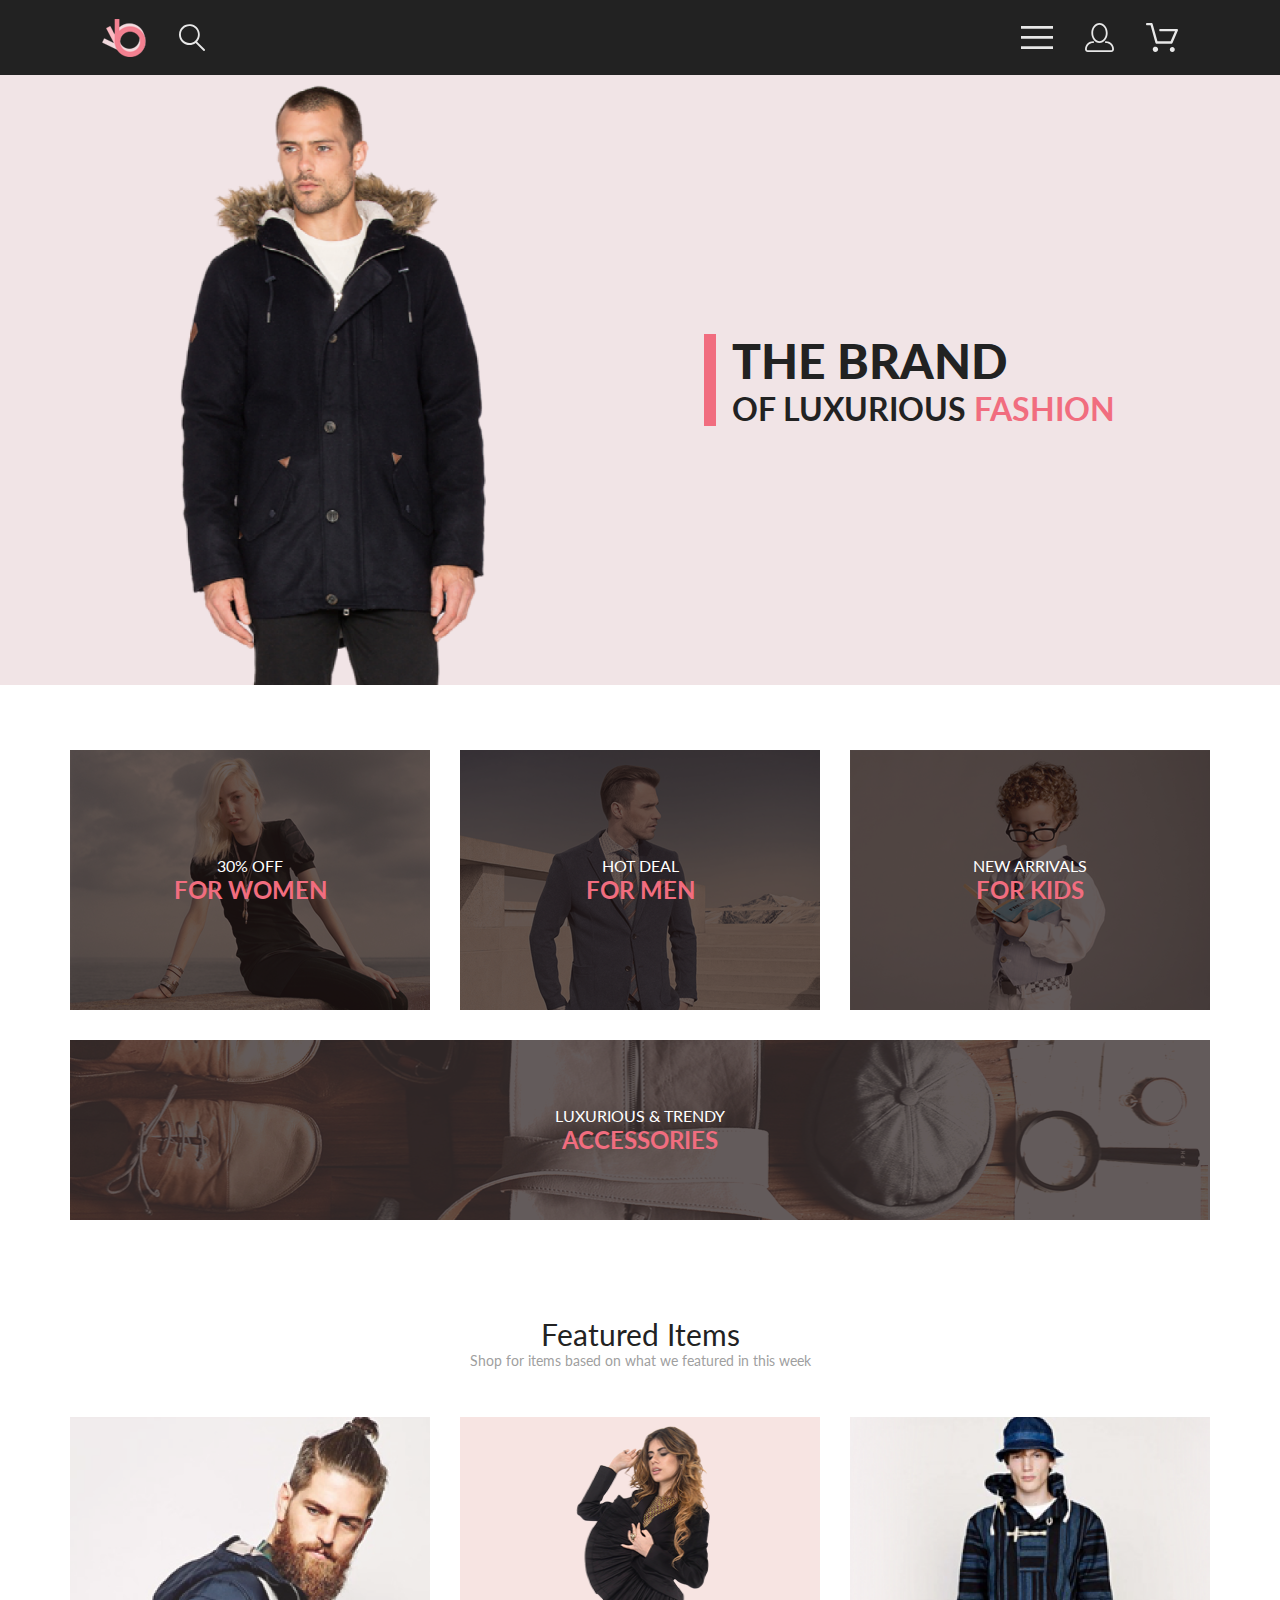
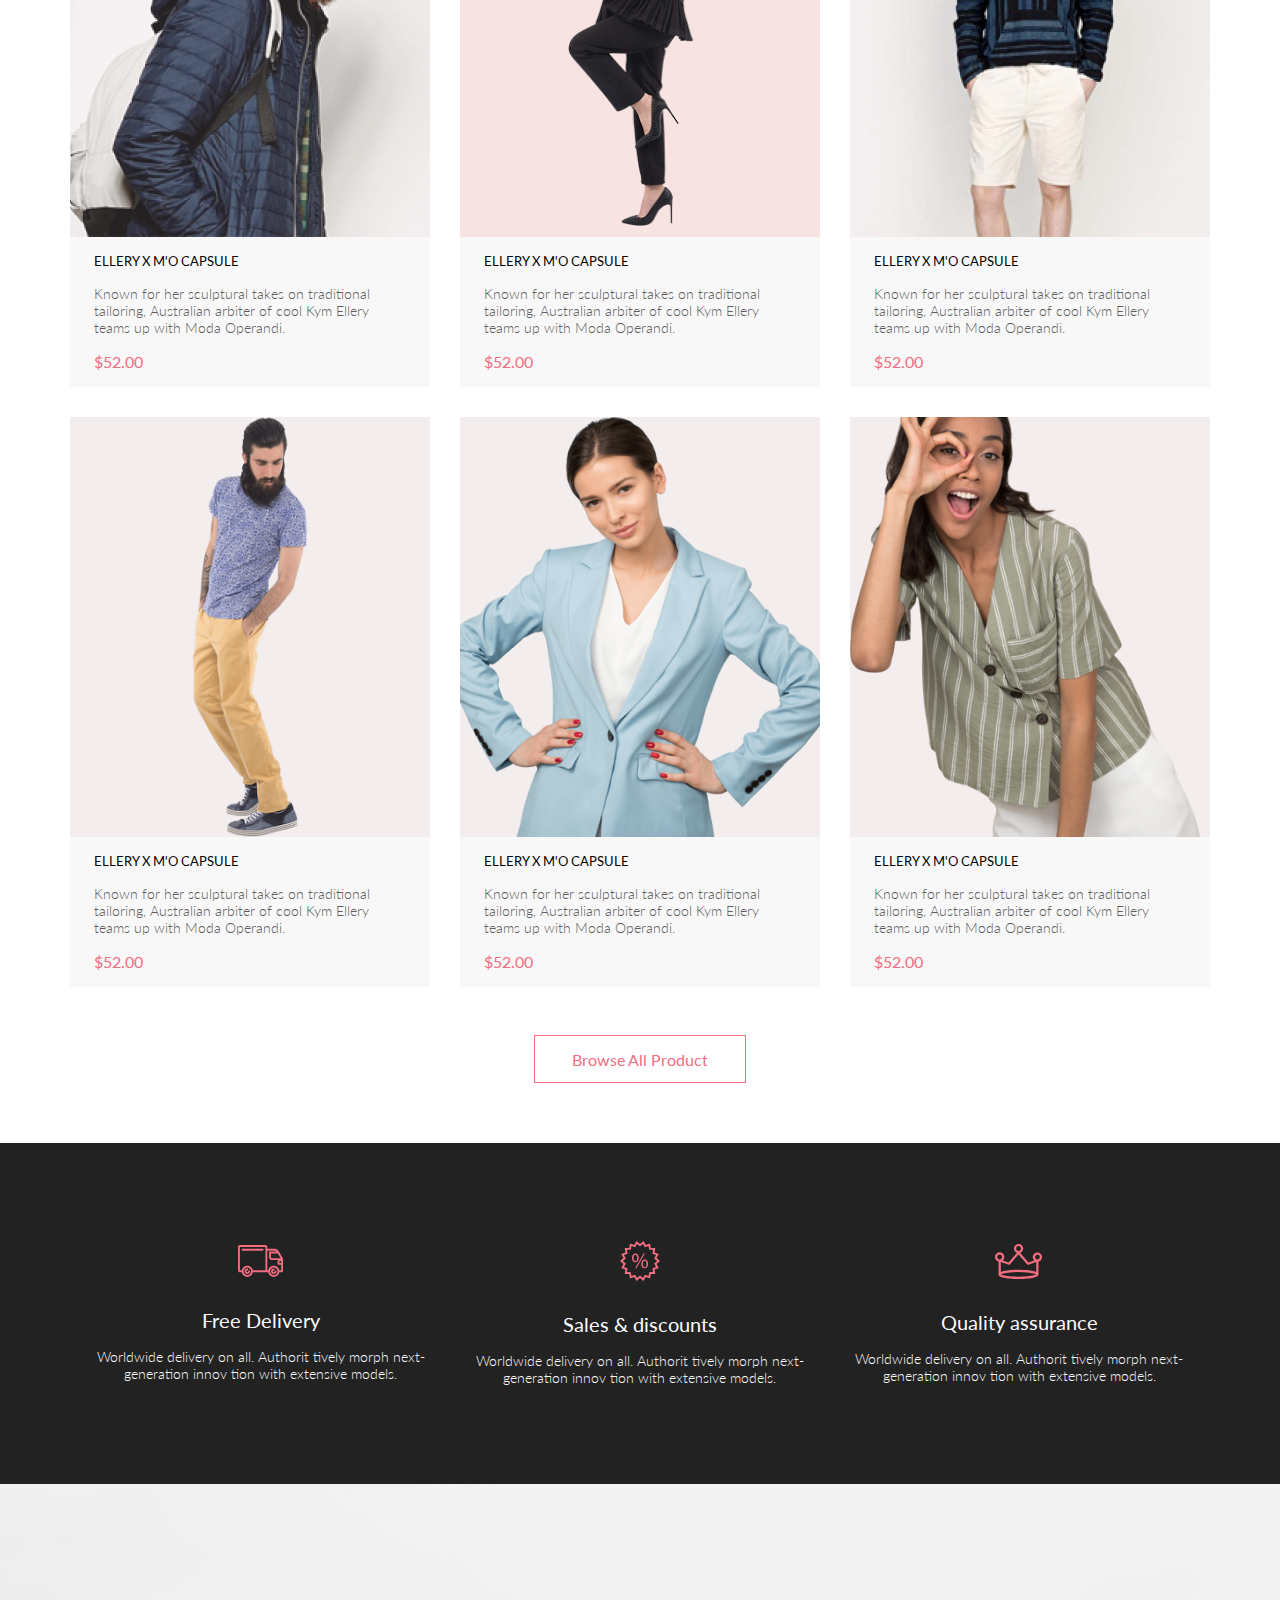
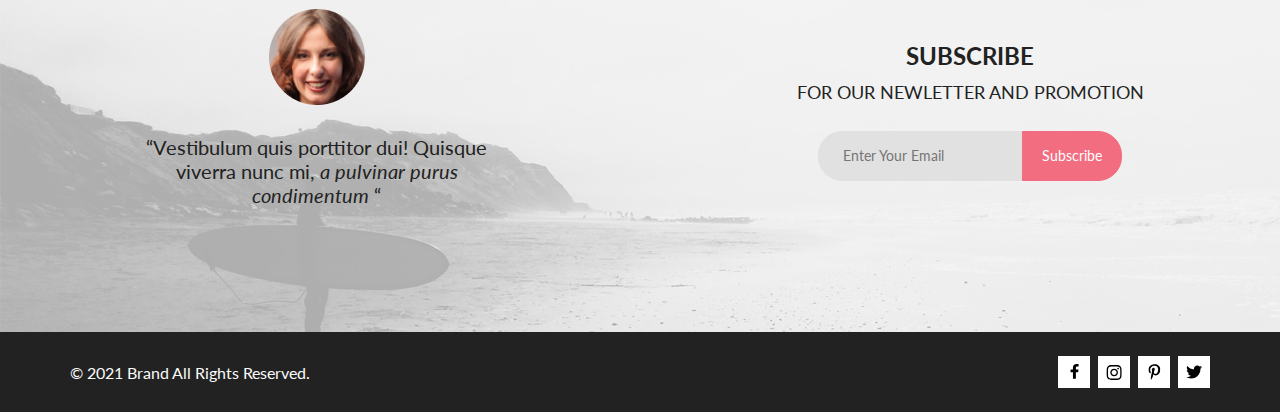
<file: index.html>
﻿<!DOCTYPE html>
<html lang="en">

<head>
    <meta charset="UTF-8">
    <meta name="viewport" content="width=device-width, initial-scale=1.0">
    <link rel="stylesheet" href="style.css">
    <link rel="preconnect" href="https://fonts.googleapis.com">
    <link rel="preconnect" href="https://fonts.gstatic.com" crossorigin>
    <link href="https://fonts.googleapis.com/css2?family=Lato:wght@300;400;700;900&display=swap" rel="stylesheet">
    <link rel="icon" href="./img/favicon.ico">
    <title>Brand! - Home</title>
</head>

<body>
    <header class="header">
        <div class="header__content center">
            <nav class="header__content-left">
                <a href="index.html"><img src="./img/logo.png" alt="logo" class="logo"></a>
                <a href="#"><img src="./img/search.svg" alt="search" class="search"></a>
            </nav>
            <nav class="header__content-right">
                <label class="header__content-right-label" for="main-menu"><img src="./img/menu.svg"
                        alt="Main menu"></label>
                <input type="checkbox" id="main-menu">
                <nav class="header__content-main-menu">
                    <label class="header__content-main-menu-p" for="main-menu">MENU</label>
                    <!-- <p class="header__main-menu-p">MENU</p> -->
                    <ul>
                        <li class="header__content-main-menu-category">
                            <a class="header__content-main-menu-link-category" href="#">MEN</a>
                            <ul>
                                <li class="header__content-main-menu-item"><a href="#">Accessories</a></li>
                                <li class="header__content-main-menu-item"><a href="#">Bags</a></li>
                                <li class="header__content-main-menu-item"><a href="#">Denim</a></li>
                                <li class="header__content-main-menu-item"><a href="#">T-Shirts</a></li>
                            </ul>
                        </li>
                        <li class="header__content-main-menu-category">
                            <a class="header__content-main-menu-link-category" href="#">WOMEN</a>
                            <ul>
                                <li class="header__content-main-menu-item"><a href="#">Accessories</a></li>
                                <li class="header__content-main-menu-item"><a href="#">Jackets & Coats</a></li>
                                <li class="header__content-main-menu-item"><a href="#">Polos</a></li>
                                <li class="header__content-main-menu-item"><a href="#">T-Shirts</a></li>
                                <li class="header__content-main-menu-item"><a href="#">Shirts</a></li>
                            </ul>
                        </li>
                        <li class="header__content-main-menu-category">
                            <a class="header__content-main-menu-link-category" href="#">KIDS</a>
                            <ul>
                                <li class="header__content-main-menu-item"><a href="#">Accessories</a></li>
                                <li class="header__content-main-menu-item"><a href="#">Jackets & Coats</a></li>
                                <li class="header__content-main-menu-item"><a href="#">Polos</a></li>
                                <li class="header__content-main-menu-item"><a href="#">T-Shirts</a></li>
                                <li class="header__content-main-menu-item"><a href="#">Shirts</a></li>
                                <li class="header__content-main-menu-item"><a href="#">Bags</a></li>
                            </ul>
                        </li>
                    </ul>
                </nav>

                <a class="header__content-right-profile" href="registration.html"><img src="./img/profile.svg" alt="Profile"></a>
                <a class="header__content-right-cart" href="cart.html"><img src="./img/cart.svg" alt="Your Cart"></a>

            </nav>
        </div>
    </header>

    <section class="brand">
        <h2 style="display: none;">heading?</h2>
        <div class="brand__container center">
            <div class="brand__container-left">
                <img class="brand-img" src="./img/header-1.png" alt="brand-image">
            </div>
            <div class="brand__container-logo">
                <div class="brand__container-logo-reqt"></div>
                <!-- <img class="logo-reqt" src="./img/header_reqt.svg" alt="reqt"> -->
                <div class="brand__container-logo-right">
                    <p class="brand__container-logo-brand">The brand</p>
                    <p class="brand__container-logo-text">of&nbsp;luxurious <span
                            class="brand__container-logo-text-pink">fashion</span></p>
                </div>
                <!-- The brand of luxurious fashion -->
            </div>
        </div>
    </section>

    <section class="offers center">
        <div class="offer">
            <img class="offer-img offimg-women" src="./img/for-women.png" alt="women">
            <div class="offer-content">
                <p class="offer-p">30% off</p>
                <h3 class="offer-h pink">for women</h3>
            </div>
        </div>
        <div class="offer">
            <img class="offer-img offimg-men" src="./img/for-men.png" alt="men">
            <div class="offer-content">
                <p class="offer-p">Hot deal</p>
                <h3 class="offer-h pink">for men</h3>
            </div>
        </div>
        <div class="offer">
            <img class="offer-img offimg-kids" src="./img/for-kids.png" alt="kids">
            <div class="offer-content">
                <p class="offer-p">New arrivals</p>
                <h3 class="offer-h pink">for kids</h3>
            </div>
        </div>
        <div class="offer offer-long">
            <img class="offer-img-long" src="./img/accessories.png" alt="accessories">
            <div class="offer-content">
                <p class="offer-p">Luxurious & trendy</p>
                <h3 class="offer-h">accessories</h3>
            </div>
        </div>
    </section>

    <section class="products center">
        <div class="products__top">
            <h3 class="products__top-h3">Featured Items</h3>
            <p class="products__top-p">Shop for items based on what we featured in this week</p>
        </div>
        <div class="products__middle">
            <div class="products__middle-card">
                <div class="products__middle-card-content">
                    <img class="products__middle-card-image" src="./img/prod_01.png" alt="Product image">
                    <div class="products__middle-card-hover">
                        <a class="products__middle-card-hover-cnt" href="./product.html">
                            <img class="products__middle-card-hover-cnt-img" src="./img/cart.svg" alt="cart image">
                            <p class="products__middle-card-hover-cnt-txt">Add to Cart</p>
                        </a>
                    </div>
                    <div class="products__middle-texts">
                        <h4 class="products__middle-h4">ELLERY X M'O CAPSULE</h4>
                        <p class="products__middle-p">Known for her sculptural takes on traditional tailoring,
                            Australian arbiter
                            of cool Kym Ellery teams up with Moda Operandi.</p>
                        <h3 class="products__middle-price">$52.00</h3>
                    </div>
                </div>
            </div>
            <div class="products__middle-card">
                <div class="products__middle-card-content">
                    <img class="products__middle-card-image" src="./img/prod_02.png" alt="Product image">
                    <div class="products__middle-card-hover">
                        <a class="products__middle-card-hover-cnt" href="./product.html">
                            <img class="products__middle-card-hover-cnt-img" src="./img/cart.svg" alt="cart image">
                            <p class="products__middle-card-hover-cnt-txt">Add to Cart</p>
                        </a>
                    </div>
                    <div class="products__middle-texts">
                        <h4 class="products__middle-h4">ELLERY X M'O CAPSULE</h4>
                        <p class="products__middle-p">Known for her sculptural takes on traditional tailoring,
                            Australian arbiter
                            of cool Kym Ellery teams up with Moda Operandi.</p>
                        <h3 class="products__middle-price">$52.00</h3>
                    </div>
                </div>
            </div>
            <div class="products__middle-card">
                <div class="products__middle-card-content">
                    <img class="products__middle-card-image" src="./img/prod_03.png" alt="Product image">
                    <div class="products__middle-card-hover">
                        <a class="products__middle-card-hover-cnt" href="./product.html">
                            <img class="products__middle-card-hover-cnt-img" src="./img/cart.svg" alt="cart image">
                            <p class="products__middle-card-hover-cnt-txt">Add to Cart</p>
                        </a>
                    </div>
                    <div class="products__middle-texts">
                        <h4 class="products__middle-h4">ELLERY X M'O CAPSULE</h4>
                        <p class="products__middle-p">Known for her sculptural takes on traditional tailoring,
                            Australian arbiter
                            of cool Kym Ellery teams up with Moda Operandi.</p>
                        <h3 class="products__middle-price">$52.00</h3>
                    </div>
                </div>
            </div>
            <div class="products__middle-card">
                <div class="products__middle-card-content">
                    <img class="products__middle-card-image" src="./img/prod_04.png" alt="Product image">
                    <div class="products__middle-card-hover">
                        <a class="products__middle-card-hover-cnt" href="./product.html">
                            <img class="products__middle-card-hover-cnt-img" src="./img/cart.svg" alt="cart image">
                            <p class="products__middle-card-hover-cnt-txt">Add to Cart</p>
                        </a>
                    </div>
                    <div class="products__middle-texts">
                        <h4 class="products__middle-h4">ELLERY X M'O CAPSULE</h4>
                        <p class="products__middle-p">Known for her sculptural takes on traditional tailoring,
                            Australian arbiter
                            of cool Kym Ellery teams up with Moda Operandi.</p>
                        <h3 class="products__middle-price">$52.00</h3>
                    </div>
                </div>
            </div>
            <div class="products__middle-card">
                <div class="products__middle-card-content">
                    <img class="products__middle-card-image" src="./img/prod_05.png" alt="Product image">
                    <div class="products__middle-card-hover">
                        <a class="products__middle-card-hover-cnt" href="./product.html">
                            <img class="products__middle-card-hover-cnt-img" src="./img/cart.svg" alt="cart image">
                            <p class="products__middle-card-hover-cnt-txt">Add to Cart</p>
                        </a>
                    </div>
                    <div class="products__middle-texts">
                        <h4 class="products__middle-h4">ELLERY X M'O CAPSULE</h4>
                        <p class="products__middle-p">Known for her sculptural takes on traditional tailoring,
                            Australian arbiter
                            of cool Kym Ellery teams up with Moda Operandi.</p>
                        <h3 class="products__middle-price">$52.00</h3>
                    </div>
                </div>
            </div>
            <div class="products__middle-card">
                <div class="products__middle-card-content">
                    <img class="products__middle-card-image" src="./img/prod_06.png" alt="Product image">
                    <div class="products__middle-card-hover">
                        <a class="products__middle-card-hover-cnt" href="./product.html">
                            <img class="products__middle-card-hover-cnt-img" src="./img/cart.svg" alt="cart image">
                            <p class="products__middle-card-hover-cnt-txt">Add to Cart</p>
                        </a>
                    </div>
                    <div class="products__middle-texts">
                        <h4 class="products__middle-h4">ELLERY X M'O CAPSULE</h4>
                        <p class="products__middle-p">Known for her sculptural takes on traditional tailoring,
                            Australian arbiter
                            of cool Kym Ellery teams up with Moda Operandi.</p>
                        <h3 class="products__middle-price">$52.00</h3>
                    </div>
                </div>
            </div>

        </div>
        <div class="products__bottom">
            <a href="./catalog.html" class="products__bottom-button">
                <!-- <svg width="212" height="48" viewBox="0 0 212 48" fill="none" xmlns="http://www.w3.org/2000/svg">
                    <path d="M2120H0V48H212V0Z" stroke="#FF6A6A" />
                </svg> -->
                <div class="products__bottom-button-text">Browse All Product</div>
            </a>
        </div>
    </section>

    <section class="features">
        <div class="features__content center">
            <div class="features__content-card">
                <img src="./img/feature_01.svg" alt="feat free delivery" class="features__content-card-image">
                <h3 class="features__content-h">Free Delivery</h3>
                <p class="features__content-p">Worldwide delivery on all. Authorit tively morph next-generation innov
                    tion with extensive models.</p>
            </div>
            <div class="features__content-card">
                <img src="./img/feature_02.svg" alt="feat free delivery" class="features__content-card-image">
                <h3 class="features__content-h">Sales & discounts</h3>
                <p class="features__content-p">Worldwide delivery on all. Authorit tively morph next-generation innov
                    tion with extensive models.</p>
            </div>
            <div class="features__content-card">
                <img src="./img/feature_03.svg" alt="feat free delivery" class="features__content-card-image">
                <h3 class="features__content-h">Quality assurance</h3>
                <p class="features__content-p">Worldwide delivery on all. Authorit tively morph next-generation innov
                    tion with extensive models.</p>
            </div>
        </div>
    </section>

    <footer class="footer">
        <div class="footer__top center">
            <div class="footer__top-left">
                <div class="footer__top-left-container">
                    <img src="./img/person_review.png" alt="Customer photo" class="footer__top-left-img">
                    <p class="footer__top-left-p">
                        “Vestibulum quis porttitor dui! Quisque viverra nunc mi,
                        <span class="footer__top-left-p-span">a pulvinar purus condimentum</span>
                        “
                    </p>
                </div>
            </div>
            <div class="footer__top-right">
                <form action="#" class="footer__top-right-subscribe-form">
                    <label for="footer__sub" class="footer__top-right-h">
                        SUBSCRIBE
                    </label>
                    <label for="footer__sub" class="footer__top-right-p">
                        FOR OUR NEWLETTER AND PROMOTION
                    </label>
                    <div class="footer__top-inputs">
                        <input class="footer__top-inputs-email" type="email" id="footer__sub"
                            placeholder="Enter Your Email">
                        <input class="footer__top-inputs-button" type="submit" value="Subscribe">
                    </div>
                </form>
            </div>
            <div class="footer__top-background">
                <!-- <img src="./img/footer_bg.png" alt="background"> -->
            </div>
            <div class="footer__top-background-fill">

            </div>
        </div>

        <div class="footer__bottom">
            <div class="footer__bottom-content center">
                <p class="footer__bottom-p">&copy; 2021 Brand All Rights Reserved.</p>
                <nav class="footer__bottom-sns">
                    <a href="#" class="footer__bottom-link">
                        <div class="footer__bottom-sn-logo">
                            <svg width="11" height="16" viewBox="0 0 11 16" fill="none"
                                xmlns="http://www.w3.org/2000/svg">
                                <path
                                    d="M 9.09 8.28 L 9.51 5.62 H 6.89 V 3.89 C 6.89 3.16 7.26 2.45 8.43 2.45 H 9.62 V 0.18 C 9.62 0.18 8.54 0 7.51 0 C 5.35 0 3.94 1.28 3.94 3.59 V 5.62 H 1.55 V 8.28 H 3.94 V 14.72 H 6.89 V 8.28 H 9.09 Z"
                                    fill="black" />
                            </svg>
                        </div>
                    </a>
                    <a href="#" class="footer__bottom-link">
                        <div class="footer__bottom-sn-logo">
                            <svg width="16" height="15" viewBox="0 0 16 15" fill="none"
                                xmlns="http://www.w3.org/2000/svg">
                                <path
                                    d="M 8.14 3.68 C 6.02 3.68 4.32 5.38 4.32 7.5 C 4.32 9.61 6.02 11.31 8.14 11.31 C 10.25 11.31 11.96 9.61 11.96 7.5 C 11.96 5.38 10.25 3.68 8.14 3.68 Z M 8.14 9.98 C 6.77 9.98 5.65 8.86 5.65 7.5 C 5.65 6.13 6.77 5.02 8.14 5.02 C 9.51 5.02 10.62 6.13 10.62 7.5 C 10.62 8.86 9.5 9.98 8.14 9.98 Z M 13.01 3.53 C 13.01 4.02 12.61 4.42 12.11 4.42 C 11.62 4.42 11.22 4.02 11.22 3.53 C 11.22 3.03 11.62 2.64 12.11 2.64 C 12.61 2.64 13.01 3.03 13.01 3.53 Z M 15.54 4.43 C 15.48 3.24 15.21 2.18 14.33 1.31 C 13.46 0.44 12.4 0.17 11.21 0.11 C 9.98 0.04 6.29 0.04 5.06 0.11 C 3.87 0.17 2.81 0.44 1.94 1.31 C 1.06 2.18 0.79 3.23 0.73 4.43 C 0.66 5.65 0.66 9.34 0.73 10.56 C 0.79 11.76 1.06 12.81 1.94 13.68 C 2.81 14.55 3.87 14.82 5.06 14.88 C 6.29 14.95 9.98 14.95 11.21 14.88 C 12.4 14.83 13.46 14.56 14.33 13.68 C 15.2 12.81 15.48 11.76 15.54 10.56 C 15.61 9.34 15.61 5.66 15.54 4.43 Z M 13.95 11.88 C 13.69 12.53 13.19 13.03 12.53 13.3 C 11.55 13.69 9.22 13.6 8.14 13.6 C 7.05 13.6 4.72 13.68 3.74 13.3 C 3.09 13.04 2.59 12.54 2.33 11.88 C 1.94 10.9 2.03 8.58 2.03 7.5 C 2.03 6.41 1.94 4.09 2.33 3.11 C 2.59 2.46 3.09 1.96 3.74 1.7 C 4.72 1.31 7.05 1.4 8.14 1.4 C 9.22 1.4 11.55 1.31 12.53 1.7 C 13.18 1.96 13.68 2.46 13.95 3.11 C 14.34 4.09 14.25 6.41 14.25 7.5 C 14.25 8.58 14.34 10.91 13.95 11.88 Z"
                                    fill="black" />
                            </svg>
                        </div>
                    </a>
                    <a href="#" class="footer__bottom-link">
                        <div class="footer__bottom-sn-logo">
                            <svg width="13" height="16" viewBox="0 0 13 16" fill="none"
                                xmlns="http://www.w3.org/2000/svg">
                                <g clip-path="url(#clip0_190_1390)">
                                    <path
                                        d="M6.74 0.2C3.55 0.2 0.4 2.34 0.41 5.8C0.41 8 1.63 9.3 2.383 9.25C2.69 9.25 2.87 8.39 2.87 8.14C2.87 7.85 2.13 7.23 2.13 6.025C2.13 3.5 4 1.73 6.5 1.73C8.6 1.73 10.1 2.9 10.1 5.16C10.17 6.8 9.5 9.9 7.3 9.9C6.59 9.9 5.9 9.4 5.93 8.57C5.9 7.38 6.75 6.2 6.75 5C6.75 2.95 3.83 3.3 3.83 5.83C3.84 6.35 3.9 6.93 4.13 7.4C3.70451 9.26875 2.83 12.0344 2.83 13.95C2.83 14.54 2.91 15.1 2.97 15.7C3 15.8 3 15.8 3.18 15.76C4.75 13.6 4.69 13.18 5.4 10.35C5.78 11.09 6.77 11.48 7.55 11.482C10.85 11.48 12.3 8.25 12.33 5.33C12.33 2.2 9.66 0.2 6.7 0.2Z"
                                        fill="black" />
                                </g>
                                <defs>
                                    <clipPath id="clip0_190_1390">
                                        <rect width="11.9193" height="16" fill="white"
                                            transform="translate(0.408081)" />
                                    </clipPath>
                                </defs>
                            </svg>
                        </div>
                    </a>
                    <a href="#" class="footer__bottom-link">
                        <div class="footer__bottom-sn-logo">
                            <svg width="17" height="16" viewBox="0 0 17 16" fill="none"
                                xmlns="http://www.w3.org/2000/svg">
                                <g clip-path="url(#clip0_190_1386)">
                                    <path
                                        d="M14.4181 4.74107C14.4281 4.88319 14.4281 5.02535 14.4281 5.16747C14.4281 9.50247 11.1509 14.4974 5.16096 14.4974C3.31558 14.4974 1.60132 13.9593 0.159302 13.0253C0.421495 13.0558 0.673569 13.0659 0.94585 13.0659C2.46851 13.0659 3.8702 12.5482 4.98953 11.6649C3.5576 11.6345 2.3576 10.6903 1.94415 9.39081C2.14585 9.42125 2.34751 9.44156 2.5593 9.44156C2.85172 9.44156 3.14418 9.40094 3.41643 9.32991C1.92401 9.02531 0.80465 7.70553 0.80465 6.11163V6.07103C1.23825 6.31469 1.74249 6.46697 2.2769 6.48725C1.39959 5.89841 0.824826 4.89335 0.824826 3.75628C0.824826 3.14716 0.98614 2.58878 1.26851 2.10147C2.87187 4.09131 5.28195 5.39078 7.98443 5.53294C7.93403 5.28928 7.90376 5.0355 7.90376 4.78169C7.90376 2.97457 9.35586 1.5025 11.1609 1.5025C12.0987 1.5025 12.9457 1.89844 13.5407 2.53803C14.2768 2.39591 14.9827 2.12178 15.6079 1.74616C15.3659 2.5076 14.8516 3.14719 14.176 3.55325C14.8315 3.48222 15.4668 3.29944 16.0516 3.04566C15.608 3.69538 15.0533 4.27403 14.4181 4.74107Z"
                                        fill="black" />
                                </g>
                                <defs>
                                    <clipPath id="clip0_190_1386">
                                        <rect width="15.8924" height="16" fill="white"
                                            transform="translate(0.159302)" />
                                    </clipPath>
                                </defs>
                            </svg>
                        </div>
                    </a>
                </nav>
            </div>
        </div>
    </footer>
</body>

</html>
</file>
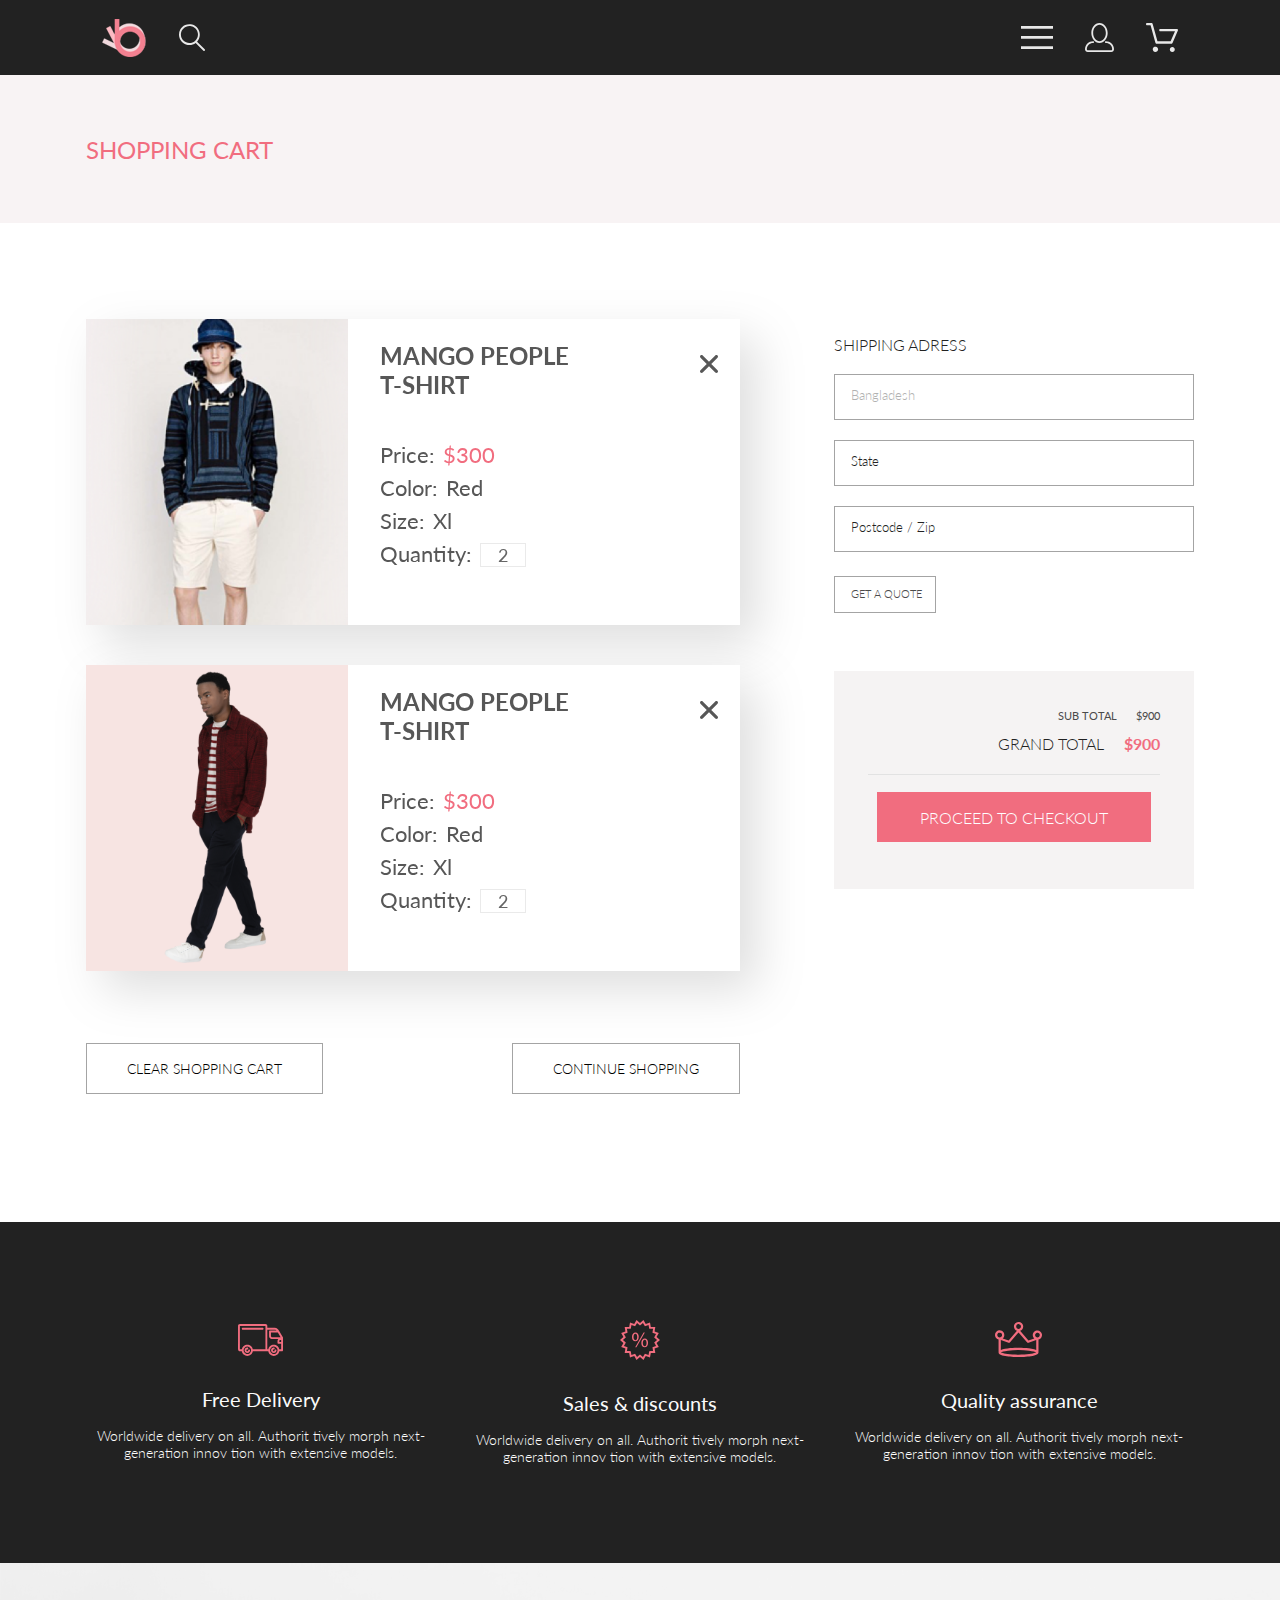
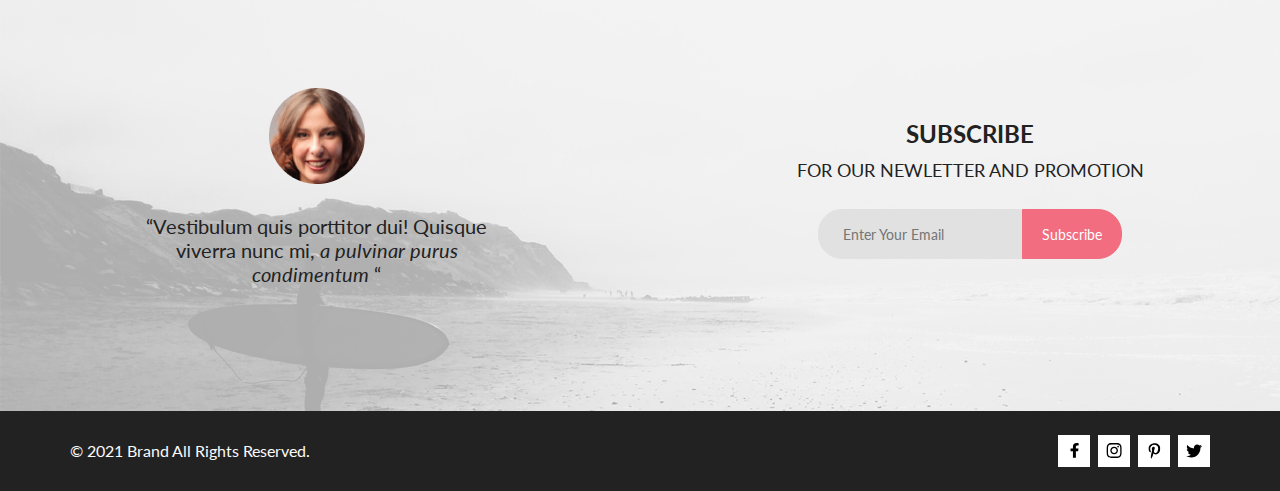
<file: cart.html>
﻿<!DOCTYPE html>
<html lang="en">

<head>
    <meta charset="UTF-8">
    <meta name="viewport" content="width=device-width, initial-scale=1.0">
    <link rel="stylesheet" href="style.css">
    <link rel="preconnect" href="https://fonts.googleapis.com">
    <link rel="preconnect" href="https://fonts.gstatic.com" crossorigin>
    <link href="https://fonts.googleapis.com/css2?family=Lato:wght@300;400;700;900&display=swap" rel="stylesheet">
    <link rel="icon" href="./img/favicon.ico">
    <title>Brand! - Shopping Cart</title>
</head>

<body>
    <header class="header">
        <div class="header__content center">
            <nav class="header__content-left">
                <a href="index.html"><img src="./img/logo.png" alt="logo" class="logo"></a>
                <a href="#"><img src="./img/search.svg" alt="search" class="search"></a>
            </nav>
            <nav class="header__content-right">
                <label class="header__content-right-label" for="main-menu"><img src="./img/menu.svg"
                        alt="Main menu"></label>
                <input type="checkbox" id="main-menu">
                <nav class="header__content-main-menu">
                    <label class="header__content-main-menu-p" for="main-menu">MENU</label>
                    <!-- <p class="header__main-menu-p">MENU</p> -->
                    <ul>
                        <li class="header__content-main-menu-category">
                            <a class="header__content-main-menu-link-category" href="#">MEN</a>
                            <ul>
                                <li class="header__content-main-menu-item"><a href="#">Accessories</a></li>
                                <li class="header__content-main-menu-item"><a href="#">Bags</a></li>
                                <li class="header__content-main-menu-item"><a href="#">Denim</a></li>
                                <li class="header__content-main-menu-item"><a href="#">T-Shirts</a></li>
                            </ul>
                        </li>
                        <li class="header__content-main-menu-category">
                            <a class="header__content-main-menu-link-category" href="#">WOMEN</a>
                            <ul>
                                <li class="header__content-main-menu-item"><a href="#">Accessories</a></li>
                                <li class="header__content-main-menu-item"><a href="#">Jackets & Coats</a></li>
                                <li class="header__content-main-menu-item"><a href="#">Polos</a></li>
                                <li class="header__content-main-menu-item"><a href="#">T-Shirts</a></li>
                                <li class="header__content-main-menu-item"><a href="#">Shirts</a></li>
                            </ul>
                        </li>
                        <li class="header__content-main-menu-category">
                            <a class="header__content-main-menu-link-category" href="#">KIDS</a>
                            <ul>
                                <li class="header__content-main-menu-item"><a href="#">Accessories</a></li>
                                <li class="header__content-main-menu-item"><a href="#">Jackets & Coats</a></li>
                                <li class="header__content-main-menu-item"><a href="#">Polos</a></li>
                                <li class="header__content-main-menu-item"><a href="#">T-Shirts</a></li>
                                <li class="header__content-main-menu-item"><a href="#">Shirts</a></li>
                                <li class="header__content-main-menu-item"><a href="#">Bags</a></li>
                            </ul>
                        </li>
                    </ul>
                </nav>

                <a class="header__content-right-profile" href="./registration.html"><img src="./img/profile.svg" alt="Profile"></a>
                <a class="header__content-right-cart" href="./cart.html"><img src="./img/cart.svg" alt="Your Cart"></a>

            </nav>
        </div>
    </header>

    <div class="product">
        <div class="product__header">
            <div class="product__header-wrapper center">
                <!-- <div class="product__header-left">SHOPPING CART</div> -->
                <div class="product__header-center">SHOPPING CART</div>
                <div class="product__header-breadcrumbs" style="visibility: hidden;">
                    <ul class="product__header-breadcrumbs">
                        <li class="product__header-breadcrumbs-li">
                            <a href="#" class="product__header-breadcrumbs-link">HOME</a>
                        </li>
                        <li class="product__header-breadcrumbs-li">
                            <a href="#" class="product__header-breadcrumbs-link">MEN</a>
                        </li>
                        <li class="product__header-breadcrumbs-li">
                            <a href="#" class="product__header-breadcrumbs-link">NEW ARRIVALS</a>
                        </li>
                    </ul>
                </div>
            </div>
        </div>
    </div>

    <section class="cart center">
        <div class="cart__cart">
            <div class="cart__cart-items">
                <div class="cart__item">
                    <img src="./img/prod_03.png" alt="Product image" class="cart__item-img">
                    <div class="cart__item-details">
                        <h3 class="cart__item-name">MANGO PEOPLE T-&NoBreak;SHIRT</h3>
                        <p class="cart__item-price">Price:<span class="cart__item-price-number">$300</span></p>
                        <p class="cart__item-color">Color:<span class="cart__item-color-name">Red</span></p>
                        <p class="cart__item-size">Size:<span class="cart__item-size-name">Xl</span></p>
                        <label class="cart__item-quantity">Quantity:<span></span><input class="cart__item-quantity-numbers" type="text" inputmode="numeric" minlength="1" maxlength="2" size="2" value="2"></label>
                        <div class="cart__item-close">
                            <a href="#"><svg width="18" height="18" viewBox="0 0 18 18" fill="none"
                                xmlns="http://www.w3.org/2000/svg">
                                <path
                                    d="M11.25 9 17.53 2.72C17.83 2.42 18 2.01 18 1.59 18 1.17 17.83.77 17.53.47 17.23.17 16.83 0 16.41 0 15.99 0 15.58.17 15.28.47L9 6.75 2.72.47C2.42.17 2.01 0 1.59 0 1.17 0 .76.17.47.47.17.76 0 1.17 0 1.59 0 2.01.17 2.42.47 2.72L6.75 9 .47 15.28C.17 15.58 0 15.99 0 16.41 0 16.83.17 17.24.47 17.53.76 17.83 1.17 18 1.59 18 2.01 18 2.42 17.83 2.72 17.53L9 11.25 15.28 17.53C15.58 17.83 15.99 18 16.41 18 16.83 18 17.24 17.83 17.53 17.53 17.83 17.24 18 16.83 18 16.41 18 15.99 17.83 15.58 17.53 15.28L11.25 9Z"
                                    fill="#575757" />
                            </svg></a></div>
                    </div>
                </div>
                <div class="cart__item">
                    <img src="./img/catalog_pic_02.png" alt="Product image" class="cart__item-img">
                    <div class="cart__item-details">
                        <h3 class="cart__item-name">MANGO PEOPLE T-&NoBreak;SHIRT</h3>
                        <p class="cart__item-price">Price:<span class="cart__item-price-number">$300</span></p>
                        <p class="cart__item-color">Color:<span class="cart__item-color-name">Red</span></p>
                        <p class="cart__item-size">Size:<span class="cart__item-size-name">Xl</span></p>
                        <label class="cart__item-quantity">Quantity:<span></span><input class="cart__item-quantity-numbers" type="text" inputmode="numeric" minlength="1" maxlength="2" size="2" value="2"></label>
                        <div class="cart__item-close">
                            <a href="#"><svg width="18" height="18" viewBox="0 0 18 18" fill="none"
                                xmlns="http://www.w3.org/2000/svg">
                                <path
                                    d="M11.25 9 17.53 2.72C17.83 2.42 18 2.01 18 1.59 18 1.17 17.83.77 17.53.47 17.23.17 16.83 0 16.41 0 15.99 0 15.58.17 15.28.47L9 6.75 2.72.47C2.42.17 2.01 0 1.59 0 1.17 0 .76.17.47.47.17.76 0 1.17 0 1.59 0 2.01.17 2.42.47 2.72L6.75 9 .47 15.28C.17 15.58 0 15.99 0 16.41 0 16.83.17 17.24.47 17.53.76 17.83 1.17 18 1.59 18 2.01 18 2.42 17.83 2.72 17.53L9 11.25 15.28 17.53C15.58 17.83 15.99 18 16.41 18 16.83 18 17.24 17.83 17.53 17.53 17.83 17.24 18 16.83 18 16.41 18 15.99 17.83 15.58 17.53 15.28L11.25 9Z"
                                    fill="#575757" />
                            </svg></a></div>
                    </div>
                </div>
                <div class="cart__item-buttons">
                    <a href="#" class="cart__item-buttons-clear">Clear shopping cart</a>
                    <a href="#" class="cart__item-buttons-shopping">Continue shopping</a>
                </div>
            </div>
            <div class="cart__shipping">
                <form action="#" class="cart__shipping-form">
                    <label for="address" class="cart__shipping-form-name">SHIPPING ADRESS</label>
                    <input type="text" class="cart__shipping-form-address" id="address" placeholder="Bangladesh">
                    <input type="text" class="cart__shipping-form-state" placeholder="State">
                    <input type="text" class="cart__shipping-form-postzip" placeholder="Postcode / Zip">
                    <input type="submit" class="cart__shipping-form-button" value="Get a quote">
                </form>
                <div class="cart__shipping-totals">
                    <p class="cart__shipping-subtotal">SUB TOTAL
                        <span class="cart__shipping-subtotal-number">$900</span>
                    </p>
                    <p class="cart__shipping-total">GRAND TOTAL
                        <span class="cart__shipping-total-number">$900</span>
                    </p>
                    <hr class="cart__shipping-totals-ruler">
                    <div class="cart__shipping-totals-button">PROCEED TO CHECKOUT</div>
                </div>
            </div>
        </div>
    </section>

    <section class="features">
        <div class="features__content center">
            <div class="features__content-card">
                <img src="./img/feature_01.svg" alt="feat free delivery" class="features__content-card-image">
                <h3 class="features__content-h">Free Delivery</h3>
                <p class="features__content-p">Worldwide delivery on all. Authorit tively morph next-generation innov
                    tion with extensive models.</p>
            </div>
            <div class="features__content-card">
                <img src="./img/feature_02.svg" alt="feat free delivery" class="features__content-card-image">
                <h3 class="features__content-h">Sales & discounts</h3>
                <p class="features__content-p">Worldwide delivery on all. Authorit tively morph next-generation innov
                    tion with extensive models.</p>
            </div>
            <div class="features__content-card">
                <img src="./img/feature_03.svg" alt="feat free delivery" class="features__content-card-image">
                <h3 class="features__content-h">Quality assurance</h3>
                <p class="features__content-p">Worldwide delivery on all. Authorit tively morph next-generation innov
                    tion with extensive models.</p>
            </div>
        </div>
    </section>

    <footer class="footer">
        <div class="footer__top center">
            <div class="footer__top-left">
                <div class="footer__top-left-container">
                    <img src="./img/person_review.png" alt="Customer photo" class="footer__top-left-img">
                    <p class="footer__top-left-p">
                        “Vestibulum quis porttitor dui! Quisque viverra nunc mi,
                        <span class="footer__top-left-p-span">a pulvinar purus condimentum</span>
                        “
                    </p>
                </div>
            </div>
            <div class="footer__top-right">
                <form action="#" class="footer__top-right-subscribe-form">
                    <label for="footer__sub" class="footer__top-right-h">
                        SUBSCRIBE
                    </label>
                    <label for="footer__sub" class="footer__top-right-p">
                        FOR OUR NEWLETTER AND PROMOTION
                    </label>
                    <div class="footer__top-inputs">
                        <input class="footer__top-inputs-email" type="email" id="footer__sub"
                            placeholder="Enter Your Email">
                        <input class="footer__top-inputs-button" type="submit" value="Subscribe">
                    </div>
                </form>
            </div>
            <div class="footer__top-background">
                <!-- <img src="./img/footer_bg.png" alt="background"> -->
            </div>
            <div class="footer__top-background-fill">

            </div>
        </div>

        <div class="footer__bottom">
            <div class="footer__bottom-content center">
                <p class="footer__bottom-p">&copy; 2021 Brand All Rights Reserved.</p>
                <nav class="footer__bottom-sns">
                    <a href="#" class="footer__bottom-link">
                        <div class="footer__bottom-sn-logo">
                            <svg width="11" height="16" viewBox="0 0 11 16" fill="none"
                                xmlns="http://www.w3.org/2000/svg">
                                <path
                                    d="M 9.09 8.28 L 9.51 5.62 H 6.89 V 3.89 C 6.89 3.16 7.26 2.45 8.43 2.45 H 9.62 V 0.18 C 9.62 0.18 8.54 0 7.51 0 C 5.35 0 3.94 1.28 3.94 3.59 V 5.62 H 1.55 V 8.28 H 3.94 V 14.72 H 6.89 V 8.28 H 9.09 Z"
                                    fill="black" />
                            </svg>
                        </div>
                    </a>
                    <a href="#" class="footer__bottom-link">
                        <div class="footer__bottom-sn-logo">
                            <svg width="16" height="15" viewBox="0 0 16 15" fill="none"
                                xmlns="http://www.w3.org/2000/svg">
                                <path
                                    d="M 8.14 3.68 C 6.02 3.68 4.32 5.38 4.32 7.5 C 4.32 9.61 6.02 11.31 8.14 11.31 C 10.25 11.31 11.96 9.61 11.96 7.5 C 11.96 5.38 10.25 3.68 8.14 3.68 Z M 8.14 9.98 C 6.77 9.98 5.65 8.86 5.65 7.5 C 5.65 6.13 6.77 5.02 8.14 5.02 C 9.51 5.02 10.62 6.13 10.62 7.5 C 10.62 8.86 9.5 9.98 8.14 9.98 Z M 13.01 3.53 C 13.01 4.02 12.61 4.42 12.11 4.42 C 11.62 4.42 11.22 4.02 11.22 3.53 C 11.22 3.03 11.62 2.64 12.11 2.64 C 12.61 2.64 13.01 3.03 13.01 3.53 Z M 15.54 4.43 C 15.48 3.24 15.21 2.18 14.33 1.31 C 13.46 0.44 12.4 0.17 11.21 0.11 C 9.98 0.04 6.29 0.04 5.06 0.11 C 3.87 0.17 2.81 0.44 1.94 1.31 C 1.06 2.18 0.79 3.23 0.73 4.43 C 0.66 5.65 0.66 9.34 0.73 10.56 C 0.79 11.76 1.06 12.81 1.94 13.68 C 2.81 14.55 3.87 14.82 5.06 14.88 C 6.29 14.95 9.98 14.95 11.21 14.88 C 12.4 14.83 13.46 14.56 14.33 13.68 C 15.2 12.81 15.48 11.76 15.54 10.56 C 15.61 9.34 15.61 5.66 15.54 4.43 Z M 13.95 11.88 C 13.69 12.53 13.19 13.03 12.53 13.3 C 11.55 13.69 9.22 13.6 8.14 13.6 C 7.05 13.6 4.72 13.68 3.74 13.3 C 3.09 13.04 2.59 12.54 2.33 11.88 C 1.94 10.9 2.03 8.58 2.03 7.5 C 2.03 6.41 1.94 4.09 2.33 3.11 C 2.59 2.46 3.09 1.96 3.74 1.7 C 4.72 1.31 7.05 1.4 8.14 1.4 C 9.22 1.4 11.55 1.31 12.53 1.7 C 13.18 1.96 13.68 2.46 13.95 3.11 C 14.34 4.09 14.25 6.41 14.25 7.5 C 14.25 8.58 14.34 10.91 13.95 11.88 Z"
                                    fill="black" />
                            </svg>
                        </div>
                    </a>
                    <a href="#" class="footer__bottom-link">
                        <div class="footer__bottom-sn-logo">
                            <svg width="13" height="16" viewBox="0 0 13 16" fill="none"
                                xmlns="http://www.w3.org/2000/svg">
                                <g clip-path="url(#clip0_190_1390)">
                                    <path
                                        d="M 6.74 0.2 C 3.56 0.2 0.41 2.34 0.41 5.8 C 0.41 8 1.64 9.25 2.38 9.25 C 2.69 9.25 2.87 8.39 2.87 8.14 C 2.87 7.85 2.13 7.23 2.13 6.03 C 2.13 3.51 4.03 1.73 6.49 1.73 C 8.6 1.73 10.17 2.94 10.17 5.16 C 10.17 6.82 9.51 9.93 7.36 9.93 C 6.59 9.93 5.93 9.37 5.93 8.57 C 5.93 7.38 6.75 6.24 6.75 5.02 C 6.75 2.95 3.83 3.33 3.83 5.83 C 3.83 6.35 3.9 6.93 4.13 7.41 C 3.7 9.27 2.83 12.03 2.83 13.95 C 2.83 14.54 2.91 15.12 2.97 15.71 C 3.07 15.83 3.02 15.82 3.18 15.76 C 4.75 13.6 4.69 13.18 5.4 10.36 C 5.78 11.09 6.77 11.48 7.55 11.48 C 10.85 11.48 12.33 8.25 12.33 5.33 C 12.33 2.23 9.66 0.2 6.74 0.2 Z"
                                        fill="black" />
                                </g>
                                <defs>
                                    <clipPath id="clip0_190_1390">
                                        <rect width="11.9193" height="16" fill="white"
                                            transform="translate(0.408081)" />
                                    </clipPath>
                                </defs>
                            </svg>
                        </div>
                    </a>
                    <a href="#" class="footer__bottom-link">
                        <div class="footer__bottom-sn-logo">
                            <svg width="17" height="16" viewBox="0 0 17 16" fill="none"
                                xmlns="http://www.w3.org/2000/svg">
                                <g clip-path="url(#clip0_190_1386)">
                                    <path
                                        d="M 14.42 4.74 C 14.43 4.88 14.43 5.03 14.43 5.17 C 14.43 9.5 11.15 14.5 5.16 14.5 C 3.32 14.5 1.6 13.96 0.16 13.03 C 0.42 13.06 0.67 13.07 0.95 13.07 C 2.47 13.07 3.87 12.55 4.99 11.66 C 3.56 11.63 2.36 10.69 1.94 9.39 C 2.15 9.42 2.35 9.44 2.56 9.44 C 2.85 9.44 3.14 9.4 3.42 9.33 C 1.92 9.03 0.8 7.71 0.8 6.11 V 6.07 C 1.24 6.31 1.74 6.47 2.28 6.49 C 1.4 5.9 0.82 4.89 0.82 3.76 C 0.82 3.15 0.99 2.59 1.27 2.1 C 2.87 4.09 5.28 5.39 7.98 5.53 C 7.93 5.29 7.9 5.04 7.9 4.78 C 7.9 2.97 9.36 1.5 11.16 1.5 C 12.1 1.5 12.95 1.9 13.54 2.54 C 14.28 2.4 14.98 2.12 15.61 1.75 C 15.37 2.51 14.85 3.15 14.18 3.55 C 14.83 3.48 15.47 3.3 16.05 3.05 C 15.61 3.7 15.05 4.27 14.42 4.74 Z"
                                        fill="black" />
                                </g>
                                <defs>
                                    <clipPath id="clip0_190_1386">
                                        <rect width="15.8924" height="16" fill="white"
                                            transform="translate(0.159302)" />
                                    </clipPath>
                                </defs>
                            </svg>
                        </div>
                    </a>
                </nav>
            </div>
        </div>
    </footer>
</body>

</html>
</file>
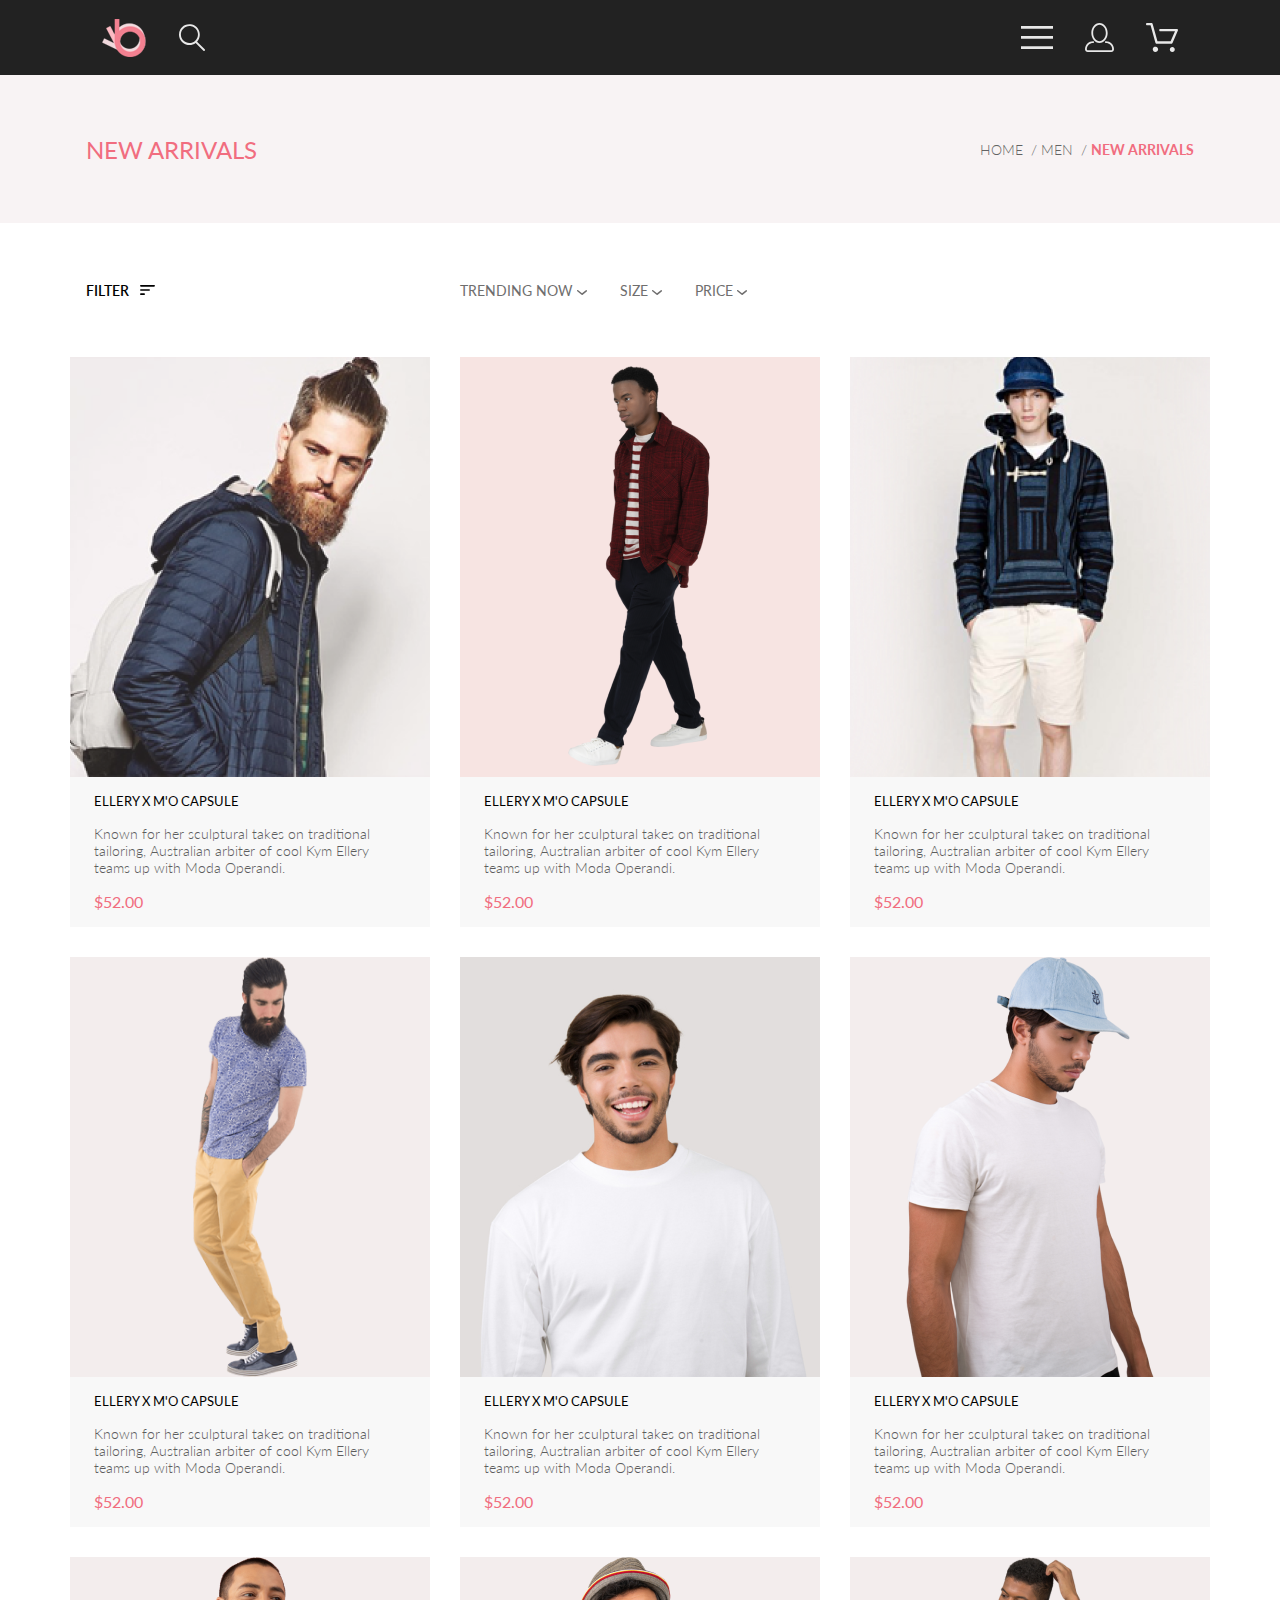
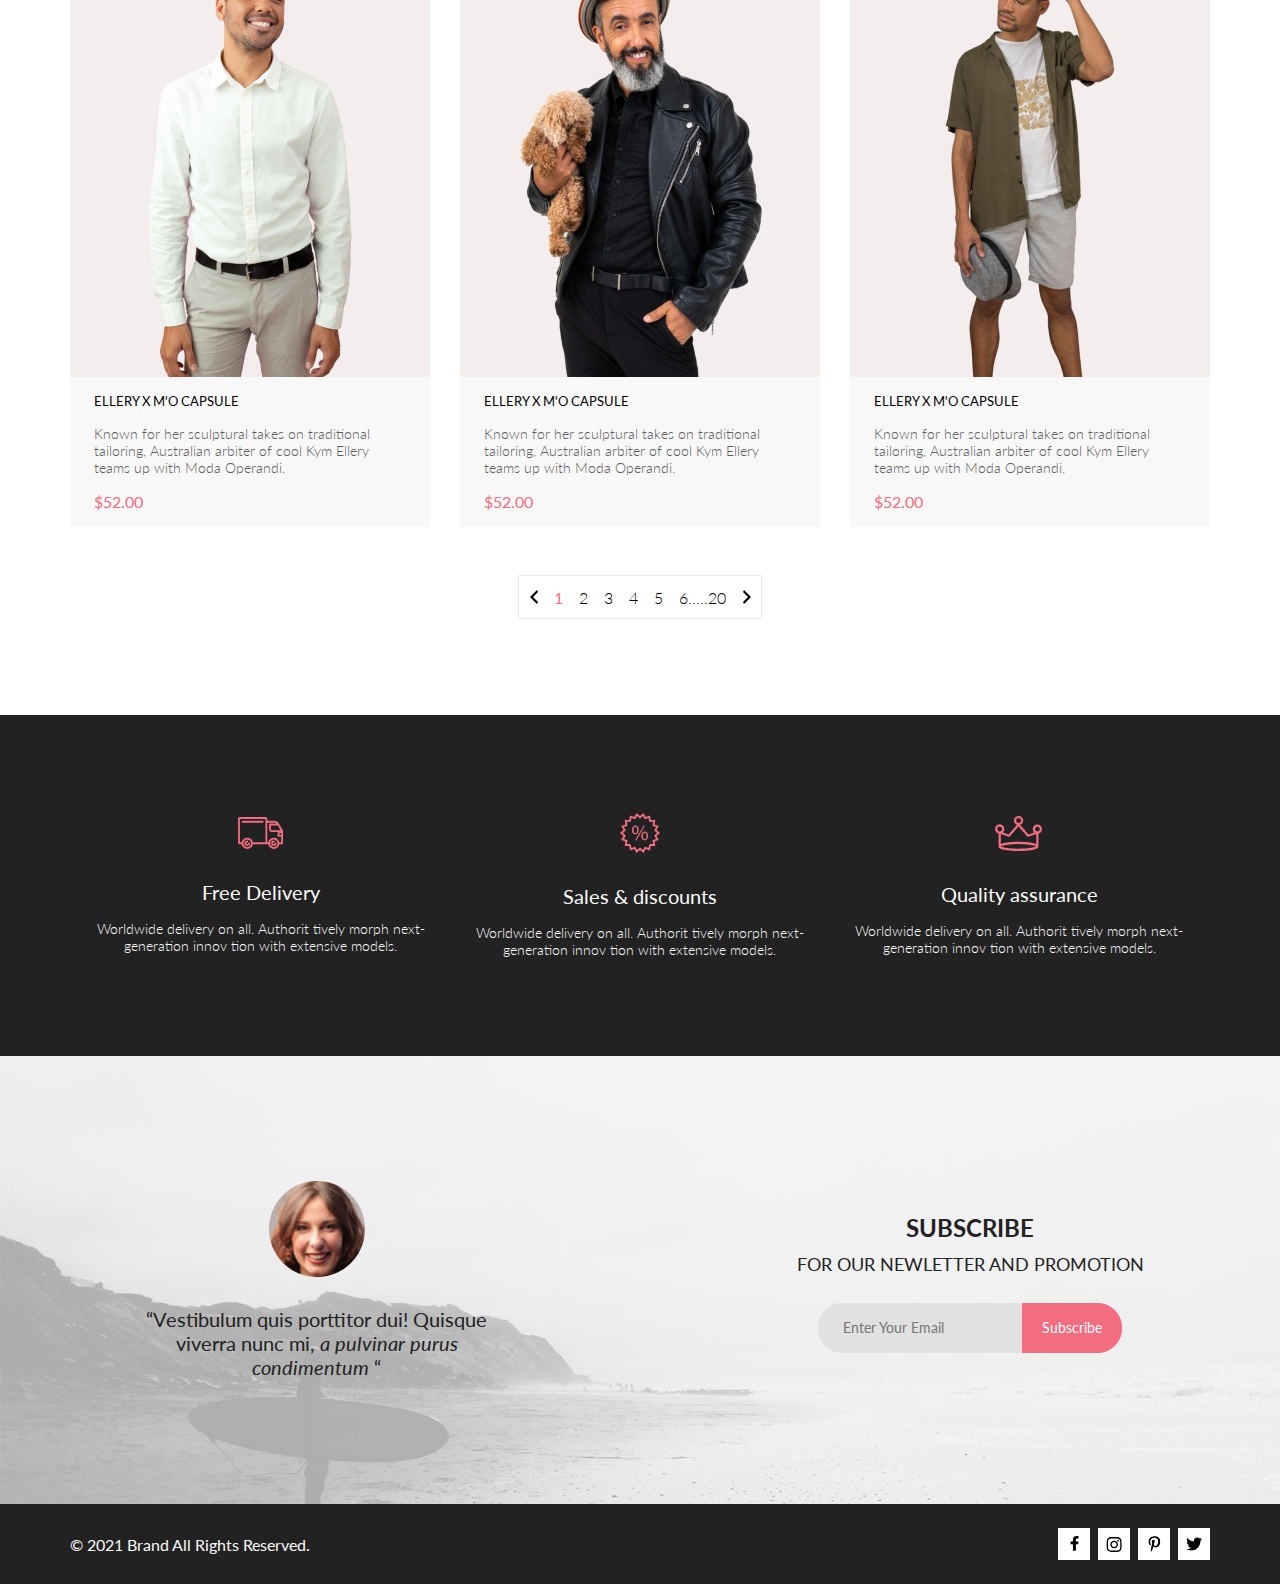
<file: catalog.html>
﻿<!DOCTYPE html>
<html lang="en">

<head>
    <meta charset="UTF-8">
    <meta name="viewport" content="width=device-width, initial-scale=1.0">
    <link rel="stylesheet" href="style.css">
    <link rel="preconnect" href="https://fonts.googleapis.com">
    <link rel="preconnect" href="https://fonts.gstatic.com" crossorigin>
    <link href="https://fonts.googleapis.com/css2?family=Lato:wght@300;400;700;900&display=swap" rel="stylesheet">
    <link rel="icon" href="./img/favicon.ico">
    <title>Brand! - Product 0</title>
</head>

<body>
    <header class="header">
        <div class="header__content center">
            <nav class="header__content-left">
                <a href="index.html"><img src="./img/logo.png" alt="logo" class="logo"></a>
                <a href="#"><img src="./img/search.svg" alt="search" class="search"></a>
            </nav>
            <nav class="header__content-right">
                <label class="header__content-right-label" for="main-menu"><img src="./img/menu.svg"
                        alt="Main menu"></label>
                <input type="checkbox" id="main-menu">
                <nav class="header__content-main-menu">
                    <label class="header__content-main-menu-p" for="main-menu">MENU</label>
                    <!-- <p class="header__main-menu-p">MENU</p> -->
                    <ul>
                        <li class="header__content-main-menu-category">
                            <a class="header__content-main-menu-link-category" href="">MEN</a>
                            <ul>
                                <li class="header__content-main-menu-item"><a href="">Accessories</a></li>
                                <li class="header__content-main-menu-item"><a href="">Bags</a></li>
                                <li class="header__content-main-menu-item"><a href="">Denim</a></li>
                                <li class="header__content-main-menu-item"><a href="">T-Shirts</a></li>
                            </ul>
                        </li>
                        <li class="header__content-main-menu-category">
                            <a class="header__content-main-menu-link-category" href="">WOMEN</a>
                            <ul>
                                <li class="header__content-main-menu-item"><a href="">Accessories</a></li>
                                <li class="header__content-main-menu-item"><a href="">Jackets & Coats</a></li>
                                <li class="header__content-main-menu-item"><a href="">Polos</a></li>
                                <li class="header__content-main-menu-item"><a href="">T-Shirts</a></li>
                                <li class="header__content-main-menu-item"><a href="">Shirts</a></li>
                            </ul>
                        </li>
                        <li class="header__content-main-menu-category">
                            <a class="header__content-main-menu-link-category" href="">KIDS</a>
                            <ul>
                                <li class="header__content-main-menu-item"><a href="">Accessories</a></li>
                                <li class="header__content-main-menu-item"><a href="">Jackets & Coats</a></li>
                                <li class="header__content-main-menu-item"><a href="">Polos</a></li>
                                <li class="header__content-main-menu-item"><a href="">T-Shirts</a></li>
                                <li class="header__content-main-menu-item"><a href="">Shirts</a></li>
                                <li class="header__content-main-menu-item"><a href="">Bags</a></li>
                            </ul>
                        </li>
                    </ul>
                </nav>

                <a class="header__content-right-profile" href="#"><img src="./img/profile.svg" alt="Profile"></a>
                <a class="header__content-right-cart" href="cart.html"><img src="./img/cart.svg" alt="Your Cart"></a>

            </nav>
        </div>
    </header>

    <div class="product">
        <nav class="product__header">
            <div class="product__header-wrapper center">
                <div class="product__header-left"><a href="#">NEW ARRIVALS</a></div>
                <div class="product__header-breadcrumbs">
                    <ul class="product__header-breadcrumbs">
                        <li class="product__header-breadcrumbs-li">
                            <a href="#" class="product__header-breadcrumbs-link">HOME</a>
                        </li>
                        <li class="product__header-breadcrumbs-li">
                            <a href="#" class="product__header-breadcrumbs-link">MEN</a>
                        </li>
                        <li class="product__header-breadcrumbs-li">
                            <a href="#" class="product__header-breadcrumbs-link">NEW ARRIVALS</a>
                        </li>
                    </ul>
                </div>
            </div>
        </nav>

    </div>

    <section class="catalog center">
        <div class="catalog__filters">
            <details class="catalog__filters-name">
                <summary class="catalog__filters-name-summ">
                    <!-- FILTER -->
                    <svg width="15" height="10" viewBox="0 0 15 10" fill="none" xmlns="http://www.w3.org/2000/svg">
                        <path
                            d="M 0.83 10 H 4.17 C 4.63 10 5 9.63 5 9.17 C 5 8.71 4.63 8.33 4.17 8.33 H 0.83 C 0.38 8.33 0 8.71 0 9.17 C 0 9.63 0.38 10 0.83 10 Z M 0 0.83 C 0 1.29 0.38 1.67 0.83 1.67 H 14.17 C 14.63 1.67 15 1.29 15 0.83 C 15 0.38 14.63 0 14.17 0 H 0.83 C 0.38 0 0 0.38 0 0.83 Z M 0.83 5.83 H 9.17 C 9.63 5.83 10 5.46 10 5 C 10 4.54 9.63 4.17 9.17 4.17 H 0.83 C 0.38 4.17 0 4.54 0 5 C 0 5.46 0.38 5.83 0.83 5.83 Z"
                            fill="black" />
                    </svg>
                </summary>
                <div class="catalog__filters-categories">
                    <details class="catalog__filters-categories-category" open>
                        <summary class="catalog__filters-categories-summ">CATEGORY</summary>
                        <ul class="catalog__filters-categories-list">
                        <li class="catalog__filters-categories-list-item"><a href="#"
                                class="catalog__filters-categories-list-item-link">Accessories</a></li>
                        <li class="catalog__filters-categories-list-item"><a href="#"
                                class="catalog__filters-categories-list-item-link">Bags</a></li>
                        <li class="catalog__filters-categories-list-item"><a href="#"
                                class="catalog__filters-categories-list-item-link">Denim</a></li>
                        <li class="catalog__filters-categories-list-item"><a href="#"
                                class="catalog__filters-categories-list-item-link">Hoodies & Sweatshirts</a></li>
                        <li class="catalog__filters-categories-list-item"><a href="#"
                                class="catalog__filters-categories-list-item-link">Jackets & Coats</a></li>
                        <li class="catalog__filters-categories-list-item"><a href="#"
                                class="catalog__filters-categories-list-item-link">Polos</a></li>
                        <li class="catalog__filters-categories-list-item"><a href="#"
                                class="catalog__filters-categories-list-item-link">Shirts</a></li>
                        <li class="catalog__filters-categories-list-item"><a href="#"
                                class="catalog__filters-categories-list-item-link">Shoes</a></li>
                        <li class="catalog__filters-categories-list-item"><a href="#"
                                class="catalog__filters-categories-list-item-link">Sweaters & Knits</a></li>
                        <li class="catalog__filters-categories-list-item"><a href="#"
                                class="catalog__filters-categories-list-item-link">T-Shirts</a></li>
                        <li class="catalog__filters-categories-list-item"><a href="#"
                                class="catalog__filters-categories-list-item-link">Tanks</a></li>
                        </ul>
                    </details>
                    <details class="catalog__filters-categories-brand">
                        <summary class="catalog__filters-categories-summ">BRAND</summary>
                        <ul class="catalog__filters-categories-list">
                        <li class="catalog__filters-categories-list-item"><a href="#"
                                class="catalog__filters-categories-list-item-link">Brand!</a></li>
                        <li class="catalog__filters-categories-list-item"><a href="#"
                                class="catalog__filters-categories-list-item-link">Brand!!</a></li>
                        <li class="catalog__filters-categories-list-item"><a href="#"
                                class="catalog__filters-categories-list-item-link">Brand!!!</a></li>
                        </ul>
                    </details>
                    <details class="catalog__filters-categories-designer">
                        <summary class="catalog__filters-categories-summ">DESIGNER</summary>
                        <ul class="catalog__filters-categories-list">
                        <li class="catalog__filters-categories-list-item"><a href="#"
                                class="catalog__filters-categories-list-item-link">Designer!</a></li>
                        <li class="catalog__filters-categories-list-item"><a href="#"
                                class="catalog__filters-categories-list-item-link">Designer!!</a></li>
                        <li class="catalog__filters-categories-list-item"><a href="#"
                                class="catalog__filters-categories-list-item-link">Designer!!!</a></li>
                        </ul>
                    </details>
                </div>
            </details>
            <div class="catalog__filters-filters">
                <details class="catalog__filters-filters-item">
                    <summary>TRENDING NOW
                        <svg width="11" height="6" viewBox="0 0 11 6" fill="none" xmlns="http://www.w3.org/2000/svg">
                            <path
                                d="M 5 5 C 4.84 5 4.67 4.94 4.54 4.84 L 0.26 1.27 C 0.11 1.14 0.02 0.97 0 0.78 C 0 0.59 0.04 0.4 0.17 0.26 C 0.29 0.11 0.46 0.02 0.65 0 C 0.84 0 1.03 0.04 1.17 0.17 L 5 3.37 L 8.83 0.28 C 8.9 0.22 8.99 0.18 9.08 0.15 C 9.17 0.12 9.26 0.11 9.36 0.12 C 9.45 0.13 9.54 0.16 9.62 0.21 C 9.71 0.25 9.78 0.31 9.84 0.39 C 9.9 0.46 9.95 0.55 9.98 0.64 C 10 0.73 10.03 0.83 10.02 0.93 C 10 1.03 9.98 1.12 9.93 1.21 C 9.88 1.29 9.82 1.37 9.74 1.43 L 5.45 4.88 C 5.32 4.97 5.16 5 5 5 Z"
                                fill="#6F6E6E" />
                        </svg>
                    </summary>
                </details>
                <details class="catalog__filters-filters-item">
                    <summary>SIZE
                        <svg width="11" height="6" viewBox="0 0 11 6" fill="none" xmlns="http://www.w3.org/2000/svg">
                            <path
                                d="M 5 5 C 4.84 5 4.67 4.94 4.54 4.84 L 0.26 1.27 C 0.11 1.14 0.02 0.97 0 0.78 C 0 0.59 0.04 0.4 0.17 0.26 C 0.29 0.11 0.46 0.02 0.65 0 C 0.84 0 1.03 0.04 1.17 0.17 L 5 3.37 L 8.83 0.28 C 8.9 0.22 8.99 0.18 9.08 0.15 C 9.17 0.12 9.26 0.11 9.36 0.12 C 9.45 0.13 9.54 0.16 9.62 0.21 C 9.71 0.25 9.78 0.31 9.84 0.39 C 9.9 0.46 9.95 0.55 9.98 0.64 C 10 0.73 10.03 0.83 10.02 0.93 C 10 1.03 9.98 1.12 9.93 1.21 C 9.88 1.29 9.82 1.37 9.74 1.43 L 5.45 4.88 C 5.32 4.97 5.16 5 5 5 Z"
                                fill="#6F6E6E" />
                        </svg>
                    </summary>
                    <div class="catalog__filters-filters-item-list">
                        <label for="filter_size_xs"><input type="checkbox" id="filter_size_xs">XS</label>
                        <label for="filter_size_s"><input type="checkbox" id="filter_size_s">S</label>
                        <label for="filter_size_m"><input type="checkbox" id="filter_size_m">M</label>
                        <label for="filter_size_l"><input type="checkbox" id="filter_size_l">L</label>
                        <label for="filter_size_xl"><input type="checkbox" id="filter_size_xl">XL</label>
                    </div>
                </details>
                <details class="catalog__filters-filters-item">
                    <summary>PRICE
                        <svg width="11" height="6" viewBox="0 0 11 6" fill="none" xmlns="http://www.w3.org/2000/svg">
                            <path
                                d="M 5 5 C 4.84 5 4.67 4.94 4.54 4.84 L 0.26 1.27 C 0.11 1.14 0.02 0.97 0 0.78 C 0 0.59 0.04 0.4 0.17 0.26 C 0.29 0.11 0.46 0.02 0.65 0 C 0.84 0 1.03 0.04 1.17 0.17 L 5 3.37 L 8.83 0.28 C 8.9 0.22 8.99 0.18 9.08 0.15 C 9.17 0.12 9.26 0.11 9.36 0.12 C 9.45 0.13 9.54 0.16 9.62 0.21 C 9.71 0.25 9.78 0.31 9.84 0.39 C 9.9 0.46 9.95 0.55 9.98 0.64 C 10 0.73 10.03 0.83 10.02 0.93 C 10 1.03 9.98 1.12 9.93 1.21 C 9.88 1.29 9.82 1.37 9.74 1.43 L 5.45 4.88 C 5.32 4.97 5.16 5 5 5 Z"
                                fill="#6F6E6E" />
                        </svg>
                    </summary>
                </details>
            </div>
        </div>

        <div class="catalog__middle catalog__middle-last-hidden">
            <div class="catalog__middle-card">
                <div class="catalog__middle-card-content">
                    <img class="catalog__middle-card-image" src="./img/prod_01.png" alt="Product image">
                    <div class="catalog__middle-card-hover">
                        <a class="catalog__middle-card-hover-cnt" href="#">
                            <img class="catalog__middle-card-hover-cnt-img" src="./img/cart.svg" alt="cart image">
                            <p class="catalog__middle-card-hover-cnt-txt">Add to Cart</p>
                        </a>
                    </div>
                    <div class="catalog__middle-texts">
                        <h4 class="catalog__middle-h4">ELLERY X M'O CAPSULE</h4>
                        <p class="catalog__middle-p">Known for her sculptural takes on traditional tailoring,
                            Australian arbiter
                            of cool Kym Ellery teams up with Moda Operandi.</p>
                        <h3 class="catalog__middle-price">$52.00</h3>
                    </div>
                </div>
            </div>
            <div class="catalog__middle-card">
                <div class="catalog__middle-card-content">
                    <img class="catalog__middle-card-image" src="./img/catalog_pic_02.png" alt="Product image">
                    <div class="catalog__middle-card-hover">
                        <a class="catalog__middle-card-hover-cnt" href="#">
                            <img class="catalog__middle-card-hover-cnt-img" src="./img/cart.svg" alt="cart image">
                            <p class="catalog__middle-card-hover-cnt-txt">Add to Cart</p>
                        </a>
                    </div>
                    <div class="catalog__middle-texts">
                        <h4 class="catalog__middle-h4">ELLERY X M'O CAPSULE</h4>
                        <p class="catalog__middle-p">Known for her sculptural takes on traditional tailoring,
                            Australian arbiter
                            of cool Kym Ellery teams up with Moda Operandi.</p>
                        <h3 class="catalog__middle-price">$52.00</h3>
                    </div>
                </div>
            </div>
            <div class="catalog__middle-card">
                <div class="catalog__middle-card-content">
                    <img class="catalog__middle-card-image" src="./img/prod_03.png" alt="Product image">
                    <div class="catalog__middle-card-hover">
                        <a class="catalog__middle-card-hover-cnt" href="#">
                            <img class="catalog__middle-card-hover-cnt-img" src="./img/cart.svg" alt="cart image">
                            <p class="catalog__middle-card-hover-cnt-txt">Add to Cart</p>
                        </a>
                    </div>
                    <div class="catalog__middle-texts">
                        <h4 class="catalog__middle-h4">ELLERY X M'O CAPSULE</h4>
                        <p class="catalog__middle-p">Known for her sculptural takes on traditional tailoring,
                            Australian arbiter
                            of cool Kym Ellery teams up with Moda Operandi.</p>
                        <h3 class="catalog__middle-price">$52.00</h3>
                    </div>
                </div>
            </div>
            <div class="catalog__middle-card">
                <div class="catalog__middle-card-content">
                    <img class="catalog__middle-card-image" src="./img/prod_04.png" alt="Product image">
                    <div class="catalog__middle-card-hover">
                        <a class="catalog__middle-card-hover-cnt" href="#">
                            <img class="catalog__middle-card-hover-cnt-img" src="./img/cart.svg" alt="cart image">
                            <p class="catalog__middle-card-hover-cnt-txt">Add to Cart</p>
                        </a>
                    </div>
                    <div class="catalog__middle-texts">
                        <h4 class="catalog__middle-h4">ELLERY X M'O CAPSULE</h4>
                        <p class="catalog__middle-p">Known for her sculptural takes on traditional tailoring,
                            Australian arbiter
                            of cool Kym Ellery teams up with Moda Operandi.</p>
                        <h3 class="catalog__middle-price">$52.00</h3>
                    </div>
                </div>
            </div>
            <div class="catalog__middle-card">
                <div class="catalog__middle-card-content">
                    <img class="catalog__middle-card-image" src="./img/catalog_pic_05.png" alt="Product image">
                    <div class="catalog__middle-card-hover">
                        <a class="catalog__middle-card-hover-cnt" href="#">
                            <img class="catalog__middle-card-hover-cnt-img" src="./img/cart.svg" alt="cart image">
                            <p class="catalog__middle-card-hover-cnt-txt">Add to Cart</p>
                        </a>
                    </div>
                    <div class="catalog__middle-texts">
                        <h4 class="catalog__middle-h4">ELLERY X M'O CAPSULE</h4>
                        <p class="catalog__middle-p">Known for her sculptural takes on traditional tailoring,
                            Australian arbiter
                            of cool Kym Ellery teams up with Moda Operandi.</p>
                        <h3 class="catalog__middle-price">$52.00</h3>
                    </div>
                </div>
            </div>
            <div class="catalog__middle-card">
                <div class="catalog__middle-card-content">
                    <img class="catalog__middle-card-image" src="./img/catalog_pic_06.png" alt="Product image">
                    <div class="catalog__middle-card-hover">
                        <a class="catalog__middle-card-hover-cnt" href="#">
                            <img class="catalog__middle-card-hover-cnt-img" src="./img/cart.svg" alt="cart image">
                            <p class="catalog__middle-card-hover-cnt-txt">Add to Cart</p>
                        </a>
                    </div>
                    <div class="catalog__middle-texts">
                        <h4 class="catalog__middle-h4">ELLERY X M'O CAPSULE</h4>
                        <p class="catalog__middle-p">Known for her sculptural takes on traditional tailoring,
                            Australian arbiter
                            of cool Kym Ellery teams up with Moda Operandi.</p>
                        <h3 class="catalog__middle-price">$52.00</h3>
                    </div>
                </div>
            </div>
            <div class="catalog__middle-card">
                <div class="catalog__middle-card-content">
                    <img class="catalog__middle-card-image" src="./img/catalog_pic_07.png" alt="Product image">
                    <div class="catalog__middle-card-hover">
                        <a class="catalog__middle-card-hover-cnt" href="#">
                            <img class="catalog__middle-card-hover-cnt-img" src="./img/cart.svg" alt="cart image">
                            <p class="catalog__middle-card-hover-cnt-txt">Add to Cart</p>
                        </a>
                    </div>
                    <div class="catalog__middle-texts">
                        <h4 class="catalog__middle-h4">ELLERY X M'O CAPSULE</h4>
                        <p class="catalog__middle-p">Known for her sculptural takes on traditional tailoring,
                            Australian arbiter
                            of cool Kym Ellery teams up with Moda Operandi.</p>
                        <h3 class="catalog__middle-price">$52.00</h3>
                    </div>
                </div>
            </div>
            <div class="catalog__middle-card">
                <div class="catalog__middle-card-content">
                    <img class="catalog__middle-card-image" src="./img/catalog_pic_08.png" alt="Product image">
                    <div class="catalog__middle-card-hover">
                        <a class="catalog__middle-card-hover-cnt" href="#">
                            <img class="catalog__middle-card-hover-cnt-img" src="./img/cart.svg" alt="cart image">
                            <p class="catalog__middle-card-hover-cnt-txt">Add to Cart</p>
                        </a>
                    </div>
                    <div class="catalog__middle-texts">
                        <h4 class="catalog__middle-h4">ELLERY X M'O CAPSULE</h4>
                        <p class="catalog__middle-p">Known for her sculptural takes on traditional tailoring,
                            Australian arbiter
                            of cool Kym Ellery teams up with Moda Operandi.</p>
                        <h3 class="catalog__middle-price">$52.00</h3>
                    </div>
                </div>
            </div>
            <div class="catalog__middle-card">
                <div class="catalog__middle-card-content">
                    <img class="catalog__middle-card-image" src="./img/catalog_pic_09.png" alt="Product image">
                    <div class="catalog__middle-card-hover">
                        <a class="catalog__middle-card-hover-cnt" href="#">
                            <img class="catalog__middle-card-hover-cnt-img" src="./img/cart.svg" alt="cart image">
                            <p class="catalog__middle-card-hover-cnt-txt">Add to Cart</p>
                        </a>
                    </div>
                    <div class="catalog__middle-texts">
                        <h4 class="catalog__middle-h4">ELLERY X M'O CAPSULE</h4>
                        <p class="catalog__middle-p">Known for her sculptural takes on traditional tailoring,
                            Australian arbiter
                            of cool Kym Ellery teams up with Moda Operandi.</p>
                        <h3 class="catalog__middle-price">$52.00</h3>
                    </div>
                </div>
            </div>
        </div>

        <div class="catalog__pagination">
            <div class="catalog__pagination-content">
                <nav>
                    <ul class="catalog__pagination-content-list">
                        <li class="catalog__pagination-content-list-item"><a class="catalog__pagination-content-list-item-link" href="#" aria-label="Previous">
                                <svg width="9" height="14" viewBox="0 0 9 14" fill="none"
                                    xmlns="http://www.w3.org/2000/svg">
                                    <path d="m 9 2 L 4 7 L 9 12 L 8 14 L 1 7 L 8 0 L 9 2 Z"
                                        fill="black" />
                                </svg>
                            </a>
                        </li>
                        <li class="catalog__pagination-content-list-item"><a class="catalog__pagination-content-list-item-active" href="#">1</a></li>
                        <li class="catalog__pagination-content-list-item"><a class="catalog__pagination-content-list-item-link" href="#">2</a></li>
                        <li class="catalog__pagination-content-list-item"><a class="catalog__pagination-content-list-item-link" href="#">3</a></li>
                        <li class="catalog__pagination-content-list-item"><a class="catalog__pagination-content-list-item-link" href="#">4</a></li>
                        <li class="catalog__pagination-content-list-item"><a class="catalog__pagination-content-list-item-link" href="#">5</a></li>
                        <li class="catalog__pagination-content-list-item"><a class="catalog__pagination-content-list-item-link" href="#">6.....20</a></li>
                        <li class="catalog__pagination-content-list-item"><a class="catalog__pagination-content-list-item-link" href="#" aria-label="Next">
                                <svg width="9" height="14" viewBox="0 0 9 14" fill="none"
                                    xmlns="http://www.w3.org/2000/svg">
                                    <path d="M 1 12 L 6 7 L 1 2 L 2 0 L 9 7 L 2 14 L 1 12 Z"
                                        fill="black" />
                                </svg>
                            </a>
                        </li>
                    </ul>
                </nav>
            </div>
        </div>

    </section>

    <section class="features">
        <div class="features__content center">
            <div class="features__content-card">
                <img src="./img/feature_01.svg" alt="feat free delivery" class="features__content-card-image">
                <h3 class="features__content-h">Free Delivery</h3>
                <p class="features__content-p">Worldwide delivery on all. Authorit tively morph next-generation innov
                    tion with extensive models.</p>
            </div>
            <div class="features__content-card">
                <img src="./img/feature_02.svg" alt="feat free delivery" class="features__content-card-image">
                <h3 class="features__content-h">Sales & discounts</h3>
                <p class="features__content-p">Worldwide delivery on all. Authorit tively morph next-generation innov
                    tion with extensive models.</p>
            </div>
            <div class="features__content-card">
                <img src="./img/feature_03.svg" alt="feat free delivery" class="features__content-card-image">
                <h3 class="features__content-h">Quality assurance</h3>
                <p class="features__content-p">Worldwide delivery on all. Authorit tively morph next-generation innov
                    tion with extensive models.</p>
            </div>
        </div>
    </section>

    <footer class="footer">
        <div class="footer__top center">
            <div class="footer__top-left">
                <div class="footer__top-left-container">
                    <img src="./img/person_review.png" alt="Customer photo" class="footer__top-left-img">
                    <p class="footer__top-left-p">
                        “Vestibulum quis porttitor dui! Quisque viverra nunc mi,
                        <span class="footer__top-left-p-span">a pulvinar purus condimentum</span>
                        “
                    </p>
                </div>
            </div>
            <div class="footer__top-right">
                <form action="#" class="footer__top-right-subscribe-form">
                    <label for="footer__sub" class="footer__top-right-h">
                        SUBSCRIBE
                    </label>
                    <label for="footer__sub" class="footer__top-right-p">
                        FOR OUR NEWLETTER AND PROMOTION
                    </label>
                    <div class="footer__top-inputs">
                        <input class="footer__top-inputs-email" type="email" id="footer__sub"
                            placeholder="Enter Your Email">
                        <input class="footer__top-inputs-button" type="submit" value="Subscribe">
                    </div>
                </form>
            </div>
            <div class="footer__top-background">
                <!-- <img src="./img/footer_bg.png" alt="background"> -->
            </div>
            <div class="footer__top-background-fill">

            </div>
        </div>

        <div class="footer__bottom">
            <div class="footer__bottom-content center">
                <p class="footer__bottom-p">&copy; 2021 Brand All Rights Reserved.</p>
                <nav class="footer__bottom-sns">
                    <a href="#" class="footer__bottom-link">
                        <div class="footer__bottom-sn-logo">
                            <svg width="11" height="16" viewBox="0 0 11 16" fill="none"
                                xmlns="http://www.w3.org/2000/svg">
                                <path
                                    d="M 9.09 8.28 L 9.51 5.62 H 6.89 V 3.89 C 6.89 3.16 7.26 2.45 8.43 2.45 H 9.62 V 0.18 C 9.62 0.18 8.54 0 7.51 0 C 5.35 0 3.94 1.28 3.94 3.59 V 5.62 H 1.55 V 8.28 H 3.94 V 14.72 H 6.89 V 8.28 H 9.09 Z"
                                    fill="black" />
                            </svg>
                        </div>
                    </a>
                    <a href="#" class="footer__bottom-link">
                        <div class="footer__bottom-sn-logo">
                            <svg width="16" height="15" viewBox="0 0 16 15" fill="none"
                                xmlns="http://www.w3.org/2000/svg">
                                <path
                                    d="M 8.14 3.68 C 6.02 3.68 4.32 5.38 4.32 7.5 C 4.32 9.61 6.02 11.31 8.14 11.31 C 10.25 11.31 11.96 9.61 11.96 7.5 C 11.96 5.38 10.25 3.68 8.14 3.68 Z M 8.14 9.98 C 6.77 9.98 5.65 8.86 5.65 7.5 C 5.65 6.13 6.77 5.02 8.14 5.02 C 9.51 5.02 10.62 6.13 10.62 7.5 C 10.62 8.86 9.5 9.98 8.14 9.98 Z M 13.01 3.53 C 13.01 4.02 12.61 4.42 12.11 4.42 C 11.62 4.42 11.22 4.02 11.22 3.53 C 11.22 3.03 11.62 2.64 12.11 2.64 C 12.61 2.64 13.01 3.03 13.01 3.53 Z M 15.54 4.43 C 15.48 3.24 15.21 2.18 14.33 1.31 C 13.46 0.44 12.4 0.17 11.21 0.11 C 9.98 0.04 6.29 0.04 5.06 0.11 C 3.87 0.17 2.81 0.44 1.94 1.31 C 1.06 2.18 0.79 3.23 0.73 4.43 C 0.66 5.65 0.66 9.34 0.73 10.56 C 0.79 11.76 1.06 12.81 1.94 13.68 C 2.81 14.55 3.87 14.82 5.06 14.88 C 6.29 14.95 9.98 14.95 11.21 14.88 C 12.4 14.83 13.46 14.56 14.33 13.68 C 15.2 12.81 15.48 11.76 15.54 10.56 C 15.61 9.34 15.61 5.66 15.54 4.43 Z M 13.95 11.88 C 13.69 12.53 13.19 13.03 12.53 13.3 C 11.55 13.69 9.22 13.6 8.14 13.6 C 7.05 13.6 4.72 13.68 3.74 13.3 C 3.09 13.04 2.59 12.54 2.33 11.88 C 1.94 10.9 2.03 8.58 2.03 7.5 C 2.03 6.41 1.94 4.09 2.33 3.11 C 2.59 2.46 3.09 1.96 3.74 1.7 C 4.72 1.31 7.05 1.4 8.14 1.4 C 9.22 1.4 11.55 1.31 12.53 1.7 C 13.18 1.96 13.68 2.46 13.95 3.11 C 14.34 4.09 14.25 6.41 14.25 7.5 C 14.25 8.58 14.34 10.91 13.95 11.88 Z"
                                    fill="black" />
                            </svg>
                        </div>
                    </a>
                    <a href="#" class="footer__bottom-link">
                        <div class="footer__bottom-sn-logo">
                            <svg width="13" height="16" viewBox="0 0 13 16" fill="none"
                                xmlns="http://www.w3.org/2000/svg">
                                <g clip-path="url(#clip0_190_1390)">
                                    <path
                                        d="M 6.74 0.2 C 3.56 0.2 0.41 2.34 0.41 5.8 C 0.41 8 1.64 9.25 2.38 9.25 C 2.69 9.25 2.87 8.39 2.87 8.14 C 2.87 7.85 2.13 7.23 2.13 6.03 C 2.13 3.51 4.03 1.73 6.49 1.73 C 8.6 1.73 10.17 2.94 10.17 5.16 C 10.17 6.82 9.51 9.93 7.36 9.93 C 6.59 9.93 5.93 9.37 5.93 8.57 C 5.93 7.38 6.75 6.24 6.75 5.02 C 6.75 2.95 3.83 3.33 3.83 5.83 C 3.83 6.35 3.9 6.93 4.13 7.41 C 3.7 9.27 2.83 12.03 2.83 13.95 C 2.83 14.54 2.91 15.12 2.97 15.71 C 3.07 15.83 3.02 15.82 3.18 15.76 C 4.75 13.6 4.69 13.18 5.4 10.36 C 5.78 11.09 6.77 11.48 7.55 11.48 C 10.85 11.48 12.33 8.25 12.33 5.33 C 12.33 2.23 9.66 0.2 6.74 0.2 Z"
                                        fill="black" />
                                </g>
                                <defs>
                                    <clipPath id="clip0_190_1390">
                                        <rect width="11.9193" height="16" fill="white"
                                            transform="translate(0.408081)" />
                                    </clipPath>
                                </defs>
                            </svg>
                        </div>
                    </a>
                    <a href="#" class="footer__bottom-link">
                        <div class="footer__bottom-sn-logo">
                            <svg width="17" height="16" viewBox="0 0 17 16" fill="none"
                                xmlns="http://www.w3.org/2000/svg">
                                <g clip-path="url(#clip0_190_1386)">
                                    <path
                                        d="M 14.42 4.74 C 14.43 4.88 14.43 5.03 14.43 5.17 C 14.43 9.5 11.15 14.5 5.16 14.5 C 3.32 14.5 1.6 13.96 0.16 13.03 C 0.42 13.06 0.67 13.07 0.95 13.07 C 2.47 13.07 3.87 12.55 4.99 11.66 C 3.56 11.63 2.36 10.69 1.94 9.39 C 2.15 9.42 2.35 9.44 2.56 9.44 C 2.85 9.44 3.14 9.4 3.42 9.33 C 1.92 9.03 0.8 7.71 0.8 6.11 V 6.07 C 1.24 6.31 1.74 6.47 2.28 6.49 C 1.4 5.9 0.82 4.89 0.82 3.76 C 0.82 3.15 0.99 2.59 1.27 2.1 C 2.87 4.09 5.28 5.39 7.98 5.53 C 7.93 5.29 7.9 5.04 7.9 4.78 C 7.9 2.97 9.36 1.5 11.16 1.5 C 12.1 1.5 12.95 1.9 13.54 2.54 C 14.28 2.4 14.98 2.12 15.61 1.75 C 15.37 2.51 14.85 3.15 14.18 3.55 C 14.83 3.48 15.47 3.3 16.05 3.05 C 15.61 3.7 15.05 4.27 14.42 4.74 Z"
                                        fill="black" />
                                </g>
                                <defs>
                                    <clipPath id="clip0_190_1386">
                                        <rect width="15.8924" height="16" fill="white"
                                            transform="translate(0.159302)" />
                                    </clipPath>
                                </defs>
                            </svg>
                        </div>
                    </a>
                </nav>
            </div>
        </div>
    </footer>
</body>

</html>
</file>
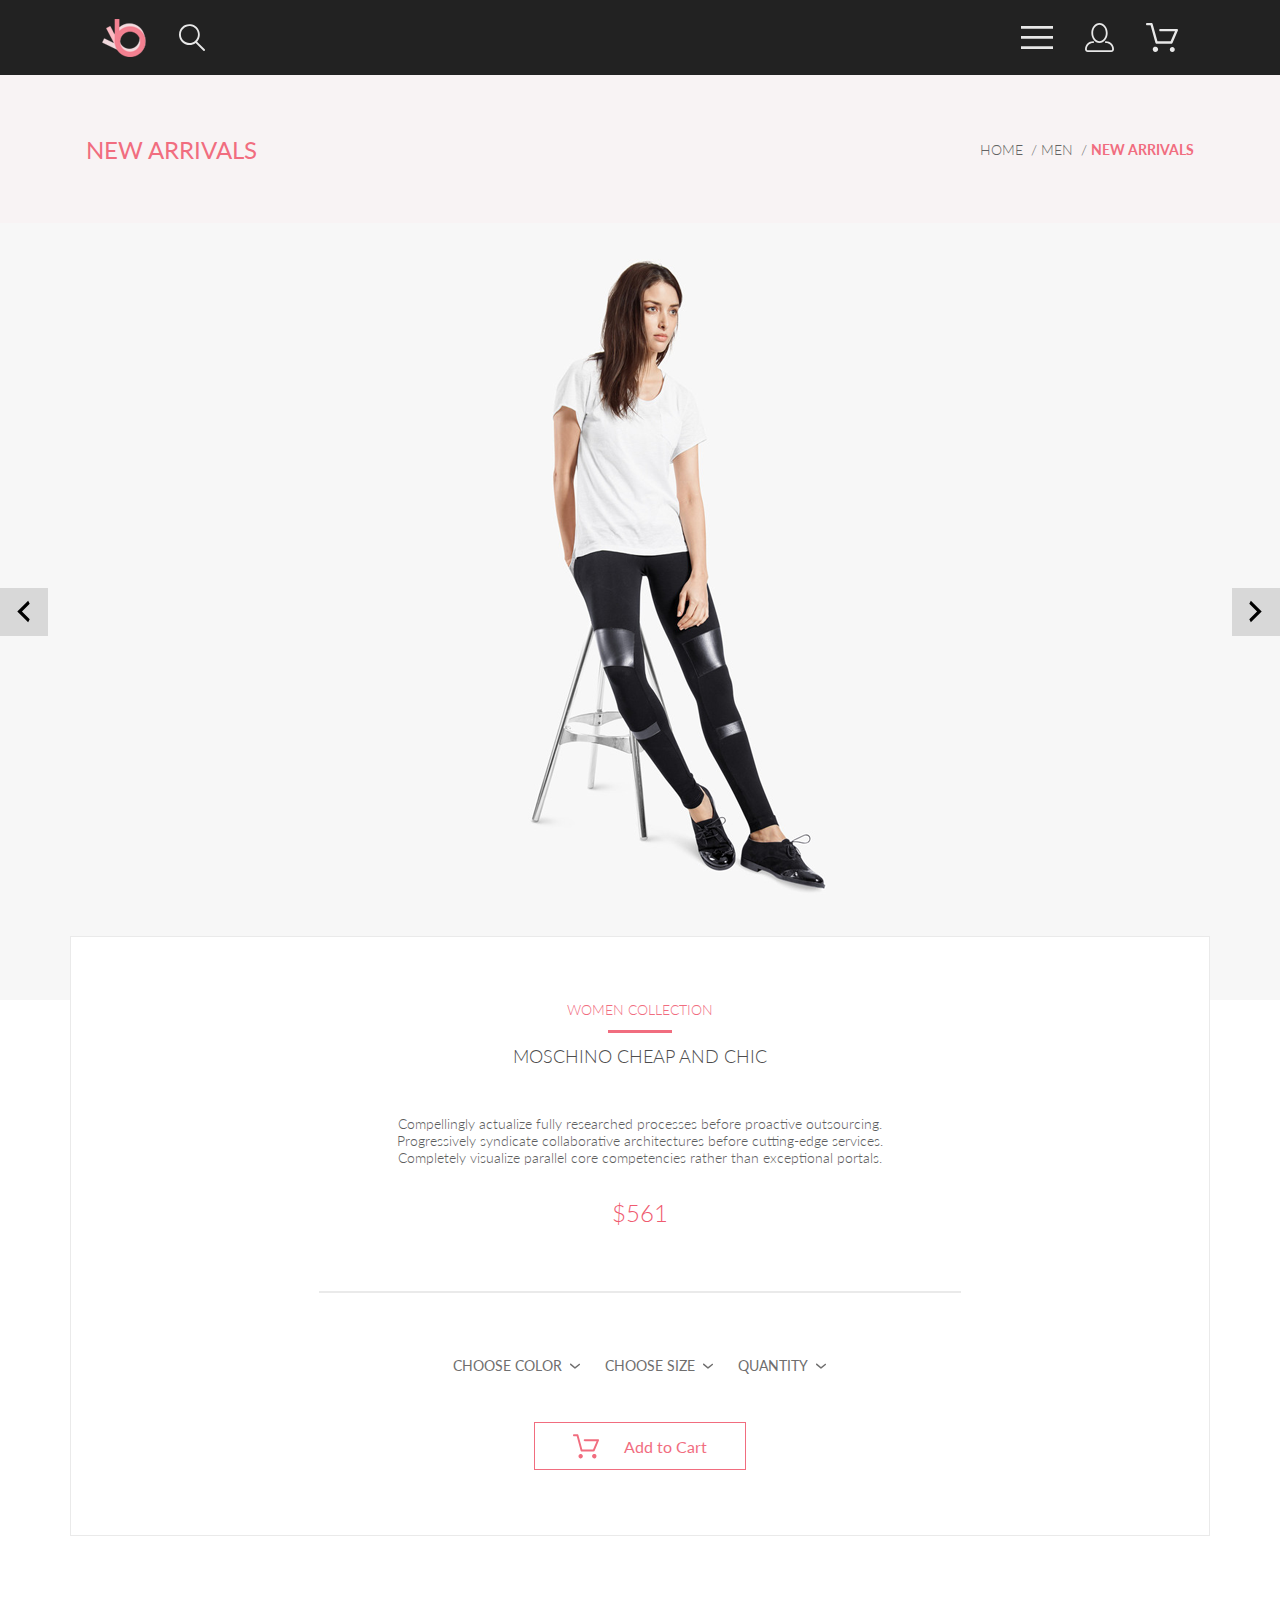
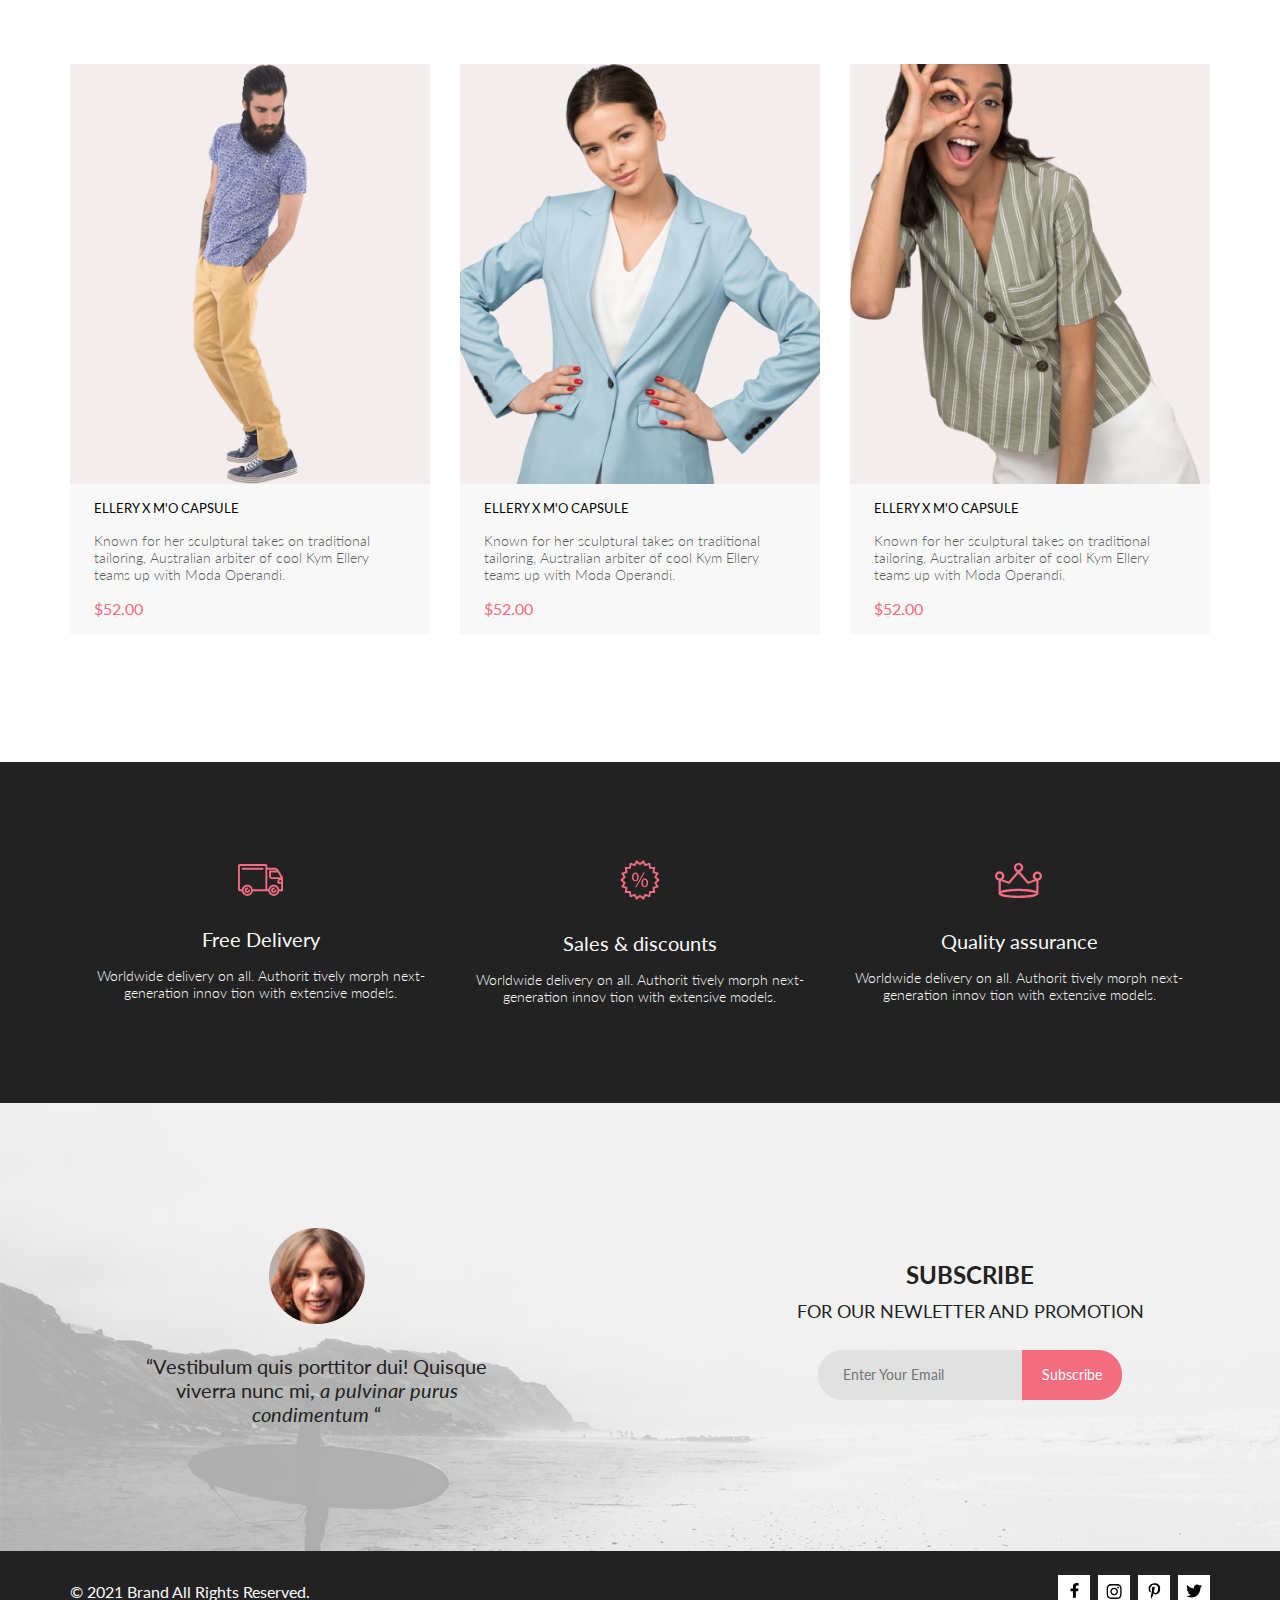
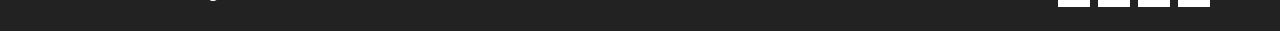
<file: product.html>
﻿<!DOCTYPE html>
<html lang="en">

<head>
    <meta charset="UTF-8">
    <meta name="viewport" content="width=device-width, initial-scale=1.0">
    <link rel="stylesheet" href="style.css">
    <link rel="preconnect" href="https://fonts.googleapis.com">
    <link rel="preconnect" href="https://fonts.gstatic.com" crossorigin>
    <link href="https://fonts.googleapis.com/css2?family=Lato:wght@300;400;700;900&display=swap" rel="stylesheet">
    <link rel="icon" href="./img/favicon.ico">
    <title>Brand! - Product 0</title>
</head>

<body>
    <header class="header">
        <div class="header__content center">
            <nav class="header__content-left">
                <a href="index.html"><img src="./img/logo.png" alt="logo" class="logo"></a>
                <a href="#"><img src="./img/search.svg" alt="search" class="search"></a>
            </nav>
            <nav class="header__content-right">
                <label class="header__content-right-label" for="main-menu"><img src="./img/menu.svg"
                        alt="Main menu"></label>
                <input type="checkbox" id="main-menu">
                <nav class="header__content-main-menu">
                    <label class="header__content-main-menu-p" for="main-menu">MENU</label>
                    <!-- <p class="header__main-menu-p">MENU</p> -->
                    <ul>
                        <li class="header__content-main-menu-category">
                            <a class="header__content-main-menu-link-category" href="#">MEN</a>
                            <ul>
                                <li class="header__content-main-menu-item"><a href="#">Accessories</a></li>
                                <li class="header__content-main-menu-item"><a href="#">Bags</a></li>
                                <li class="header__content-main-menu-item"><a href="#">Denim</a></li>
                                <li class="header__content-main-menu-item"><a href="#">T-Shirts</a></li>
                            </ul>
                        </li>
                        <li class="header__content-main-menu-category">
                            <a class="header__content-main-menu-link-category" href="#">WOMEN</a>
                            <ul>
                                <li class="header__content-main-menu-item"><a href="#">Accessories</a></li>
                                <li class="header__content-main-menu-item"><a href="#">Jackets & Coats</a></li>
                                <li class="header__content-main-menu-item"><a href="#">Polos</a></li>
                                <li class="header__content-main-menu-item"><a href="#">T-Shirts</a></li>
                                <li class="header__content-main-menu-item"><a href="#">Shirts</a></li>
                            </ul>
                        </li>
                        <li class="header__content-main-menu-category">
                            <a class="header__content-main-menu-link-category" href="#">KIDS</a>
                            <ul>
                                <li class="header__content-main-menu-item"><a href="#">Accessories</a></li>
                                <li class="header__content-main-menu-item"><a href="#">Jackets & Coats</a></li>
                                <li class="header__content-main-menu-item"><a href="#">Polos</a></li>
                                <li class="header__content-main-menu-item"><a href="#">T-Shirts</a></li>
                                <li class="header__content-main-menu-item"><a href="#">Shirts</a></li>
                                <li class="header__content-main-menu-item"><a href="#">Bags</a></li>
                            </ul>
                        </li>
                    </ul>
                </nav>

                <a class="header__content-right-profile" href="./registration.html"><img src="./img/profile.svg"
                        alt="Profile"></a>
                <a class="header__content-right-cart" href="./cart.html"><img src="./img/cart.svg" alt="Your Cart"></a>

            </nav>
        </div>
    </header>

    <div class="product">
        <nav class="product__header">
            <div class="product__header-wrapper center">
                <div class="product__header-left"><a href="#">NEW ARRIVALS</a></div>
                <div class="product__header-breadcrumbs">
                    <ul class="product__header-breadcrumbs">
                        <li class="product__header-breadcrumbs-li">
                            <a href="#" class="product__header-breadcrumbs-link">HOME</a>
                        </li>
                        <li class="product__header-breadcrumbs-li">
                            <a href="#" class="product__header-breadcrumbs-link">MEN</a>
                        </li>
                        <li class="product__header-breadcrumbs-li">
                            <a href="#" class="product__header-breadcrumbs-link">NEW ARRIVALS</a>
                        </li>
                    </ul>
                </div>
            </div>
        </nav>

        <div class="product__pictures">
            <div class="product__pictures-content">
                <img src="./img/prod_pic_0.png" alt="Full size picture of choosen product"
                    class="product__pictures-content-image">
            </div>
            <div class="product__pictures-arrows">
                <a href="#">
                    <div class="product__pictures-arrows-left">
                        <svg width="31" height="31" viewBox="0 0 31 31" fill="none" xmlns="http://www.w3.org/2000/svg">
                            <path
                                d="M 21.7 7.75 L 13.95 15.5 L 21.7 23.25 L 20.15 26.35 L 9.3 15.5 L 20.15 4.65 L 21.7 7.75 Z"
                                fill="black" />
                        </svg>
                    </div>
                </a>
                <a href="#">
                    <div class="product__pictures-arrows-right">
                        <svg width="31" height="31" viewBox="0 0 31 31" fill="none" xmlns="http://www.w3.org/2000/svg">
                            <path
                                d="M 9.3 23.25 L 17.05 15.5 L 9.3 7.75 L 10.85 4.65 L 21.7 15.5 L 10.85 26.35 L 9.3 23.25 Z"
                                fill="black" />
                        </svg>
                    </div>
                </a>
            </div>
        </div>
        <div class="product__details center">
            <div class="product__details-contents">
                <h3 class="product__details-contents-h3">WOMEN COLLECTION</h3>
                <div class="product__details-contents-divider"></div>
                <h2 class="product__details-contents-h2">MOSCHINO CHEAP AND CHIC</h2>
                <p class="product__details-contents-p">Compellingly actualize fully researched processes before
                    proactive outsourcing. Progressively syndicate collaborative architectures before cutting-edge
                    services. Completely visualize parallel core competencies rather than exceptional portals. </p>
                <h2 class="product__details-contents-price">$561</h2>
                <div class="product__details-contents-brline"></div>
                <div class="product__details-contents-pickers">
                    <details class="product__details-contents-pickers-color">
                        <summary class="product__details-contents-pickers-color-text">
                            CHOOSE COLOR
                            <svg width="11" height="6" viewBox="0 0 11 6" fill="none"
                                xmlns="http://www.w3.org/2000/svg">
                                <path
                                    d="M 5 5.65 C 4.84 5.65 4.67 5.59 4.54 5.48 L 0.26 1.88 C 0.11 1.76 0.02 1.58 0 1.39 C -0.01 1.2 0.04 1.01 0.17 0.86 C 0.29 0.72 0.46 0.62 0.65 0.61 C 0.84 0.59 1.03 0.65 1.17 0.77 L 5 4 L 8.83 0.89 C 8.9 0.83 8.99 0.78 9.08 0.75 C 9.17 0.73 9.26 0.72 9.36 0.73 C 9.45 0.74 9.54 0.77 9.62 0.81 C 9.71 0.86 9.78 0.92 9.84 0.99 C 9.9 1.07 9.95 1.15 9.98 1.25 C 10.02 1.34 10.03 1.44 10.02 1.54 C 10.01 1.64 9.98 1.74 9.93 1.82 C 9.88 1.91 9.82 1.99 9.74 2.05 L 5.45 5.53 C 5.32 5.62 5.16 5.66 5 5.65 Z"
                                    fill="#6F6E6E" />
                            </svg>
                        </summary>
                    </details>
                    <details class="product__details-contents-pickers-size">
                        <summary class="product__details-contents-pickers-color-text">
                            CHOOSE SIZE
                            <svg width="11" height="6" viewBox="0 0 11 6" fill="none"
                                xmlns="http://www.w3.org/2000/svg">
                                <path
                                    d="M 5 5.65 C 4.84 5.65 4.67 5.59 4.54 5.48 L 0.26 1.88 C 0.11 1.76 0.02 1.58 0 1.39 C -0.01 1.2 0.04 1.01 0.17 0.86 C 0.29 0.72 0.46 0.62 0.65 0.61 C 0.84 0.59 1.03 0.65 1.17 0.77 L 5 4 L 8.83 0.89 C 8.9 0.83 8.99 0.78 9.08 0.75 C 9.17 0.73 9.26 0.72 9.36 0.73 C 9.45 0.74 9.54 0.77 9.62 0.81 C 9.71 0.86 9.78 0.92 9.84 0.99 C 9.9 1.07 9.95 1.15 9.98 1.25 C 10.02 1.34 10.03 1.44 10.02 1.54 C 10.01 1.64 9.98 1.74 9.93 1.82 C 9.88 1.91 9.82 1.99 9.74 2.05 L 5.45 5.53 C 5.32 5.62 5.16 5.66 5 5.65 Z"
                                    fill="#6F6E6E" />
                            </svg>
                        </summary>
                    </details>

                    <details class="product__details-contents-pickers-quantity">
                        <summary class="product__details-contents-pickers-color-text">
                            QUANTITY
                            <svg width="11" height="6" viewBox="0 0 11 6" fill="none"
                                xmlns="http://www.w3.org/2000/svg">
                                <path
                                    d="M 5 5.65 C 4.84 5.65 4.67 5.59 4.54 5.48 L 0.26 1.88 C 0.11 1.76 0.02 1.58 0 1.39 C -0.01 1.2 0.04 1.01 0.17 0.86 C 0.29 0.72 0.46 0.62 0.65 0.61 C 0.84 0.59 1.03 0.65 1.17 0.77 L 5 4 L 8.83 0.89 C 8.9 0.83 8.99 0.78 9.08 0.75 C 9.17 0.73 9.26 0.72 9.36 0.73 C 9.45 0.74 9.54 0.77 9.62 0.81 C 9.71 0.86 9.78 0.92 9.84 0.99 C 9.9 1.07 9.95 1.15 9.98 1.25 C 10.02 1.34 10.03 1.44 10.02 1.54 C 10.01 1.64 9.98 1.74 9.93 1.82 C 9.88 1.91 9.82 1.99 9.74 2.05 L 5.45 5.53 C 5.32 5.62 5.16 5.66 5 5.65 Z"
                                    fill="#6F6E6E" />
                            </svg>
                        </summary>
                    </details>
                </div>
                <div class="product__details-contents-button">
                    <a href="./cart.html" class="product__details-contents-button-link">
                        <div class="product__details-contents-button-text">
                            <svg width="27" height="25" viewBox="0 0 27 25" fill="none"
                                xmlns="http://www.w3.org/2000/svg">
                                <path
                                    d="M 5.5 22.18 C 5.51 21.75 5.64 21.33 5.89 20.97 C 6.13 20.62 6.47 20.34 6.87 20.18 C 7.27 20.02 7.71 19.98 8.13 20.07 C 8.55 20.16 8.93 20.38 9.23 20.68 C 9.53 20.99 9.74 21.39 9.82 21.81 C 9.9 22.24 9.85 22.68 9.69 23.08 C 9.52 23.48 9.24 23.82 8.89 24.06 C 8.53 24.3 8.11 24.42 7.68 24.42 C 7.39 24.42 7.1 24.36 6.84 24.25 C 6.57 24.13 6.33 23.97 6.13 23.76 C 5.93 23.55 5.77 23.31 5.66 23.04 C 5.55 22.77 5.5 22.48 5.5 22.18 Z M 21.3 24.42 C 20.87 24.43 20.45 24.31 20.08 24.07 C 19.71 23.84 19.42 23.5 19.25 23.1 C 19.07 22.7 19.01 22.26 19.08 21.83 C 19.15 21.4 19.34 21 19.64 20.67 C 19.93 20.35 20.31 20.12 20.73 20.02 C 21.15 19.91 21.59 19.93 22 20.07 C 22.41 20.22 22.77 20.48 23.03 20.82 C 23.3 21.17 23.45 21.59 23.48 22.02 C 23.53 22.62 23.34 23.2 22.96 23.65 C 22.77 23.87 22.54 24.06 22.29 24.19 C 22.03 24.32 21.75 24.4 21.47 24.42 L 21.3 24.42 Z M 8.59 17.49 C 8.38 17.49 8.17 17.41 8.01 17.28 C 7.84 17.15 7.72 16.97 7.66 16.76 L 3.74 2.2 H 0.98 C 0.72 2.2 0.47 2.09 0.29 1.91 C 0.1 1.72 0 1.47 0 1.21 C 0 0.95 0.1 0.7 0.29 0.51 C 0.47 0.33 0.72 0.22 0.98 0.22 H 4.46 C 4.67 0.22 4.88 0.29 5.04 0.42 C 5.21 0.55 5.33 0.74 5.39 0.94 L 9.31 15.51 H 20.02 L 23.58 7.13 H 11.72 C 11.46 7.13 11.21 7.02 11.03 6.84 C 10.84 6.65 10.74 6.4 10.74 6.14 C 10.74 5.88 10.84 5.63 11.03 5.44 C 11.21 5.26 11.46 5.15 11.72 5.15 H 25.05 C 25.21 5.15 25.37 5.19 25.51 5.27 C 25.65 5.35 25.77 5.46 25.85 5.6 C 25.94 5.74 25.99 5.89 26.01 6.06 C 26.02 6.22 26 6.38 25.93 6.53 L 21.54 16.89 C 21.47 17.07 21.35 17.22 21.19 17.32 C 21.03 17.43 20.85 17.48 20.66 17.49 H 8.59 Z"
                                    fill="#F16D7F" />
                            </svg>
                            Add to Cart
                        </div>
                    </a>
                </div>
            </div>
        </div>
    </div>

    <section class="products center">
        <div class="products__middle products__middle-padding-added products__middle-last-hidden">
            <div class="products__middle-card">
                <div class="products__middle-card-content">
                    <img class="products__middle-card-image" src="./img/prod_04.png" alt="Product image">
                    <div class="products__middle-card-hover">
                        <a class="products__middle-card-hover-cnt" href="./product.html">
                            <img class="products__middle-card-hover-cnt-img" src="./img/cart.svg" alt="cart image">
                            <p class="products__middle-card-hover-cnt-txt">Add to Cart</p>
                        </a>
                    </div>
                    <div class="products__middle-texts">
                        <h4 class="products__middle-h4">ELLERY X M'O CAPSULE</h4>
                        <p class="products__middle-p">Known for her sculptural takes on traditional tailoring,
                            Australian arbiter
                            of cool Kym Ellery teams up with Moda Operandi.</p>
                        <h3 class="products__middle-price">$52.00</h3>
                    </div>
                </div>
            </div>
            <div class="products__middle-card">
                <div class="products__middle-card-content">
                    <img class="products__middle-card-image" src="./img/prod_05.png" alt="Product image">
                    <div class="products__middle-card-hover">
                        <a class="products__middle-card-hover-cnt" href="./product.html">
                            <img class="products__middle-card-hover-cnt-img" src="./img/cart.svg" alt="cart image">
                            <p class="products__middle-card-hover-cnt-txt">Add to Cart</p>
                        </a>
                    </div>
                    <div class="products__middle-texts">
                        <h4 class="products__middle-h4">ELLERY X M'O CAPSULE</h4>
                        <p class="products__middle-p">Known for her sculptural takes on traditional tailoring,
                            Australian arbiter
                            of cool Kym Ellery teams up with Moda Operandi.</p>
                        <h3 class="products__middle-price">$52.00</h3>
                    </div>
                </div>
            </div>
            <div class="products__middle-card">
                <div class="products__middle-card-content">
                    <img class="products__middle-card-image" src="./img/prod_06.png" alt="Product image">
                    <div class="products__middle-card-hover">
                        <a class="products__middle-card-hover-cnt" href="./product.html">
                            <img class="products__middle-card-hover-cnt-img" src="./img/cart.svg" alt="cart image">
                            <p class="products__middle-card-hover-cnt-txt">Add to Cart</p>
                        </a>
                    </div>
                    <div class="products__middle-texts">
                        <h4 class="products__middle-h4">ELLERY X M'O CAPSULE</h4>
                        <p class="products__middle-p">Known for her sculptural takes on traditional tailoring,
                            Australian arbiter
                            of cool Kym Ellery teams up with Moda Operandi.</p>
                        <h3 class="products__middle-price">$52.00</h3>
                    </div>
                </div>
            </div>

        </div>
    </section>

    <section class="features">
        <div class="features__content center">
            <div class="features__content-card">
                <img src="./img/feature_01.svg" alt="feat free delivery" class="features__content-card-image">
                <h3 class="features__content-h">Free Delivery</h3>
                <p class="features__content-p">Worldwide delivery on all. Authorit tively morph next-generation innov
                    tion with extensive models.</p>
            </div>
            <div class="features__content-card">
                <img src="./img/feature_02.svg" alt="feat free delivery" class="features__content-card-image">
                <h3 class="features__content-h">Sales & discounts</h3>
                <p class="features__content-p">Worldwide delivery on all. Authorit tively morph next-generation innov
                    tion with extensive models.</p>
            </div>
            <div class="features__content-card">
                <img src="./img/feature_03.svg" alt="feat free delivery" class="features__content-card-image">
                <h3 class="features__content-h">Quality assurance</h3>
                <p class="features__content-p">Worldwide delivery on all. Authorit tively morph next-generation innov
                    tion with extensive models.</p>
            </div>
        </div>
    </section>

    <footer class="footer">
        <div class="footer__top center">
            <div class="footer__top-left">
                <div class="footer__top-left-container">
                    <img src="./img/person_review.png" alt="Customer photo" class="footer__top-left-img">
                    <p class="footer__top-left-p">
                        “Vestibulum quis porttitor dui! Quisque viverra nunc mi,
                        <span class="footer__top-left-p-span">a pulvinar purus condimentum</span>
                        “
                    </p>
                </div>
            </div>
            <div class="footer__top-right">
                <form action="#" class="footer__top-right-subscribe-form">
                    <label for="footer__sub" class="footer__top-right-h">
                        SUBSCRIBE
                    </label>
                    <label for="footer__sub" class="footer__top-right-p">
                        FOR OUR NEWLETTER AND PROMOTION
                    </label>
                    <div class="footer__top-inputs">
                        <input class="footer__top-inputs-email" type="email" id="footer__sub"
                            placeholder="Enter Your Email">
                        <input class="footer__top-inputs-button" type="submit" value="Subscribe">
                    </div>
                </form>
            </div>
            <div class="footer__top-background">
                <!-- <img src="./img/footer_bg.png" alt="background"> -->
            </div>
            <div class="footer__top-background-fill">

            </div>
        </div>

        <div class="footer__bottom">
            <div class="footer__bottom-content center">
                <p class="footer__bottom-p">&copy; 2021 Brand All Rights Reserved.</p>
                <nav class="footer__bottom-sns">
                    <a href="#" class="footer__bottom-link">
                        <div class="footer__bottom-sn-logo">
                            <svg width="11" height="16" viewBox="0 0 11 16" fill="none"
                                xmlns="http://www.w3.org/2000/svg">
                                <path
                                    d="M 9.09 8.28 L 9.51 5.62 H 6.89 V 3.89 C 6.89 3.16 7.26 2.45 8.43 2.45 H 9.62 V 0.18 C 9.62 0.18 8.54 0 7.51 0 C 5.35 0 3.94 1.28 3.94 3.59 V 5.62 H 1.55 V 8.28 H 3.94 V 14.72 H 6.89 V 8.28 H 9.09 Z"
                                    fill="black" />
                            </svg>
                        </div>
                    </a>
                    <a href="#" class="footer__bottom-link">
                        <div class="footer__bottom-sn-logo">
                            <svg width="16" height="15" viewBox="0 0 16 15" fill="none"
                                xmlns="http://www.w3.org/2000/svg">
                                <path
                                    d="M 8.14 3.68 C 6.02 3.68 4.32 5.38 4.32 7.5 C 4.32 9.61 6.02 11.31 8.14 11.31 C 10.25 11.31 11.96 9.61 11.96 7.5 C 11.96 5.38 10.25 3.68 8.14 3.68 Z M 8.14 9.98 C 6.77 9.98 5.65 8.86 5.65 7.5 C 5.65 6.13 6.77 5.02 8.14 5.02 C 9.51 5.02 10.62 6.13 10.62 7.5 C 10.62 8.86 9.5 9.98 8.14 9.98 Z M 13.01 3.53 C 13.01 4.02 12.61 4.42 12.11 4.42 C 11.62 4.42 11.22 4.02 11.22 3.53 C 11.22 3.03 11.62 2.64 12.11 2.64 C 12.61 2.64 13.01 3.03 13.01 3.53 Z M 15.54 4.43 C 15.48 3.24 15.21 2.18 14.33 1.31 C 13.46 0.44 12.4 0.17 11.21 0.11 C 9.98 0.04 6.29 0.04 5.06 0.11 C 3.87 0.17 2.81 0.44 1.94 1.31 C 1.06 2.18 0.79 3.23 0.73 4.43 C 0.66 5.65 0.66 9.34 0.73 10.56 C 0.79 11.76 1.06 12.81 1.94 13.68 C 2.81 14.55 3.87 14.82 5.06 14.88 C 6.29 14.95 9.98 14.95 11.21 14.88 C 12.4 14.83 13.46 14.56 14.33 13.68 C 15.2 12.81 15.48 11.76 15.54 10.56 C 15.61 9.34 15.61 5.66 15.54 4.43 Z M 13.95 11.88 C 13.69 12.53 13.19 13.03 12.53 13.3 C 11.55 13.69 9.22 13.6 8.14 13.6 C 7.05 13.6 4.72 13.68 3.74 13.3 C 3.09 13.04 2.59 12.54 2.33 11.88 C 1.94 10.9 2.03 8.58 2.03 7.5 C 2.03 6.41 1.94 4.09 2.33 3.11 C 2.59 2.46 3.09 1.96 3.74 1.7 C 4.72 1.31 7.05 1.4 8.14 1.4 C 9.22 1.4 11.55 1.31 12.53 1.7 C 13.18 1.96 13.68 2.46 13.95 3.11 C 14.34 4.09 14.25 6.41 14.25 7.5 C 14.25 8.58 14.34 10.91 13.95 11.88 Z"
                                    fill="black" />
                            </svg>
                        </div>
                    </a>
                    <a href="#" class="footer__bottom-link">
                        <div class="footer__bottom-sn-logo">
                            <svg width="13" height="16" viewBox="0 0 13 16" fill="none"
                                xmlns="http://www.w3.org/2000/svg">
                                <g clip-path="url(#clip0_190_1390)">
                                    <path
                                        d="M 6.74 0.2 C 3.56 0.2 0.41 2.34 0.41 5.8 C 0.41 8 1.64 9.25 2.38 9.25 C 2.69 9.25 2.87 8.39 2.87 8.14 C 2.87 7.85 2.13 7.23 2.13 6.03 C 2.13 3.51 4.03 1.73 6.49 1.73 C 8.6 1.73 10.17 2.94 10.17 5.16 C 10.17 6.82 9.51 9.93 7.36 9.93 C 6.59 9.93 5.93 9.37 5.93 8.57 C 5.93 7.38 6.75 6.24 6.75 5.02 C 6.75 2.95 3.83 3.33 3.83 5.83 C 3.83 6.35 3.9 6.93 4.13 7.41 C 3.7 9.27 2.83 12.03 2.83 13.95 C 2.83 14.54 2.91 15.12 2.97 15.71 C 3.07 15.83 3.02 15.82 3.18 15.76 C 4.75 13.6 4.69 13.18 5.4 10.36 C 5.78 11.09 6.77 11.48 7.55 11.48 C 10.85 11.48 12.33 8.25 12.33 5.33 C 12.33 2.23 9.66 0.2 6.74 0.2 Z"
                                        fill="black" />
                                </g>
                                <defs>
                                    <clipPath id="clip0_190_1390">
                                        <rect width="11.9193" height="16" fill="white"
                                            transform="translate(0.408081)" />
                                    </clipPath>
                                </defs>
                            </svg>
                        </div>
                    </a>
                    <a href="#" class="footer__bottom-link">
                        <div class="footer__bottom-sn-logo">
                            <svg width="17" height="16" viewBox="0 0 17 16" fill="none"
                                xmlns="http://www.w3.org/2000/svg">
                                <g clip-path="url(#clip0_190_1386)">
                                    <path
                                        d="M 14.42 4.74 C 14.43 4.88 14.43 5.03 14.43 5.17 C 14.43 9.5 11.15 14.5 5.16 14.5 C 3.32 14.5 1.6 13.96 0.16 13.03 C 0.42 13.06 0.67 13.07 0.95 13.07 C 2.47 13.07 3.87 12.55 4.99 11.66 C 3.56 11.63 2.36 10.69 1.94 9.39 C 2.15 9.42 2.35 9.44 2.56 9.44 C 2.85 9.44 3.14 9.4 3.42 9.33 C 1.92 9.03 0.8 7.71 0.8 6.11 V 6.07 C 1.24 6.31 1.74 6.47 2.28 6.49 C 1.4 5.9 0.82 4.89 0.82 3.76 C 0.82 3.15 0.99 2.59 1.27 2.1 C 2.87 4.09 5.28 5.39 7.98 5.53 C 7.93 5.29 7.9 5.04 7.9 4.78 C 7.9 2.97 9.36 1.5 11.16 1.5 C 12.1 1.5 12.95 1.9 13.54 2.54 C 14.28 2.4 14.98 2.12 15.61 1.75 C 15.37 2.51 14.85 3.15 14.18 3.55 C 14.83 3.48 15.47 3.3 16.05 3.05 C 15.61 3.7 15.05 4.27 14.42 4.74 Z"
                                        fill="black" />
                                </g>
                                <defs>
                                    <clipPath id="clip0_190_1386">
                                        <rect width="15.8924" height="16" fill="white"
                                            transform="translate(0.159302)" />
                                    </clipPath>
                                </defs>
                            </svg>
                        </div>
                    </a>
                </nav>
            </div>
        </div>
    </footer>
</body>

</html>
</file>
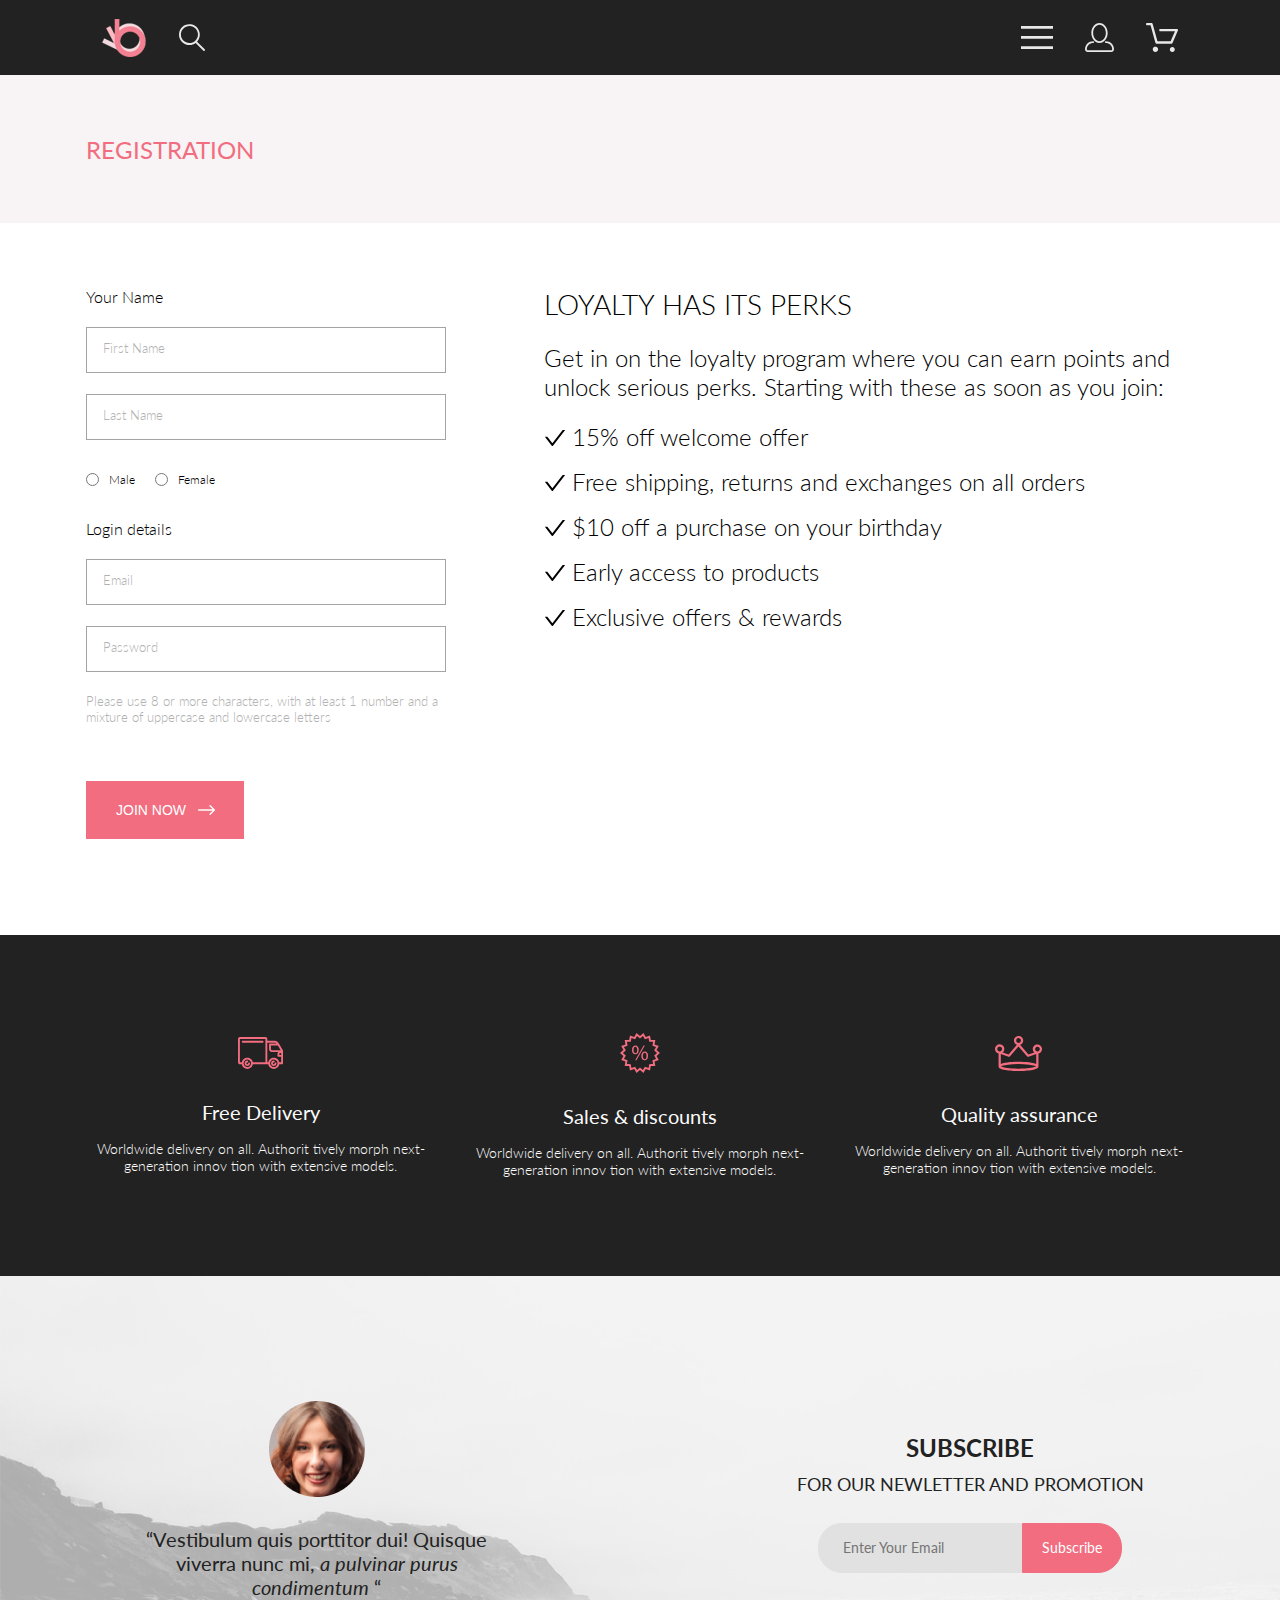
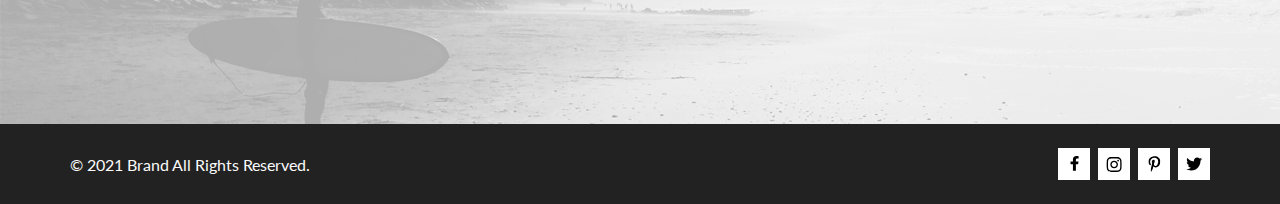
<file: registration.html>
﻿<!DOCTYPE html>
<html lang="en">

<head>
    <meta charset="UTF-8">
    <meta name="viewport" content="width=device-width, initial-scale=1.0">
    <link rel="stylesheet" href="style.css">
    <link rel="preconnect" href="https://fonts.googleapis.com">
    <link rel="preconnect" href="https://fonts.gstatic.com" crossorigin>
    <link href="https://fonts.googleapis.com/css2?family=Lato:wght@300;400;700;900&display=swap" rel="stylesheet">
    <link rel="icon" href="./img/favicon.ico">
    <title>Brand! - Shopping Cart</title>
</head>

<body>
    <header class="header">
        <div class="header__content center">
            <nav class="header__content-left">
                <a href="index.html"><img src="./img/logo.png" alt="logo" class="logo"></a>
                <a href="#"><img src="./img/search.svg" alt="search" class="search"></a>
            </nav>
            <nav class="header__content-right">
                <label class="header__content-right-label" for="main-menu"><img src="./img/menu.svg"
                        alt="Main menu"></label>
                <input type="checkbox" id="main-menu">
                <nav class="header__content-main-menu">
                    <label class="header__content-main-menu-p" for="main-menu">MENU</label>
                    <!-- <p class="header__main-menu-p">MENU</p> -->
                    <ul>
                        <li class="header__content-main-menu-category">
                            <a class="header__content-main-menu-link-category" href="#">MEN</a>
                            <ul>
                                <li class="header__content-main-menu-item"><a href="#">Accessories</a></li>
                                <li class="header__content-main-menu-item"><a href="#">Bags</a></li>
                                <li class="header__content-main-menu-item"><a href="#">Denim</a></li>
                                <li class="header__content-main-menu-item"><a href="#">T-Shirts</a></li>
                            </ul>
                        </li>
                        <li class="header__content-main-menu-category">
                            <a class="header__content-main-menu-link-category" href="#">WOMEN</a>
                            <ul>
                                <li class="header__content-main-menu-item"><a href="#">Accessories</a></li>
                                <li class="header__content-main-menu-item"><a href="#">Jackets & Coats</a></li>
                                <li class="header__content-main-menu-item"><a href="#">Polos</a></li>
                                <li class="header__content-main-menu-item"><a href="#">T-Shirts</a></li>
                                <li class="header__content-main-menu-item"><a href="#">Shirts</a></li>
                            </ul>
                        </li>
                        <li class="header__content-main-menu-category">
                            <a class="header__content-main-menu-link-category" href="#">KIDS</a>
                            <ul>
                                <li class="header__content-main-menu-item"><a href="#">Accessories</a></li>
                                <li class="header__content-main-menu-item"><a href="#">Jackets & Coats</a></li>
                                <li class="header__content-main-menu-item"><a href="#">Polos</a></li>
                                <li class="header__content-main-menu-item"><a href="#">T-Shirts</a></li>
                                <li class="header__content-main-menu-item"><a href="#">Shirts</a></li>
                                <li class="header__content-main-menu-item"><a href="#">Bags</a></li>
                            </ul>
                        </li>
                    </ul>
                </nav>

                <a class="header__content-right-profile" href="./registration.html"><img src="./img/profile.svg"
                        alt="Profile"></a>
                <a class="header__content-right-cart" href="./cart.html"><img src="./img/cart.svg" alt="Your Cart"></a>

            </nav>
        </div>
    </header>

    <div class="product">
        <div class="product__header">
            <div class="product__header-wrapper center">
                <!-- <div class="product__header-left">REGISTRATION</div> -->
                <div class="product__header-center">REGISTRATION</div>
                <div class="product__header-breadcrumbs" style="visibility: hidden;">
                    <ul class="product__header-breadcrumbs">
                        <li class="product__header-breadcrumbs-li">
                            <a href="#" class="product__header-breadcrumbs-link">HOME</a>
                        </li>
                        <li class="product__header-breadcrumbs-li">
                            <a href="#" class="product__header-breadcrumbs-link">MEN</a>
                        </li>
                        <li class="product__header-breadcrumbs-li">
                            <a href="#" class="product__header-breadcrumbs-link">NEW ARRIVALS</a>
                        </li>
                    </ul>
                </div>
            </div>
        </div>
    </div>

    <section class="registration center">
        <div class="registration__content">
            <form action="#" class="registration__form">
                <div class="registration__form-credentials">
                    <label for="rf-fname">Your Name</label>
                    <input class="registration__form-fname" type="text" placeholder="First Name" required id="rf-fname">
                    <input class="registration__form-lname" type="text" placeholder="Last Name" required>
                </div>

                <div class="registration__form-gender">
                    <label class="registration__form-gender-l">
                        <span><input type="radio" name="gender" required value="male">Male</span>
                    </label>
                    <label class="registration__form-gender-l">
                        <span><input type="radio" name="gender" required value="female">Female</span>
                    </label>
                </div>
                <div  class="registration__form-login">
                    <label for="rf-email">Login details</label>
                    <input class="registration__form-email" type="email" placeholder="Email" required id="rf-email">
                    <input class="registration__form-passwd" type="password" placeholder="Password" required>
                    <p class="registration__form-login-text">
                        Please use 8 or more characters, with at least 1 number and a mixture of uppercase and lowercase
                        letters
                    </p>
                </div>

                <span class="basepoint"><input class="registration__form-button-submit" type="submit" value="JOIN NOW">
                    <svg class="registration__form-button-submit-svg" width="17" height="10" viewBox="0 0 17 10"
                        fill="none" xmlns="http://www.w3.org/2000/svg">
                        <path
                            d="M11.54.21C11.61.14 11.68.09 11.77.05 11.86.02 11.95 0 12.04 0 12.13 0 12.23.02 12.31.05 12.4.09 12.48.14 12.54.21L16.79 4.46C16.86 4.52 16.91 4.6 16.95 4.69 16.98 4.77 17 4.87 17 4.96 17 5.05 16.98 5.14 16.95 5.23 16.91 5.32 16.86 5.4 16.79 5.46L12.54 9.71C12.41 9.84 12.23 9.92 12.04 9.92 11.85 9.92 11.67 9.84 11.54 9.71 11.41 9.58 11.33 9.4 11.33 9.21 11.33 9.02 11.41 8.84 11.54 8.71L15.29 4.96 11.54 1.21C11.47 1.15 11.42 1.07 11.39.98 11.35.9 11.33.8 11.33.71 11.33.62 11.35.52 11.39.44 11.42.35 11.47.27 11.54.21ZM0 4.96C0 4.77.07 4.59.21 4.46.34 4.33.52 4.25.71 4.25H15.58C15.77 4.25 15.95 4.33 16.08 4.46 16.22 4.59 16.29 4.77 16.29 4.96 16.29 5.15 16.22 5.33 16.08 5.46 15.95 5.59 15.77 5.67 15.58 5.67H.71C.52 5.67.34 5.59.21 5.46.07 5.33 0 5.15 0 4.96Z"
                            fill="white" />
                    </svg>
                </span>
                <!-- <button class="registration__form-button" type="button">JOIN NOW
                        <svg width="17" height="10" viewBox="0 0 17 10" fill="none" xmlns="http://www.w3.org/2000/svg">
                            <path
                                d="M11.54.21C11.61.14 11.68.09 11.77.05 11.86.02 11.95 0 12.04 0 12.13 0 12.23.02 12.31.05 12.4.09 12.48.14 12.54.21L16.79 4.46C16.86 4.52 16.91 4.6 16.95 4.69 16.98 4.77 17 4.87 17 4.96 17 5.05 16.98 5.14 16.95 5.23 16.91 5.32 16.86 5.4 16.79 5.46L12.54 9.71C12.41 9.84 12.23 9.92 12.04 9.92 11.85 9.92 11.67 9.84 11.54 9.71 11.41 9.58 11.33 9.4 11.33 9.21 11.33 9.02 11.41 8.84 11.54 8.71L15.29 4.96 11.54 1.21C11.47 1.15 11.42 1.07 11.39.98 11.35.9 11.33.8 11.33.71 11.33.62 11.35.52 11.39.44 11.42.35 11.47.27 11.54.21ZM0 4.96C0 4.77.07 4.59.21 4.46.34 4.33.52 4.25.71 4.25H15.58C15.77 4.25 15.95 4.33 16.08 4.46 16.22 4.59 16.29 4.77 16.29 4.96 16.29 5.15 16.22 5.33 16.08 5.46 15.95 5.59 15.77 5.67 15.58 5.67H.71C.52 5.67.34 5.59.21 5.46.07 5.33 0 5.15 0 4.96Z"
                                fill="white" />
                        </svg>
                    </button> -->
            </form>

            <div class="registration__benefits">
                <h3 class="registration__benefits-title">LOYALTY HAS ITS PERKS</h3>
                <p class="registration__benefits-text">Get in on the loyalty program where you can earn points and
                    unlock serious perks. Starting with these as soon as you join:</p>
                <ul class="registration__benefits-list">
                    <li class="registration__benefits-list-item">15% off welcome offer</li>
                    <li class="registration__benefits-list-item">Free shipping, returns and exchanges on all orders</li>
                    <li class="registration__benefits-list-item">$10 off a purchase on your birthday</li>
                    <li class="registration__benefits-list-item">Early access to products</li>
                    <li class="registration__benefits-list-item">Exclusive offers & rewards</li>
                </ul>
            </div>
        </div>
    </section>

    <section class="features">
        <div class="features__content center">
            <div class="features__content-card">
                <img src="./img/feature_01.svg" alt="feat free delivery" class="features__content-card-image">
                <h3 class="features__content-h">Free Delivery</h3>
                <p class="features__content-p">Worldwide delivery on all. Authorit tively morph next-generation innov
                    tion with extensive models.</p>
            </div>
            <div class="features__content-card">
                <img src="./img/feature_02.svg" alt="feat free delivery" class="features__content-card-image">
                <h3 class="features__content-h">Sales & discounts</h3>
                <p class="features__content-p">Worldwide delivery on all. Authorit tively morph next-generation innov
                    tion with extensive models.</p>
            </div>
            <div class="features__content-card">
                <img src="./img/feature_03.svg" alt="feat free delivery" class="features__content-card-image">
                <h3 class="features__content-h">Quality assurance</h3>
                <p class="features__content-p">Worldwide delivery on all. Authorit tively morph next-generation innov
                    tion with extensive models.</p>
            </div>
        </div>
    </section>

    <footer class="footer">
        <div class="footer__top center">
            <div class="footer__top-left">
                <div class="footer__top-left-container">
                    <img src="./img/person_review.png" alt="Customer photo" class="footer__top-left-img">
                    <p class="footer__top-left-p">
                        “Vestibulum quis porttitor dui! Quisque viverra nunc mi,
                        <span class="footer__top-left-p-span">a pulvinar purus condimentum</span>
                        “
                    </p>
                </div>
            </div>
            <div class="footer__top-right">
                <form action="#" class="footer__top-right-subscribe-form">
                    <label for="footer__sub" class="footer__top-right-h">
                        SUBSCRIBE
                    </label>
                    <label for="footer__sub" class="footer__top-right-p">
                        FOR OUR NEWLETTER AND PROMOTION
                    </label>
                    <div class="footer__top-inputs">
                        <input class="footer__top-inputs-email" type="email" id="footer__sub"
                            placeholder="Enter Your Email">
                        <input class="footer__top-inputs-button" type="submit" value="Subscribe">
                    </div>
                </form>
            </div>
            <div class="footer__top-background">
                <!-- <img src="./img/footer_bg.png" alt="background"> -->
            </div>
            <div class="footer__top-background-fill">

            </div>
        </div>

        <div class="footer__bottom">
            <div class="footer__bottom-content center">
                <p class="footer__bottom-p">&copy; 2021 Brand All Rights Reserved.</p>
                <nav class="footer__bottom-sns">
                    <a href="#" class="footer__bottom-link">
                        <div class="footer__bottom-sn-logo">
                            <svg width="11" height="16" viewBox="0 0 11 16" fill="none"
                                xmlns="http://www.w3.org/2000/svg">
                                <path
                                    d="M 9.09 8.28 L 9.51 5.62 H 6.89 V 3.89 C 6.89 3.16 7.26 2.45 8.43 2.45 H 9.62 V 0.18 C 9.62 0.18 8.54 0 7.51 0 C 5.35 0 3.94 1.28 3.94 3.59 V 5.62 H 1.55 V 8.28 H 3.94 V 14.72 H 6.89 V 8.28 H 9.09 Z"
                                    fill="black" />
                            </svg>
                        </div>
                    </a>
                    <a href="#" class="footer__bottom-link">
                        <div class="footer__bottom-sn-logo">
                            <svg width="16" height="15" viewBox="0 0 16 15" fill="none"
                                xmlns="http://www.w3.org/2000/svg">
                                <path
                                    d="M 8.14 3.68 C 6.02 3.68 4.32 5.38 4.32 7.5 C 4.32 9.61 6.02 11.31 8.14 11.31 C 10.25 11.31 11.96 9.61 11.96 7.5 C 11.96 5.38 10.25 3.68 8.14 3.68 Z M 8.14 9.98 C 6.77 9.98 5.65 8.86 5.65 7.5 C 5.65 6.13 6.77 5.02 8.14 5.02 C 9.51 5.02 10.62 6.13 10.62 7.5 C 10.62 8.86 9.5 9.98 8.14 9.98 Z M 13.01 3.53 C 13.01 4.02 12.61 4.42 12.11 4.42 C 11.62 4.42 11.22 4.02 11.22 3.53 C 11.22 3.03 11.62 2.64 12.11 2.64 C 12.61 2.64 13.01 3.03 13.01 3.53 Z M 15.54 4.43 C 15.48 3.24 15.21 2.18 14.33 1.31 C 13.46 0.44 12.4 0.17 11.21 0.11 C 9.98 0.04 6.29 0.04 5.06 0.11 C 3.87 0.17 2.81 0.44 1.94 1.31 C 1.06 2.18 0.79 3.23 0.73 4.43 C 0.66 5.65 0.66 9.34 0.73 10.56 C 0.79 11.76 1.06 12.81 1.94 13.68 C 2.81 14.55 3.87 14.82 5.06 14.88 C 6.29 14.95 9.98 14.95 11.21 14.88 C 12.4 14.83 13.46 14.56 14.33 13.68 C 15.2 12.81 15.48 11.76 15.54 10.56 C 15.61 9.34 15.61 5.66 15.54 4.43 Z M 13.95 11.88 C 13.69 12.53 13.19 13.03 12.53 13.3 C 11.55 13.69 9.22 13.6 8.14 13.6 C 7.05 13.6 4.72 13.68 3.74 13.3 C 3.09 13.04 2.59 12.54 2.33 11.88 C 1.94 10.9 2.03 8.58 2.03 7.5 C 2.03 6.41 1.94 4.09 2.33 3.11 C 2.59 2.46 3.09 1.96 3.74 1.7 C 4.72 1.31 7.05 1.4 8.14 1.4 C 9.22 1.4 11.55 1.31 12.53 1.7 C 13.18 1.96 13.68 2.46 13.95 3.11 C 14.34 4.09 14.25 6.41 14.25 7.5 C 14.25 8.58 14.34 10.91 13.95 11.88 Z"
                                    fill="black" />
                            </svg>
                        </div>
                    </a>
                    <a href="#" class="footer__bottom-link">
                        <div class="footer__bottom-sn-logo">
                            <svg width="13" height="16" viewBox="0 0 13 16" fill="none"
                                xmlns="http://www.w3.org/2000/svg">
                                <g clip-path="url(#clip0_190_1390)">
                                    <path
                                        d="M 6.74 0.2 C 3.56 0.2 0.41 2.34 0.41 5.8 C 0.41 8 1.64 9.25 2.38 9.25 C 2.69 9.25 2.87 8.39 2.87 8.14 C 2.87 7.85 2.13 7.23 2.13 6.03 C 2.13 3.51 4.03 1.73 6.49 1.73 C 8.6 1.73 10.17 2.94 10.17 5.16 C 10.17 6.82 9.51 9.93 7.36 9.93 C 6.59 9.93 5.93 9.37 5.93 8.57 C 5.93 7.38 6.75 6.24 6.75 5.02 C 6.75 2.95 3.83 3.33 3.83 5.83 C 3.83 6.35 3.9 6.93 4.13 7.41 C 3.7 9.27 2.83 12.03 2.83 13.95 C 2.83 14.54 2.91 15.12 2.97 15.71 C 3.07 15.83 3.02 15.82 3.18 15.76 C 4.75 13.6 4.69 13.18 5.4 10.36 C 5.78 11.09 6.77 11.48 7.55 11.48 C 10.85 11.48 12.33 8.25 12.33 5.33 C 12.33 2.23 9.66 0.2 6.74 0.2 Z"
                                        fill="black" />
                                </g>
                                <defs>
                                    <clipPath id="clip0_190_1390">
                                        <rect width="11.9193" height="16" fill="white"
                                            transform="translate(0.408081)" />
                                    </clipPath>
                                </defs>
                            </svg>
                        </div>
                    </a>
                    <a href="#" class="footer__bottom-link">
                        <div class="footer__bottom-sn-logo">
                            <svg width="17" height="16" viewBox="0 0 17 16" fill="none"
                                xmlns="http://www.w3.org/2000/svg">
                                <g clip-path="url(#clip0_190_1386)">
                                    <path
                                        d="M 14.42 4.74 C 14.43 4.88 14.43 5.03 14.43 5.17 C 14.43 9.5 11.15 14.5 5.16 14.5 C 3.32 14.5 1.6 13.96 0.16 13.03 C 0.42 13.06 0.67 13.07 0.95 13.07 C 2.47 13.07 3.87 12.55 4.99 11.66 C 3.56 11.63 2.36 10.69 1.94 9.39 C 2.15 9.42 2.35 9.44 2.56 9.44 C 2.85 9.44 3.14 9.4 3.42 9.33 C 1.92 9.03 0.8 7.71 0.8 6.11 V 6.07 C 1.24 6.31 1.74 6.47 2.28 6.49 C 1.4 5.9 0.82 4.89 0.82 3.76 C 0.82 3.15 0.99 2.59 1.27 2.1 C 2.87 4.09 5.28 5.39 7.98 5.53 C 7.93 5.29 7.9 5.04 7.9 4.78 C 7.9 2.97 9.36 1.5 11.16 1.5 C 12.1 1.5 12.95 1.9 13.54 2.54 C 14.28 2.4 14.98 2.12 15.61 1.75 C 15.37 2.51 14.85 3.15 14.18 3.55 C 14.83 3.48 15.47 3.3 16.05 3.05 C 15.61 3.7 15.05 4.27 14.42 4.74 Z"
                                        fill="black" />
                                </g>
                                <defs>
                                    <clipPath id="clip0_190_1386">
                                        <rect width="15.8924" height="16" fill="white"
                                            transform="translate(0.159302)" />
                                    </clipPath>
                                </defs>
                            </svg>
                        </div>
                    </a>
                </nav>
            </div>
        </div>
    </footer>
</body>

</html>
</file>
<file: style.css>
* {
  margin: 0;
  padding: 0;
  box-sizing: border-box;
}

input {
  padding: 0;
  margin: 0;
}

body {
  font-family: "Lato", sans-serif;
}

img {
  display: block;
}

a {
  color: inherit;
  text-decoration: none;
}

.basepoint, .footer__top {
  position: relative;
}

.center {
  margin: 0 auto;
  /* padding-left: calc(50% - 570px); */
  /* padding-right: calc(50% - 570px); */
  max-width: 1140px;
}

.header {
  background-color: #222222;
}
.header__content {
  min-height: 75px;
  display: flex;
  justify-content: space-between;
  padding-left: 32px;
  padding-right: 32px;
}
.header__content-left, .header__content-right {
  display: flex;
  align-items: center;
  gap: 32px;
}
.header__content-right > input[type=checkbox] {
  /* opacity: 0; */
  appearance: none;
  position: absolute;
}
.header__content-right-label {
  cursor: pointer;
}
.header__content-right ul {
  list-style-type: none;
}
.header__content-right ul ul {
  list-style-type: none;
}
.header__content-main-menu {
  display: none;
  opacity: 0;
  min-width: 232px;
  font-family: Lato;
  font-weight: 400;
  font-size: 14px;
  background-color: white;
  color: #6f6e6e;
  padding: 32px 32px 12px 32px;
  position: absolute;
  top: 75px;
  right: 0;
  z-index: 1;
  transition: opacity 0.5s;
}
.header__content-main-menu-category {
  display: flex;
  flex-direction: column;
  color: #F16D7F;
  /* padding-bottom: 12px; */
}
.header__content-main-menu-link-category {
  padding-bottom: 12px;
}
.header__content-main-menu-p {
  display: block;
  color: black;
  font-weight: 700;
  padding-bottom: 24px;
}
.header__content-main-menu-item {
  color: #6f6e6e;
  padding-left: 22px;
  padding-bottom: 11px;
}
.header__content-main-menu-item:last-of-type {
  padding-left: 22px;
  padding-bottom: 20px;
}

#main-menu:checked ~ .header__content-main-menu {
  display: block;
  opacity: 1;
}

/* .header-cart {
    position: relative;
}

.header-cart::before {
    position: absolute;
    top: -8px;
    left: 21px;
    content: url(./img/ellipse_2.svg);
}

.header-cart::after {
    position: absolute;
    top: -7px;
    left: 28px;
    content: '5';
    color: #FFF;
    font-family: Lato;
    font-size: 12px;
    font-style: normal;
    font-weight: 400;
    line-height: normal;
} */
/* BRAND SECTION  */
.brand {
  background-color: #F1E4E6;
  margin-bottom: 65px;
}
.brand-img {
  max-width: 100%;
}
.brand__container {
  display: flex;
  max-width: 1600px;
  /* padding-left: calc(50% - 800px); */
  /* padding-right: calc(50% - 800px); */
}
.brand__container-left {
  width: 50%;
}
.brand__container-logo {
  display: flex;
  align-items: center;
  gap: 16px;
  padding-left: 64px;
}
.brand__container-logo-reqt {
  background-color: #F16D7F;
  height: 92px;
  width: 12px;
}
.brand__container-logo-right {
  font-family: "Lato";
  font-size: 32px;
  font-weight: 700;
  color: #222222;
  text-transform: uppercase;
}
.brand__container-logo-brand {
  font-size: 48px;
  font-family: Lato;
  font-weight: 900;
}
.brand__container-logo-text-pink {
  color: #F16D7F;
}

.registration__content {
  display: flex;
  justify-content: space-between;
  padding: 64px 16px 96px;
  gap: 22px;
}
.registration__form {
  max-width: 360px;
  font-family: Lato;
  font-size: 16px;
  font-style: normal;
  font-weight: 300;
  line-height: normal;
  flex-shrink: 0;
}
.registration__form > div > input {
  font-family: Lato;
  font-size: 13px;
  font-style: normal;
  font-weight: 300;
  line-height: normal;
  padding: 12px 16px 16px 16px;
  border: 1px solid #A4A4A4;
  transition: border-color 0.15s;
}
.registration__form > div > input::placeholder {
  color: #B1B1B1;
}
.registration__form > div > input:hover {
  border: 1px solid #6f6e6e;
}
.registration__form > div > input:focus {
  outline: 0;
  border: 1px solid #F16D7F;
}
.registration__form > div > input:active {
  border: 1px solid #F16D7F;
}
.registration__form-credentials {
  display: flex;
  flex-direction: column;
  gap: 21px;
}
.registration__form-gender {
  display: flex;
  gap: 20px;
  font-size: 12px;
  padding-bottom: 32px;
  padding-top: 32px;
}
.registration__form-gender-l > span {
  display: flex;
  gap: 10px;
}
.registration__form-login {
  display: flex;
  flex-direction: column;
  gap: 21px;
  padding-bottom: 16px;
}
.registration__form-login-text {
  color: #B1B1B1;
  font-size: 13px;
  font-weight: 300;
  line-height: normal;
  padding-bottom: 40px;
}
.registration__form-button-submit {
  border: 0;
  border: 1px solid #F16D7F;
  color: #fff;
  font-size: 14px;
  font-weight: 400;
  background-color: #F16D7F;
  cursor: pointer;
  padding: 20px 57px 20px 29px;
  transition: border-color 0.15s;
}
.registration__form-button-submit-svg {
  top: 6px;
  right: 29px;
  position: absolute;
  color: #fff;
  transition: border-color 0.15s;
}
.registration__form-button-submit-svg:hover .registration__form-button-submit-svg {
  border: 0;
  outline: 0;
  border: 1px solid darkred;
}
.registration__form-button-submit:focus {
  border: 0;
  outline: 0;
  border: 1px solid #F16D7F;
}
.registration__form-button-submit:hover {
  border: 0;
  outline: 0;
  border: 1px solid darkred;
}
.registration__form-button-submit:active {
  border: 0;
  outline: 0;
  border: 2px solid darkred;
  color: darkred;
}
.registration__benefits {
  font-size: 24px;
  font-weight: 300;
  min-width: 350px;
  max-width: 650px;
  flex-shrink: 1;
}
.registration__benefits-title {
  font-weight: 300;
  padding-bottom: 22px;
}
.registration__benefits-text {
  padding-bottom: 21px;
}
.registration__benefits-list {
  list-style: outside;
  list-style-image: url('data:image/svg+xml,<svg width="20" height="16" viewBox="0 0 20 16" fill="none" xmlns="http://www.w3.org/2000/svg"><path d="M19.8035 0H18.0904C17.8502 0 17.6222 0.111827 17.4752 0.303176L7.3702 13.2826L2.52481 7.05754C2.45151 6.96318 2.35808 6.88688 2.25153 6.83438C2.14499 6.78187 2.0281 6.75451 1.90963 6.75437H0.196467C0.032258 6.75437 -0.0584248 6.94572 0.0420614 7.07494L6.75503 15.6981C7.06874 16.1006 7.67166 16.1006 7.98782 15.6981L19.9579 0.318087C20.0584 0.191349 19.9677 0 19.8035 0Z" fill="black"/></svg>');
  padding-left: 28px;
}
.registration__benefits-list-item {
  padding-bottom: 16px;
}

/*  */
.offers {
  display: grid;
  grid-template-columns: repeat(3, 1fr);
  justify-content: center;
  gap: 30px;
  text-align: center;
  padding-bottom: 96px;
}

.offer {
  position: relative;
  max-height: 260px;
  text-transform: uppercase;
}
.offer-long {
  width: 100%;
  max-height: 180px;
  /* height: 100%; */
  grid-column: span 3;
}
.offer-img {
  max-width: 100%;
}
.offer-img-long {
  max-width: 100%;
}
.offer-content {
  position: absolute;
  background-color: rgba(33, 22, 22, 0.7);
  height: 100%;
  width: 100%;
  top: 0;
  left: 0;
  display: flex;
  flex-direction: column;
  justify-content: center;
}
.offer-p {
  color: white;
  font-family: Lato;
  font-size: 16px;
  font-weight: 400;
}
.offer-h {
  color: #F16D7F;
  font-family: Lato;
  font-size: 24px;
  font-weight: 700;
}

.product {
  font-family: Lato;
}
.product__header {
  background-color: #F8F3F4;
}
.product__header-wrapper {
  display: flex;
  justify-content: space-between;
  align-items: center;
  gap: 0;
  min-height: 148px;
  padding-left: 16px;
  padding-right: 16px;
}
.product__header-left {
  color: #F16D7F;
  font-size: 24px;
  font-weight: 400;
}
.product__header-center {
  color: #F16D7F;
  font-size: 24px;
  font-weight: 400;
}
.product__header-breadcrumbs {
  list-style-type: none;
  display: flex;
  color: #636363;
  font-size: 14px;
  font-weight: 300;
}
.product__header-breadcrumbs-li:not(:last-child)::after {
  padding: 0 4px;
  content: "/";
}
.product__header-breadcrumbs-li:last-child {
  color: #F16D7F;
  font-weight: 700;
}
.product__pictures {
  position: relative;
  min-height: 777px;
  background-color: #F7F7F7;
}
.product__pictures-content {
  display: flex;
  justify-content: center;
}
.product__pictures-arrows {
  top: 0;
  min-height: 100%;
  min-width: 100%;
  position: absolute;
  display: flex;
  align-items: center;
  justify-content: space-between;
}
.product__pictures-arrows-left, .product__pictures-arrows-right {
  padding: 8px;
  background-color: rgba(42, 42, 42, 0.15);
  height: 48px;
  width: 48px;
}
.product__pictures-arrows-left:hover path, .product__pictures-arrows-right:hover path {
  fill: #F16D7F;
}
.product__pictures-arrows-left {
  left: 0;
}
.product__pictures-arrows-right {
  right: 0;
}
.product__details {
  position: relative;
  padding-bottom: 128px;
  text-align: center;
  margin-top: -64px;
}
.product__details-contents {
  display: flex;
  flex-direction: column;
  align-items: center;
  padding: 64px;
  min-height: 600px;
  border: 1px solid #EAEAEA;
  background-color: #fff;
}
.product__details-contents-h3 {
  font-size: 14px;
  color: #F16D7F;
  font-weight: 300;
}
.product__details-contents-divider {
  background-color: #F16D7F;
  height: 3px;
  width: 64px;
  margin: 12px 0;
  align-self: center;
}
.product__details-contents-h2 {
  color: #4D4D4D;
  font-size: 18px;
  font-weight: 300;
  padding-bottom: 48px;
}
.product__details-contents-p {
  font-size: 14px;
  font-weight: 300;
  color: #5E5E5E;
  padding-bottom: 32px;
  max-width: 555px;
}
.product__details-contents-price {
  color: #EF5B70;
  font-size: 24px;
  font-weight: 300;
}
.product__details-contents-brline {
  background-color: #EAEAEA;
  width: 642px;
  height: 2px;
  align-self: center;
  margin: 64px 0;
}
.product__details-contents-pickers {
  display: flex;
  justify-content: center;
  gap: 24px;
  color: #6f6e6e;
  font-family: Lato;
  font-size: 14px;
  font-weight: 400;
  padding-bottom: 48px;
}
.product__details-contents-pickers details summary::-webkit-details-marker {
  display: none;
}
.product__details-contents-pickers details summary {
  list-style-type: none;
  cursor: pointer;
}
.product__details-contents-pickers-color-text, .product__details-contents-pickers-size-text, .product__details-contents-pickers-quantity-text {
  display: flex;
  align-items: center;
  gap: 8px;
}
.product__details-contents-button {
  display: flex;
  justify-content: center;
}
.product__details-contents-button-text {
  color: #F16D7F;
  border: 1px solid #F16D7F;
  height: 48px;
  width: 212px;
  font-family: Lato;
  font-size: 16px;
  font-weight: 400;
  display: flex;
  align-items: center;
  justify-content: center;
  gap: 24px;
}
.product__details-contents-button-text:hover {
  background-color: #F16D7F;
  color: white;
}
.product__details-contents-button-text:hover path {
  fill: white;
}

.products__top {
  text-align: center;
  padding-bottom: 48px;
}
.products__top-h3 {
  color: #222;
  font-family: Lato;
  font-size: 30px;
  font-weight: 400;
  text-transform: none;
}
.products__top-p {
  color: #9F9F9F;
  font-family: Lato;
  font-size: 14px;
  font-weight: 400;
  text-transform: none;
}
.products__middle {
  display: flex;
  gap: 30px;
  flex-wrap: wrap;
  justify-content: center;
  padding-bottom: 48px;
}
.products__middle-card {
  background-color: #F8F8F8;
  position: relative;
}
.products__middle-card-content:hover .products__middle-card-hover {
  background-color: rgba(58, 56, 56, 0.86);
}
.products__middle-card-content:hover .products__middle-card-hover-cnt {
  opacity: 1;
}
.products__middle-card-image {
  max-width: 100%;
}
.products__middle-card-hover {
  display: flex;
  position: absolute;
  width: 100%;
  height: 420px;
  background-color: rgba(58, 56, 56, 0);
  left: 0;
  top: 0;
  align-items: center;
  justify-content: center;
  transition: background-color 0.5s;
}
.products__middle-card-hover-cnt {
  display: flex;
  border: 1px solid white;
  min-width: 138px;
  min-height: 44px;
  justify-content: center;
  align-items: center;
  gap: 10px;
  opacity: 0;
  transition: opacity 0.5s;
}
.products__middle-card-hover-cnt-img {
  height: 26px;
}
.products__middle-card-hover-cnt-txt {
  color: white;
  font-family: Lato;
  font-size: 14px;
  font-weight: 400;
}
.products__middle-texts {
  padding: 16px 24px;
}
.products__middle-texts {
  display: flex;
  flex-direction: column;
  gap: 16px;
}
.products__middle-h4 {
  color: black;
  font-family: Lato;
  font-size: 13px;
  font-weight: 400;
}
.products__middle-p {
  color: #5D5D5D;
  font-family: Lato;
  font-size: 14px;
  font-weight: 300;
  text-transform: none;
  max-width: 310px;
}
.products__middle-price {
  color: #F16D7F;
  font-family: Lato;
  font-size: 16px;
  font-weight: 400;
}
.products__middle-padding-added {
  padding-bottom: 128px;
}
.products__bottom {
  display: flex;
  justify-content: center;
  padding-bottom: 60px;
}
.products__bottom-button-text {
  color: #F16D7F;
  font-family: Lato;
  font-size: 16px;
  font-weight: 400;
  display: flex;
  border: 1px solid #F16D7F;
  height: 48px;
  width: 212px;
  /* top:0px; */
  align-items: center;
  justify-content: center;
  text-transform: none;
}
.products__bottom-button-text:hover {
  background-color: #F16D7F;
  color: white;
}

.cart {
  padding-top: 96px;
  padding-bottom: 128px;
}
.cart__cart {
  display: flex;
  flex-wrap: wrap;
  justify-content: center;
  justify-items: center;
  gap: 94px;
  padding-left: 16px;
  padding-right: 16px;
}
.cart__cart-items {
  display: flex;
  flex-direction: column;
  gap: 40px;
  max-width: 734px;
  flex-grow: 1;
}
.cart__item {
  position: relative;
  display: flex;
  background-color: white;
  color: #222;
  font-family: Lato;
  filter: drop-shadow(17px 19px 24px rgba(0, 0, 0, 0.13));
}
.cart__item-img {
  max-height: 306px;
}
.cart__item-details {
  min-width: 390px;
  padding: 22px 32px;
  font-size: 22px;
  color: #575757;
}
.cart__item-details span::before {
  content: "";
  padding-left: 8px;
}
.cart__item-details > label > input[type=text]:active {
  outline: 0;
  border: 1px solid #F16D7F;
}
.cart__item-details > label > input[type=text]:focus {
  outline: 0;
  border: 1px solid #F16D7F;
}
.cart__item-details > label > input[type=text]:hover {
  outline: 0;
  border: 1px solid #F16D7F;
}
.cart__item-name {
  max-width: 262px;
  font-size: 24px;
  padding-bottom: 42px;
}
.cart__item-price-number {
  color: #F16D7F;
}
.cart__item-quantity-numbers {
  min-width: 44px;
  font-family: inherit;
  font-size: 18px;
  color: #656565;
  left: 12px;
  border: 1px solid #EAEAEA;
  text-align: center;
}
.cart__item-price, .cart__item-color, .cart__item-size, .cart__item-quantity {
  font-size: 22px;
  padding-bottom: 6px;
}
.cart__item-close {
  position: absolute;
  top: 32px;
  right: 22px;
}
.cart__item-buttons {
  display: flex;
  justify-content: space-between;
  padding-top: 32px;
  text-transform: uppercase;
}
.cart__item-buttons-clear, .cart__item-buttons-shopping {
  padding: 16px 40px;
  font-family: Lato;
  font-size: 14px;
  font-weight: 300;
  border: 1px solid #A4A4A4;
}
.cart__item-buttons-clear:hover, .cart__item-buttons-shopping:hover {
  border: 1px solid #F16D7F;
  transition: border-color 0.15s;
}
.cart__shipping {
  padding-top: 16px;
}
.cart__shipping-form {
  display: flex;
  flex-direction: column;
  gap: 20px;
  min-width: 360px;
  padding-bottom: 58px;
}
.cart__shipping-form > input {
  font-family: Lato;
  font-size: 13px;
  font-style: normal;
  font-weight: 300;
  line-height: normal;
  padding: 12px 16px 16px 16px;
  border: 1px solid #A4A4A4;
}
.cart__shipping-form > input::placeholder {
  color: #222;
}
.cart__shipping-form > input:nth-child(2)::placeholder {
  color: #B1B1B1;
}
.cart__shipping-form > input[type=submit] {
  background-color: #fff;
  border: 1px solid #A4A4A4;
  color: #4A4A4A;
  padding: 10px 14px 12px 16px;
  max-width: 102px;
  font-size: 11px;
  cursor: pointer;
  margin-top: 4px;
}
.cart__shipping-form > input[type=submit]:hover {
  color: #fff;
  background-color: #F16D7F;
  border: 1px solid #F16D7F;
  transition: all 0.15s;
}
.cart__shipping-form > input[type=submit]:active {
  border: 1px solid darkred;
  transition: all 0.15s;
}
.cart__shipping-form > input:focus {
  outline: 0;
  border: 1px solid #F16D7F;
  transition: border-color 0.15s;
}
.cart__shipping-form > input:active {
  border: 1px solid #F16D7F;
  transition: border-color 0.15s;
}
.cart__shipping-form-name {
  color: #222;
  font-family: Lato;
  font-size: 16px;
  font-weight: 300;
}
.cart__shipping-form-button {
  text-transform: uppercase;
}
.cart__shipping-totals {
  text-align: right;
  background-color: #F5F3F3;
  min-height: 200px;
  padding: 38px 34px;
}
.cart__shipping-totals-button {
  display: flex;
  align-items: center;
  justify-content: center;
  min-height: 50px;
  color: #fff;
  font-size: 16px;
  font-weight: 300;
  background-color: #F16D7F;
  border: 1px solid #F16D7F;
  margin: 9px;
  cursor: pointer;
}
.cart__shipping-totals-button:hover {
  border: 1px solid darkred;
}
.cart__shipping-totals-button:active {
  color: darkred;
  border-bottom: 1px solid darkred;
}
.cart__shipping-totals-ruler {
  border: 0;
  border-bottom: 1px solid #E2E2E2;
  margin-bottom: 17px;
}
.cart__shipping-subtotal {
  color: #4A4A4A;
  font-size: 11px;
  font-weight: 400;
  padding-bottom: 12px;
}
.cart__shipping-subtotal-number {
  padding-left: 16px;
}
.cart__shipping-total {
  color: #222;
  font-size: 16px;
  font-weight: 300;
  padding-bottom: 21px;
}
.cart__shipping-total-number {
  color: #F16D7F;
  font-weight: 700;
  padding-left: 16px;
}

.catalog__filters {
  display: flex;
  align-items: center;
  justify-content: flex-start;
  height: 134px;
  font-size: 14px;
  color: black;
  font-family: Lato;
  position: relative;
}
.catalog__filters-name {
  z-index: 1;
  background-color: white;
  padding: 16px;
}
.catalog__filters-name-summ {
  display: flex;
  gap: 11px;
  align-items: center;
  font-weight: 600;
  cursor: pointer;
  list-style-type: none;
}
.catalog__filters-name-summ:hover {
  color: #F16D7F;
}
.catalog__filters-name-summ:hover path {
  fill: #F16D7F;
}
.catalog__filters-name-summ::before {
  content: "FILTER";
}
.catalog__filters-name[open] {
  width: 360px;
  filter: drop-shadow(5px 5px 15px rgba(0, 0, 0, 0.25));
}
.catalog__filters-name[open] > summary {
  color: #F16D7F;
}
.catalog__filters-name[open] path {
  fill: #F16D7F;
}
.catalog__filters-name > summary::-webkit-details-marker {
  display: none;
}
.catalog__filters-categories {
  position: absolute;
  font-family: Lato;
  background-color: white;
  width: 360px;
  left: 0;
  padding: 16px 16px 0 16px;
}
.catalog__filters-categories-summ {
  color: #6f6e6e;
  line-height: 38px;
  padding-left: 12px;
  border-left: 5px solid #F16D7F;
  border-bottom: 1px solid #EBEBEB;
  list-style-type: none;
  cursor: pointer;
  margin-bottom: 16px;
}
.catalog__filters-categories > details[open] > summary {
  color: #F16D7F;
}
.catalog__filters-categories-list-item {
  list-style-type: none;
  padding-left: 16px;
  color: #6f6e6e;
  line-height: 38px;
}
.catalog__filters-categories-list-item:hover {
  color: #F16D7F;
}
.catalog__filters-categories > details > summary::-webkit-details-marker {
  display: none;
}
.catalog__filters-filters {
  display: flex;
  gap: 32px;
  position: absolute;
  left: 390px;
}
.catalog__filters-filters details summary {
  color: #6f6e6e;
  list-style-type: none;
  position: relative;
}
.catalog__filters-filters-item summary {
  cursor: pointer;
}
.catalog__filters-filters-item-list {
  position: absolute;
  display: flex;
  flex-direction: column;
  align-items: flex-start;
  gap: 8px;
  width: 80px;
  margin-top: 5px;
  background-color: white;
  padding: 8px;
  z-index: 1;
  filter: drop-shadow(5px 5px 15px rgba(0, 0, 0, 0.25));
}
.catalog__filters-filters-item-list label {
  display: flex;
  color: #6f6e6e;
  font-family: Lato;
  font-size: 14px;
  font-weight: 400;
}
.catalog__filters-filters-item-list label > input {
  margin-right: 8px;
}
.catalog__middle {
  display: flex;
  gap: 30px;
  flex-wrap: wrap;
  justify-content: center;
  padding-bottom: 48px;
}
.catalog__middle-card {
  background-color: #F8F8F8;
  position: relative;
}
.catalog__middle-card-content:hover .catalog__middle-card-hover {
  background-color: rgba(58, 56, 56, 0.86);
}
.catalog__middle-card-content:hover .catalog__middle-card-hover-cnt {
  opacity: 1;
}
.catalog__middle-card-image {
  max-width: 100%;
}
.catalog__middle-card-hover {
  display: flex;
  position: absolute;
  width: 100%;
  height: 420px;
  background-color: rgba(58, 56, 56, 0);
  left: 0;
  top: 0;
  align-items: center;
  justify-content: center;
  transition: background-color 0.5s;
}
.catalog__middle-card-hover-cnt {
  display: flex;
  border: 1px solid white;
  min-width: 138px;
  min-height: 44px;
  justify-content: center;
  align-items: center;
  gap: 10px;
  opacity: 0;
  transition: opacity 0.5s;
}
.catalog__middle-card-hover-cnt-img {
  height: 26px;
}
.catalog__middle-card-hover-cnt-txt {
  color: white;
  font-family: Lato;
  font-size: 14px;
  font-weight: 400;
}
.catalog__middle-texts {
  padding: 16px 24px;
}
.catalog__middle-texts {
  display: flex;
  flex-direction: column;
  gap: 16px;
}
.catalog__middle-h4 {
  color: black;
  font-family: Lato;
  font-size: 13px;
  font-weight: 400;
}
.catalog__middle-p {
  color: #5D5D5D;
  font-family: Lato;
  font-size: 14px;
  font-weight: 300;
  text-transform: none;
  max-width: 310px;
}
.catalog__middle-price {
  color: #F16D7F;
  font-family: Lato;
  font-size: 16px;
  font-weight: 400;
}
.catalog__pagination {
  padding-bottom: 96px;
  display: flex;
  justify-content: center;
}
.catalog__pagination-content {
  width: 244px;
  height: 44px;
  border: 1px solid #EBEBEB;
}
.catalog__pagination-content nav {
  height: 100%;
}
.catalog__pagination-content-list {
  list-style-type: none;
  font-family: Lato;
  font-size: 16px;
  font-weight: 300;
  height: 100%;
  display: flex;
  align-items: center;
  justify-content: center;
  gap: 16px;
}
.catalog__pagination-content-list-item {
  display: flex;
}
.catalog__pagination-content-list-item-link {
  display: flex;
}
.catalog__pagination-content-list-item-link:hover {
  color: #F16D7F;
}
.catalog__pagination-content-list-item-link:hover path {
  fill: #F16D7F;
}
.catalog__pagination-content-list-item-active {
  color: #F16D7F;
  display: flex;
  font-weight: 400;
}
.catalog__pagination-content-list-item-active:hover {
  color: #F16D7F;
}
.catalog__pagination-content-list-item-active:hover path {
  fill: #F16D7F;
}

.features {
  display: flex;
  background-color: #222222;
  min-height: 341px;
  max-height: 610px;
  font-family: Lato;
}
.features__content {
  display: flex;
  gap: 30px;
  justify-content: center;
  align-items: center;
  text-align: center;
  padding-right: 16px;
  padding-left: 16px;
}
.features__content-card {
  max-width: 360px;
}
.features__content-card-image {
  display: inline;
  padding-bottom: 28px;
}
.features__content-h {
  color: #FBFBFB;
  font-size: 20px;
  font-weight: 400;
  padding-bottom: 16px;
}
.features__content-p {
  color: #FBFBFB;
  /* text-align: center; */
  font-size: 14px;
  font-style: normal;
  font-weight: 300;
  line-height: normal;
}

.footer {
  background-color: #F4F4F4;
  font-family: Lato;
}
.footer__top {
  background-color: rgba(244, 244, 244, 0.7);
  min-height: 448px;
  max-height: 693px;
  max-width: unset;
  display: flex;
  justify-content: center;
  gap: 300px;
  align-items: center;
}
.footer__top-img {
  display: flex;
  flex-direction: column;
  align-items: center;
}
.footer__top-background {
  position: absolute;
  height: 100%;
  width: 100%;
  background-image: url(./img/footer_bg.png);
  background-repeat: no-repeat;
  background-position: bottom left;
  background-size: cover;
}
.footer__top-background-fill {
  position: absolute;
  height: 100%;
  width: 100%;
  background-repeat: no-repeat;
  background-color: rgba(244, 244, 244, 0.7);
}
.footer__top-left {
  z-index: 1;
}
.footer__top-left-container {
  display: flex;
  flex-direction: column;
  align-items: center;
  max-width: 360px;
  text-align: center;
}
.footer__top-left-img {
  padding-bottom: 30px;
}
.footer__top-left-p {
  color: #222222;
  font-size: 20px;
  font-weight: 400;
}
.footer__top-left-p-span {
  font-style: italic;
}
.footer__top-right {
  text-align: center;
  z-index: 1;
}
.footer__top-right-subscribe-form {
  display: flex;
  flex-direction: column;
}
.footer__top-right-h {
  color: #222;
  font-size: 24px;
  font-weight: 700;
  line-height: 40px;
  padding-bottom: 1px;
}
.footer__top-right-p {
  color: #222222;
  font-size: 18px;
  font-weight: 400;
  line-height: 30px;
  padding-bottom: 24px;
}
.footer__top-inputs {
  display: flex;
  justify-content: center;
}
.footer__top-inputs-email {
  min-height: 50px;
  color: #222222;
  font-family: Lato;
  font-size: 14px;
  font-weight: 400;
  background-color: #E1E1E1;
  border: 0;
  border: 1px solid #E1E1E1;
  border-radius: 24px 0 0 24px;
  padding-left: 24px;
}
.footer__top-inputs-email:focus {
  border: 0;
  outline: 0;
  border: 1px solid #F16D7F;
  transition: border-color 0.15s;
}
.footer__top-inputs-email:hover {
  border: 0;
  outline: 0;
  border: 1px solid grey;
  transition: border-color 0.15s;
}
.footer__top-inputs-button {
  min-height: 50px;
  min-width: 100px;
  color: white;
  background-color: #F16D7F;
  font-family: Lato;
  font-size: 14px;
  font-weight: 400;
  border: 0;
  border: 1px solid #F16D7F;
  border-radius: 0 24px 24px 0;
}
.footer__top-inputs-button:focus {
  border: 0;
  outline: 0;
  border: 1px solid #F16D7F;
  transition: border-color 0.15s;
}
.footer__top-inputs-button:hover {
  border: 0;
  outline: 0;
  border: 1px solid darkred;
  transition: border-color 0.15s;
}
.footer__top-inputs-button:active {
  border: 0;
  outline: 0;
  border: 2px solid darkred;
  color: darkred;
}
.footer__bottom {
  background-color: #222222;
  padding-right: 16px;
  padding-left: 16px;
}
.footer__bottom-content {
  min-height: 80px;
  max-height: 142px;
  display: flex;
  justify-content: space-between;
  align-items: center;
}
.footer__bottom-p {
  color: #FBFBFB;
  font-size: 16px;
  font-weight: 400;
}
.footer__bottom-sns {
  display: flex;
  gap: 8px;
}
.footer__bottom-sn-logo {
  display: flex;
  height: 32px;
  width: 32px;
  background-color: white;
  align-items: center;
  justify-content: center;
}
.footer__bottom-sn-logo:hover {
  background-color: #F16D7F;
}
.footer__bottom-sn-logo:hover path {
  fill: white;
}

/* @media screen and (max-width: 1204px) {
    .header-content {
        padding-left: 32px;
        padding-right: 32px;
    }
} */
@media screen and (max-width: 1023px) {
  .brand__container-logo-right {
    font-size: 24px;
  }
  .brand__container-logo-brand {
    font-size: 44px;
  }
  .registration__benefits {
    font-size: 16px;
    max-width: 360px;
  }
  .offers {
    gap: 20px;
    padding: 0 16px 110px;
    padding-left: 16px;
    padding-right: 16px;
  }
  .product__pictures {
    min-height: unset;
    padding-top: 30px;
    padding-bottom: 30px;
  }
  .product__pictures-content-image {
    max-height: 565px;
  }
  .product__details {
    margin: 0 auto;
  }
  .products__top {
    padding-bottom: 74px;
  }
  .products__middle {
    gap: 16px;
    padding-left: 16px;
    padding-right: 16px;
    padding-bottom: 32px;
  }
  .products__middle-last-hidden > .products__middle-card:last-child {
    display: none;
  }
  .products__middle-padding-added {
    padding-bottom: 128px;
  }
  .products__bottom {
    padding-bottom: 68px;
  }
  .catalog__filters {
    height: 81px;
    padding: 8px;
    max-width: 750px;
    margin: 0 auto;
    justify-content: space-between;
  }
  .catalog__filters-filters {
    position: relative;
    left: unset;
  }
  .catalog__middle {
    padding-bottom: 40px;
    gap: 16px;
  }
  .catalog__middle-last-hidden > .catalog__middle-card:last-child {
    display: none;
  }
  .catalog__pagination {
    padding-bottom: 64px;
  }
  .cart {
    padding-bottom: 116px;
  }
  .cart__cart {
    gap: 48px;
  }
  .cart__item-details {
    min-width: 472px;
  }
  .cart__item-buttons {
    padding-top: 22px;
    justify-content: center;
    gap: 48px;
  }
  .cart__shipping {
    display: flex;
    align-items: center;
    gap: 16px;
  }
  .cart__shipping-form {
    padding-bottom: 12px;
  }
  .cart__shipping-totals {
    max-height: 214px;
    min-width: 360px;
  }
  .features {
    min-height: 610px;
  }
  .features__content {
    flex-direction: column;
  }
  .footer__top {
    height: 693px;
    flex-direction: column;
    gap: 100px;
  }
  .footer__bottom {
    padding-right: 32px;
    padding-left: 32px;
  }
}
/* @media screen and (min-width: 320px) and (max-width: 767px) { */
@media screen and (max-width: 767px) {
  .header__content {
    padding-left: 16px;
    padding-right: 16px;
  }
  .header-right-profile, .header-right-cart {
    display: none;
  }
  .brand__container {
    justify-content: center;
  }
  .brand__container-left {
    display: none;
  }
  .brand__container-logo {
    min-height: 363px;
    padding-left: 0;
  }
  .brand__container-logo-right {
    font-size: 20px;
  }
  .brand__container-logo-brand {
    font-size: 38px;
  }
  .brand__container-logo-reqt {
    height: 64px;
  }
  .registration__content {
    padding: 40px 8px 96px;
    flex-direction: column;
    align-items: center;
  }
  .registration__form {
    padding-bottom: 18px;
  }
  .registration__form-login {
    padding-bottom: 0;
  }
  .registration__benefits-title {
    padding-bottom: 32px;
  }
  .offers {
    grid-template-columns: repeat(1, 1fr);
    gap: 20px;
    padding: 0 16px 64px;
    /* LR paddings */
    padding-left: 16px;
    padding-right: 16px;
    justify-items: center;
    transition: grid 1s;
  }
  .offer {
    max-width: 342px;
  }
  .offer-long {
    grid-column: span 1;
    min-height: 111px;
  }
  .offer-img-long {
    object-fit: cover;
    min-height: 100%;
  }
  .product__header-wrapper {
    flex-direction: column;
    justify-content: flex-start;
    padding-top: 24px;
    gap: 32px;
  }
  .product__header-center {
    padding-top: 26px;
  }
  .product__pictures {
    padding-top: 85px;
    padding-bottom: 85px;
  }
  .product__pictures-content-image {
    max-height: 454px;
  }
  .product__details-contents {
    padding-left: 25px;
    padding-right: 25px;
  }
  .product__details-contents-h2 {
    padding-bottom: 32px;
  }
  .product__details-contents-p {
    max-width: 326px;
  }
  .product__details-contents-brline {
    width: 175px;
    margin-top: 32px;
    margin-bottom: 48px;
  }
  .product__details-contents-pickers {
    font-size: 11px;
  }
  .products__top {
    padding-bottom: 64px;
  }
  .products__top-p {
    padding-right: 8px;
    padding-left: 8px;
  }
  .products__top__middle {
    /* gap: 16px; */
    padding-left: 8px;
    padding-right: 8px;
    padding-bottom: 40px;
  }
  .products__top__bottom {
    padding-bottom: 85px;
  }
  .cart {
    padding-top: 40px;
    padding-bottom: 96px;
  }
  .cart__cart {
    padding-left: 8px;
    padding-right: 8px;
  }
  .cart__cart-items {
    gap: 32px;
    min-width: 358px;
    max-width: unset;
  }
  .cart__item {
    filter: drop-shadow(8px 8px 21px rgba(0, 0, 0, 0.13));
    max-height: 188px;
  }
  .cart__item-details {
    padding: 12px 12px 12px 16px;
    min-width: 214px;
  }
  .cart__item-name {
    max-width: 143px;
    font-size: 16px;
    padding-bottom: 24px;
  }
  .cart__item-price, .cart__item-color, .cart__item-size, .cart__item-quantity {
    font-size: 14px;
  }
  .cart__item-quantity-numbers {
    font-size: 14px;
  }
  .cart__item-img {
    max-width: 144px;
    max-height: 100%;
  }
  .cart__item-close {
    top: 16px;
    right: 12px;
  }
  .cart__item-close > a > svg {
    width: 11px;
    height: 11px;
  }
  .cart__item-close > a {
    display: flex;
  }
  .cart__item-buttons {
    text-transform: none;
    padding-top: 0;
    gap: 8px;
    min-height: 33px;
  }
  .cart__item-buttons-clear, .cart__item-buttons-shopping {
    font-size: 12px;
    padding: 8px;
    text-align: center;
    flex-grow: 1;
  }
  .cart__shipping {
    padding-top: 0;
    flex-direction: column;
  }
  .cart__shipping-form-button {
    text-transform: none;
  }
  .catalog__filters {
    height: 81px;
    padding: 8px;
    max-width: 750px;
    margin: 0 auto;
    justify-content: space-between;
  }
  .catalog__filters-name {
    padding: 8px;
  }
  .catalog__filters-name-summ {
    gap: unset;
  }
  .catalog__filters-name-summ svg {
    height: 25px;
    width: 37.5px;
  }
  .catalog__filters-name-summ::before {
    content: "";
  }
  .catalog__filters-filters {
    position: absolute;
    right: 8px;
    gap: 24px;
  }
  .catalog__filters-filters-item {
    font-size: 12px;
  }
  .catalog__middle {
    padding-bottom: 40px;
    gap: 16px;
  }
  .catalog__middle-last-hidden > .catalog__middle-card:last-child {
    display: none;
  }
  .catalog__pagination {
    padding-bottom: 64px;
  }
  .footer__bottom-content {
    height: 144px;
    flex-direction: column-reverse;
    gap: 40px;
    justify-content: flex-start;
    padding-bottom: 12px;
  }
}
</file>
